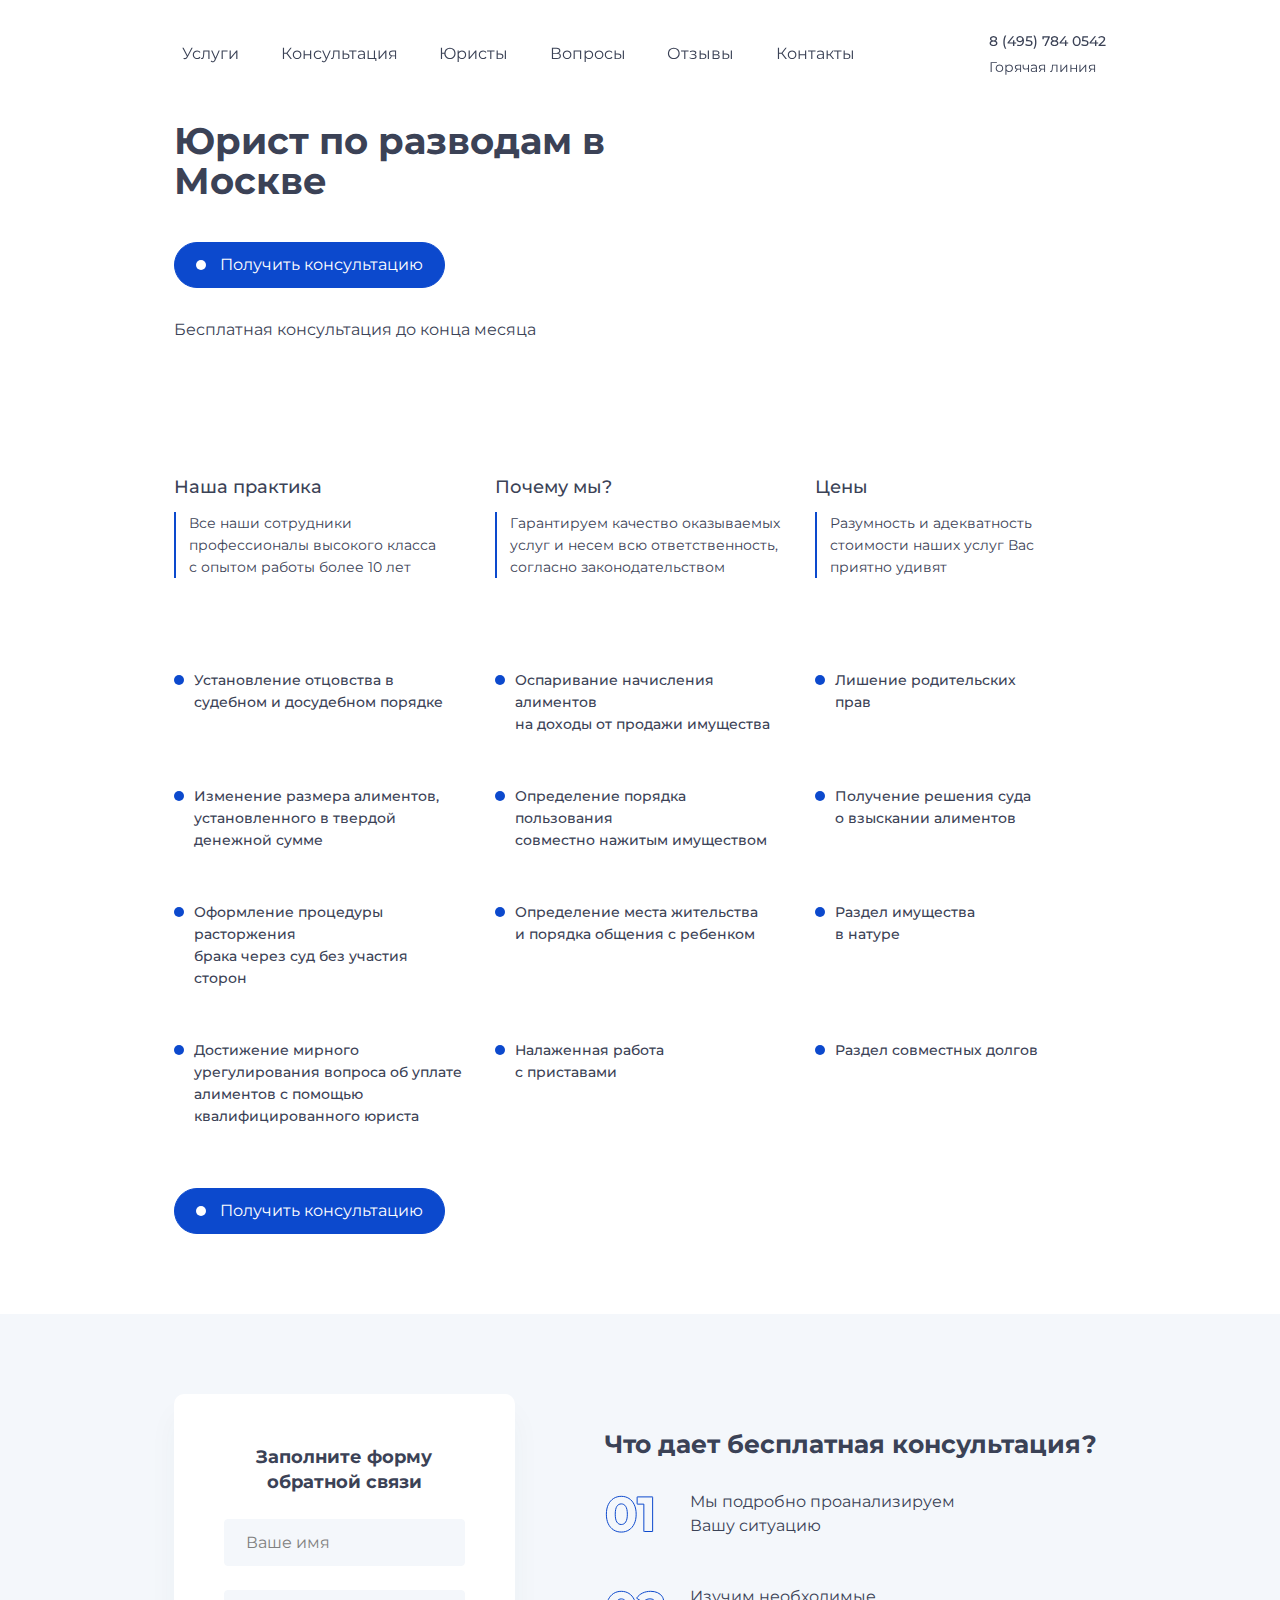
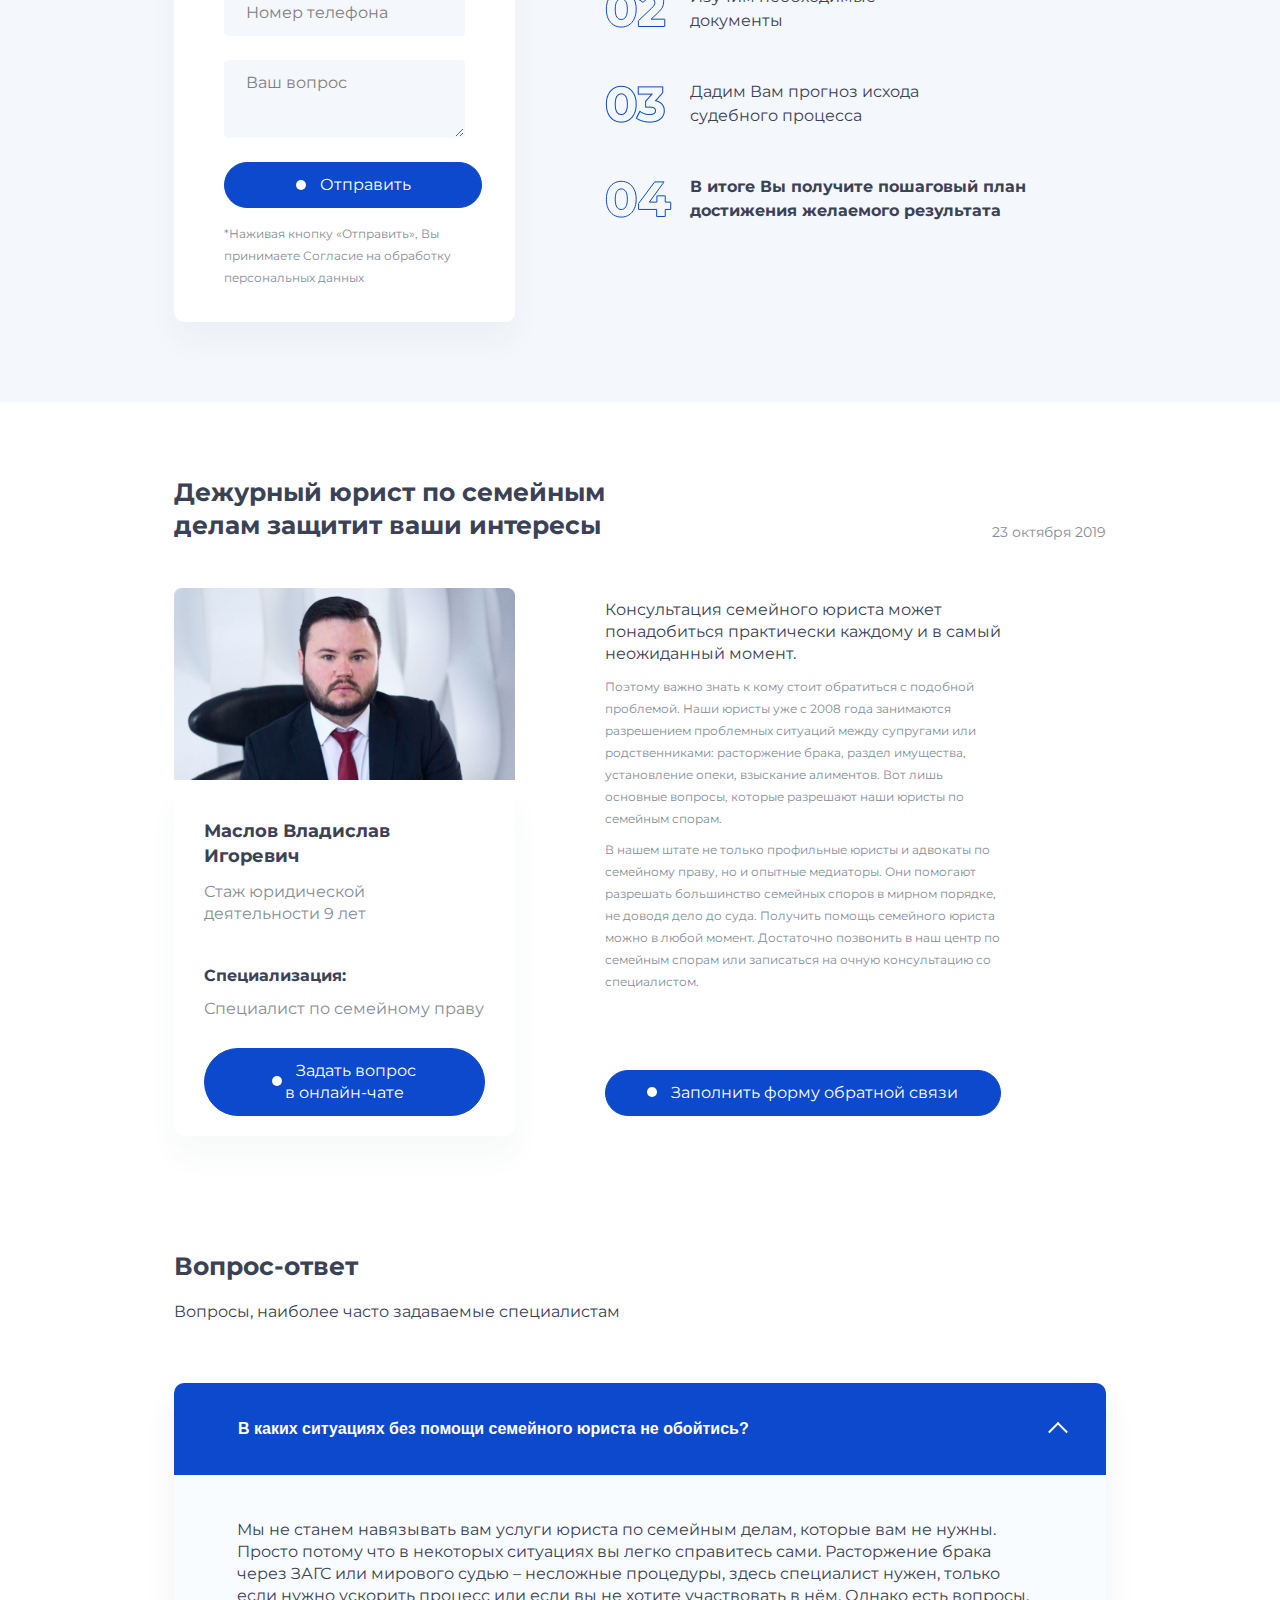
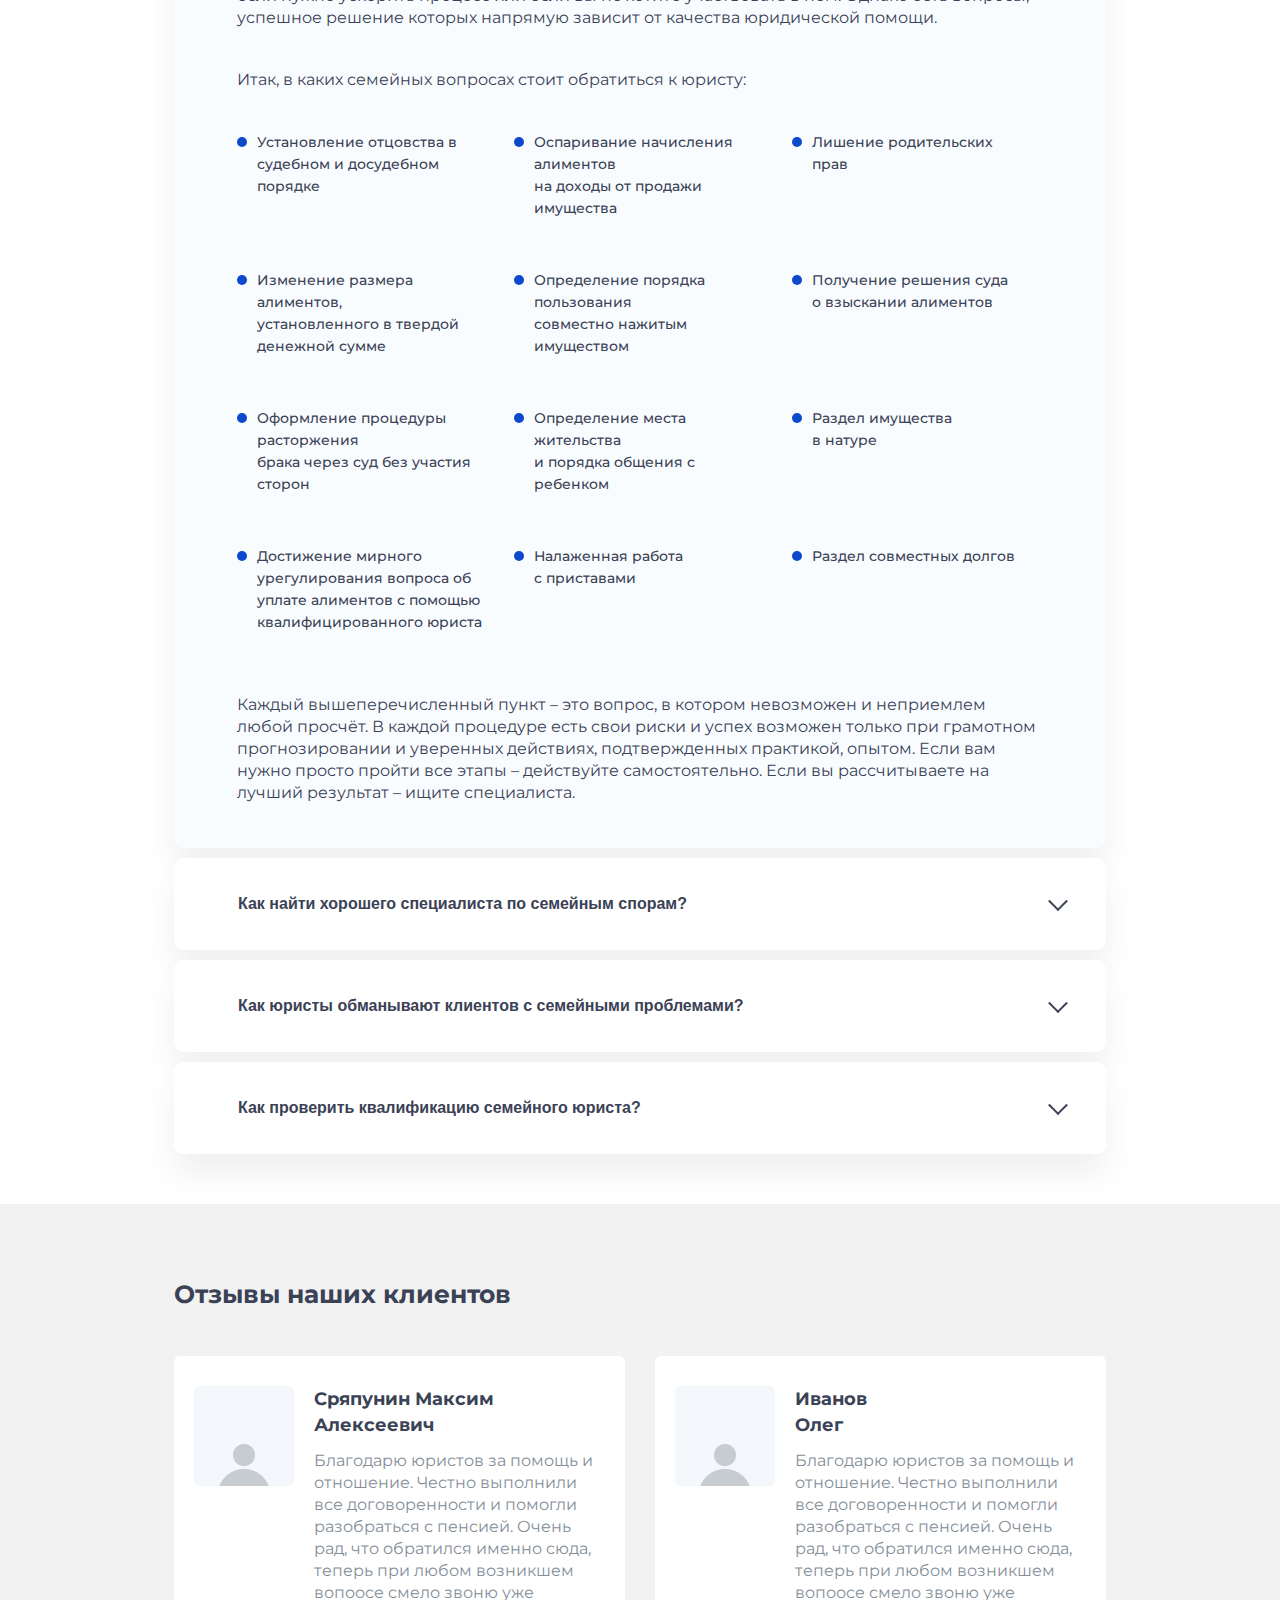
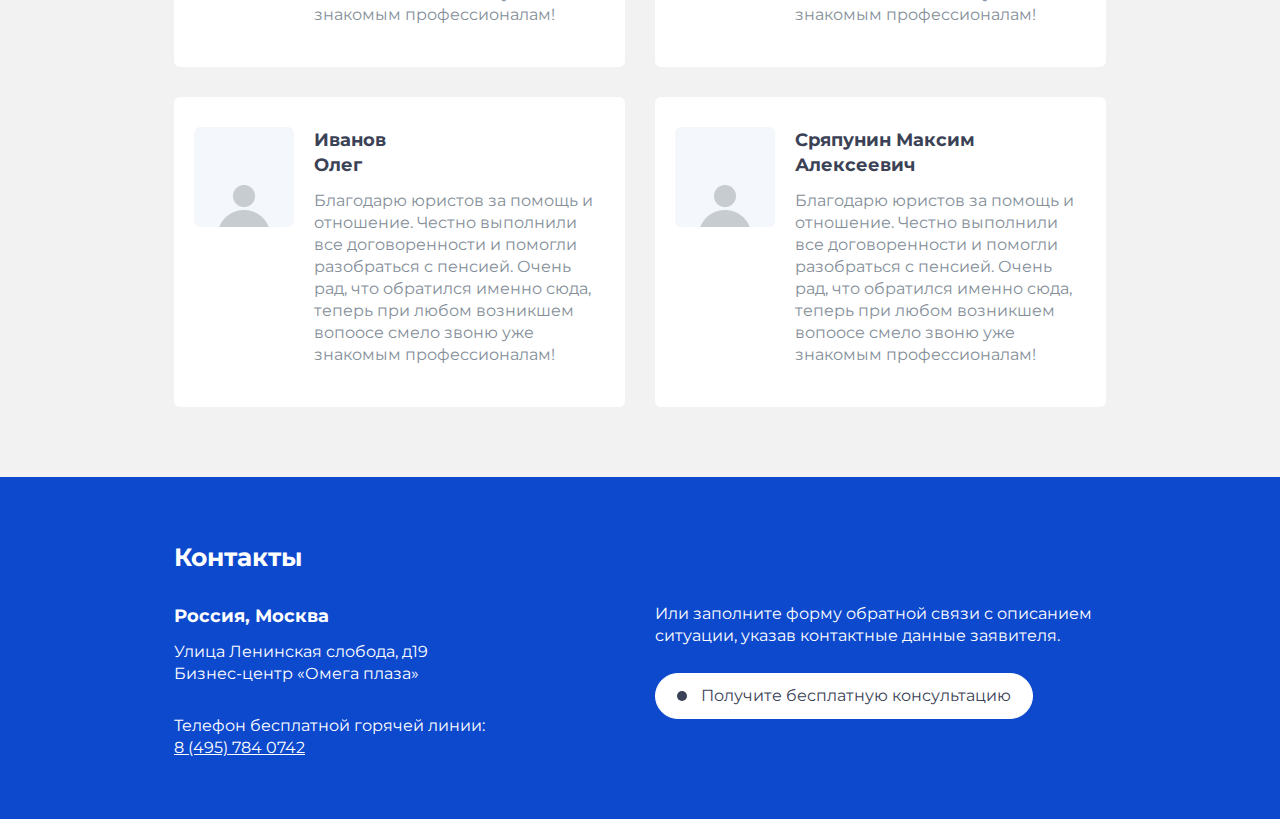
<file: index.html>
<!DOCTYPE html>
<html class="no-js landing" lang="ru">

<head>
  <meta charset="utf-8">
  <title>Юрист по разводам в Москве</title>
  <meta name="description" content="">
  <meta name="viewport" content="width=device-width, initial-scale=1">
  <meta name="format-detection" content="telephone=no">

  <!-- <link rel="icon" type="image/png" sizes="32x32" href="img/favicon-32x32.png"> -->
  <!-- <link rel="icon" type="image/png" sizes="16x16" href="img/favicon-16x16.png"> -->
  <link rel="shortcut icon" href="img/favicon.ico">
  <link href="https://fonts.googleapis.com/css?family=Montserrat:400,500,600,700&display=swap&subset=cyrillic,cyrillic-ext" rel="stylesheet">
  <link href="css/style.min.css" rel="stylesheet" media="screen">

  <script>
    // Маркер работающего javascript
    document.documentElement.className = document.documentElement.className.replace('no-js', 'js');
    document.addEventListener('DOMContentLoaded', function(){
      if (window.isMobile !== undefined) {
        // console.log(isMobile);
        if(isMobile.any) {
          var rootClasses = ' is-mobile';
          for (key in isMobile) {
            if(typeof isMobile[key] === 'boolean' && isMobile[key] && key !== 'any') rootClasses += ' is-mobile--'+key;
            if(typeof isMobile[key] === 'object' && key !== 'other') {
              for (type in isMobile[key]) {
                if(isMobile[key][type]) rootClasses += ' is-mobile--'+key+'-'+type;
              }
            }
          }
          document.documentElement.className += rootClasses;
        }
      }
      else {
        console.log('Классы для мобильных не добавлены: в сборке отсутствует isMobile.js');
      }
    });

  </script>

  <style>
  [class*="ymaps-2"][class*="-ground-pane"] {
      filter: url("data:image/svg+xml;utf8,<svg xmlns=\'http://www.w3.org/2000/svg\'><filter id=\'grayscale\'><feColorMatrix type=\'matrix\' values=\'0.3333 0.3333 0.3333 0 0 0.3333 0.3333 0.3333 0 0 0.3333 0.3333 0.3333 0 0 0 0 0 1 0\'/></filter></svg>#grayscale");
      -webkit-filter: grayscale(100%) brightness(95%);
  }
  </style>

</head>

<body>

  <header class="landing__header">
    <div class="landing__wrap">
      <div class="landing__content">
          <nav id="main-nav" class="main-nav" role="navigation">
            <button id="main-nav-toggler" class="main-nav__toggler  burger"><span></span></button>
            <ul class="main-nav__list">
              <li class="main-nav__item">
                <a href="#questions" class="main-nav__link">
                  Услуги
                </a>
              </li>
              <li class="main-nav__item">
                <a href="#request" class="main-nav__link">
                  Консультация
                </a>
              </li>
              <li class="main-nav__item">
                <a href="#jurist" class="main-nav__link">
                  Юристы
                </a>
              </li>
              <li class="main-nav__item">
                <a href="#faq" class="main-nav__link">
                  Вопросы
                </a>
              </li>
              <li class="main-nav__item">
                <a href="#reviews" class="main-nav__link">
                  Отзывы
                </a>
              </li>
              <li class="main-nav__item">
                <a href="#contacts" class="main-nav__link">
                  Контакты
                </a>
              </li>
            </ul>
          </nav>
          <div class="header-phone">
            <a class="header-phone__num" href="tel:+74957840542">8 (495) 784 0542</a>
            <p>Горячая линия</p>
          </div>
      </div>
    </div>
  </header>

  <div class="landing__section landing__section--intro">
    <div class="landing__wrap">
      <div class="landing__content">
        <div class="intro-top">
          <h1>Юрист по разводам в Москве</h1>
          <a href="#request" data-scroll-link class="btn"><span>Получить консультацию</span></a>
          <p>Бесплатная консультация до конца месяца</p>
        </div>
      </div>
    </div>
  </div>

  <div id="questions" class="landing__section landing__section--questions">
    <div class="landing__wrap">
      <div class="landing__content">

        <ul class="questions-list">
          <li>
            <h4>Наша практика</h4>
            <p>Все наши сотрудники <br>профессионалы высокого класса<br> с опытом работы более 10 лет</p>
          </li>
          <li>
            <h4>Почему мы?</h4>
            <p>Гарантируем качество оказываемых <br>услуг и несем всю ответственность,<br> согласно законодательством</p>
          </li>
          <li>
            <h4>Цены</h4>
            <p>Разумность и адекватность <br>стоимости наших услуг Вас<br> приятно удивят</p>
          </li>
        </ul>

        <ul class="dekor-list">
          <li class="list-item">
            <p>Установление отцовства в <br>судебном и досудебном порядке</p>
          </li>
          <li class="list-item">
            <p>Оспаривание начисления алиментов <br>на доходы от продажи имущества</p>
          </li>
          <li class="list-item">
            <p>Лишение родительских <br> прав</p>
          </li>
          <li class="list-item">
            <p>Изменение размера алиментов, <br>установленного в твердой денежной сумме</p>
          </li>
          <li class="list-item">
            <p>Определение порядка пользования <br> совместно нажитым имуществом</p>
          </li>
          <li class="list-item">
            <p>Получение решения суда <br>о взыскании алиментов</p>
          </li>
          <li class="list-item">
            <p>Оформление процедуры расторжения <br>брака через суд без участия сторон</p>
          </li>
          <li class="list-item">
            <p>Определение места жительства <br> и порядка общения с ребенком</p>
          </li>
          <li class="list-item">
            <p>Раздел имущества <br>в натуре</p>
          </li>
          <li class="list-item">
            <p>Достижение мирного урегулирования вопроса об уплате алиментов с помощью квалифицированного юриста</p>
          </li>
          <li class="list-item">
            <p>Налаженная работа <br>с приставами</p>
          </li>
          <li class="list-item">
            <p>Раздел совместных долгов</p>
          </li>
        </ul>
        <div class="list-action">
          <a href="#request" data-scroll-link class="btn"><span>Получить консультацию</span></a>
        </div>
      </div>
    </div>
  </div>

  <div id="request" class="landing__section landing__section--request">
    <div class="landing__wrap">
      <div class="landing__content">
        <div class="request-row">
          <div class="request-col--form">
            <div class="request-form-wrap">
              <h3>Заполните форму обратной связи</h3>
              <form id="request-form" action="" class="request-form">
                <label class="field-text">
                  <span class="field-text__input-wrap">
                    <input class="field-text__input" type="text" placeholder="Ваше имя" id="" name="">
                  </span>
                </label>
                <label class="field-text">
                  <span class="field-text__input-wrap">
                    <input class="field-text__input phone-mask" type="text" placeholder="Номер телефона" id="" name="">
                  </span>
                </label>
                <label class="field-text" for="">
                  <textarea class="field-text__input" placeholder="Ваш вопрос" name="" id=""></textarea>
                </label>
                <div class="request-form__action">
                  <button class="btn"><span>Отправить</span></button>
                  <p class="fz-sm color-light">*Наживая кнопку «Отправить», Вы принимаете Согласие на обработку персональных данных </p>
                  </div>
                </form>
              </div>
          </div>
          <div class="request-col--caption">
            <h2>Что дает бесплатная консультация?</h2>
            <ul class="request-list">
              <li class="request-list__item">
                <p>Мы подробно проанализируем <br> Вашу ситуацию</p>
              </li>
              <li class="request-list__item">
                <p>Изучим необходимые <br> документы</p>
              </li>
              <li class="request-list__item">
                <p>Дадим Вам прогноз исхода <br> судебного процесса</p>
              </li>
              <li class="request-list__item">
                <p>В итоге Вы получите пошаговый план <br> достижения желаемого результата</p>
              </li>
            </ul>
          </div>
        </div>
      </div>
    </div>
  </div>

  <div id="jurist" class="landing__section landing__section--jurist">
    <div class="landing__wrap">
      <div class="landing__content">
        <div class="jurist-header">
          <h2>Дежурный юрист по семейным <br> делам защитит ваши интересы</h2>
          <span class="fz-md color-light">23 октября 2019</span>
        </div>
        <div class="jurist-row">
          <div class="jurist-card">
            <div class="jurist-card__inner">
              <img class="jurist-card__img" src="img/jurist-card-img.jpg" alt="">
              <div class="jurist-card__body">
                <div class="part">
                  <h4>Маслов Владислав Игоревич</h4>
                  <p class="color-light">Стаж юридической деятельности 9 лет</p>
                </div>
                <div class="part">
                  <h5>Специализация:</h5>
                  <p class="color-light">Специалист по семейному праву </p>
                  <a href="#" class="btn btn--block"><span>Задать вопрос <span>в онлайн-чате</span></span></a>
                </div>
              </div>
            </div>
          </div>
          <div class="jurist-info">
            <div class="jurist-info__top">
              <p>Консультация семейного юриста может понадобиться практически каждому и в самый неожиданный момент.</p>
              <p class="fz-sm color-light">Поэтому важно знать к кому стоит обратиться с подобной проблемой. Наши юристы уже с 2008 года занимаются разрешением проблемных ситуаций между супругами или родственниками: расторжение брака, раздел имущества, установление опеки, взыскание алиментов. Вот лишь основные вопросы, которые разрешают наши юристы по семейным спорам.</p>
              <p class="fz-sm color-light">В нашем штате не только профильные юристы и адвокаты по семейному праву, но и опытные медиаторы. Они помогают разрешать большинство семейных споров в мирном порядке, не доводя дело до суда. Получить помощь семейного юриста можно в любой момент. Достаточно позвонить в наш центр по семейным спорам или записаться на очную консультацию со специалистом.</p>
            </div>
            <div class="jurist-info__bottom">
              <a href="#request" data-scroll-link class="btn btn--block"><span>Заполнить форму <span>обратной связи</span></span></a>
            </div>
          </div>
        </div>
      </div>
    </div>
  </div>

  <div id="faq" class="landing__section landing__section--faq">
    <div class="landing__wrap">
      <div class="landing__content">
        <h2>Вопрос-ответ</h2>
        <p>Вопросы, наиболее часто задаваемые специалистам</p>
        <div class="accordion-group" id="accordion-group-faq">

          <!-- <! - НАЧАЛО АККОРДЕОНА ->  -->
          <section class=" accordion-group__accordion accordion-group__accordion_expanded">
            <header class=" accordion-group__accordion-head">
              <h3 class="accordion-group__accordion-heading">
                <button type="button" class="accordion-group__accordion-btn ">В каких ситуациях без помощи семейного юриста не обойтись?</button>
              </h3>
            </header>
            <div class="accordion-group__accordion-panel">
              <div class="accordion-group__accordion-content">
                <p class="mb-40">Мы не станем навязывать вам услуги юриста по семейным делам, которые вам не нужны. Просто потому что в некоторых ситуациях вы легко справитесь сами. Расторжение брака через ЗАГС или мирового судью – несложные процедуры, здесь специалист нужен, только если нужно ускорить процесс или если вы не хотите участвовать в нём. Однако есть вопросы, успешное решение которых напрямую зависит от качества юридической помощи.</p>
                <p class="mb-40">Итак, в каких семейных вопросах стоит обратиться к юристу:</p>
                <ul class="dekor-list">
                  <li class="list-item">
                    <p>Установление отцовства в <br>судебном и досудебном порядке</p>
                  </li>
                  <li class="list-item">
                    <p>Оспаривание начисления алиментов <br>на доходы от продажи имущества</p>
                  </li>
                  <li class="list-item">
                    <p>Лишение родительских <br> прав</p>
                  </li>
                  <li class="list-item">
                    <p>Изменение размера алиментов, <br>установленного в твердой денежной сумме</p>
                  </li>
                  <li class="list-item">
                    <p>Определение порядка пользования <br> совместно нажитым имуществом</p>
                  </li>
                  <li class="list-item">
                    <p>Получение решения суда <br>о взыскании алиментов</p>
                  </li>
                  <li class="list-item">
                    <p>Оформление процедуры расторжения <br>брака через суд без участия сторон</p>
                  </li>
                  <li class="list-item">
                    <p>Определение места жительства <br> и порядка общения с ребенком</p>
                  </li>
                  <li class="list-item">
                    <p>Раздел имущества <br>в натуре</p>
                  </li>
                  <li class="list-item">
                    <p>Достижение мирного урегулирования вопроса об уплате алиментов с помощью квалифицированного юриста</p>
                  </li>
                  <li class="list-item">
                    <p>Налаженная работа <br>с приставами</p>
                  </li>
                  <li class="list-item">
                    <p>Раздел совместных долгов</p>
                  </li>
                </ul>

                <p>Каждый вышеперечисленный пункт – это вопрос, в котором невозможен и неприемлем любой просчёт. В каждой процедуре есть свои риски и успех возможен только при грамотном прогнозировании и уверенных действиях, подтвержденных практикой, опытом. Если вам нужно просто пройти все этапы – действуйте самостоятельно. Если вы рассчитываете на лучший результат – ищите специалиста.</p>
              </div>
            </div>
          </section>
          <!-- <! - ACCORDION END -> -->


          <!-- <! - НАЧАЛО АККОРДЕОНА ->  -->
          <section class="accordion-group__accordion">
            <header class="accordion-group__accordion-head">
              <h3 class="accordion-group__accordion-heading">
                <button type="button" class=" accordion-group__accordion-btn "> Как найти хорошего специалиста по семейным спорам? </button>
              </h3>
            </header>
            <div class="accordion-group__accordion-panel">
              <div class="accordion-group__accordion-content">
                <p>Lorem ipsum dolor sit amet, consectetur adipisicing elit. Incidunt exercitationem animi, officiis culpa, harum alias asperiores ex assumenda nulla recusandae necessitatibus libero illo debitis eaque praesentium quaerat numquam sequi veritatis earum nisi, labore voluptas totam. Aliquam, tempore, eveniet. Sapiente sed labore quis, tenetur, debitis in nostrum? Fuga, officia. Suscipit, voluptate expedita pariatur neque fuga ducimus optio, reprehenderit laudantium vitae possimus aliquid repudiandae! Nihil quasi necessitatibus, dolorum, aspernatur, sit ullam repudiandae neque quaerat, architecto molestiae fugiat! Quasi voluptatibus distinctio incidunt debitis pariatur aliquid amet, enim obcaecati ipsam soluta velit laboriosam quis voluptates maxime, omnis doloremque, illo vitae quo. Quia, at, architecto.</p>
                <p>Lorem ipsum dolor sit amet, consectetur adipisicing elit. Reprehenderit, aspernatur! Fugit vero amet minima doloremque perferendis porro quibusdam, omnis voluptatibus voluptate totam rerum ut excepturi similique deleniti, ipsam reprehenderit provident delectus id animi temporibus veniam natus quidem. Quos velit doloribus dicta officiis qui quasi earum. Atque beatae soluta excepturi, nostrum, unde vero esse quo nesciunt accusantium culpa itaque, mollitia aperiam non in deleniti cum rem molestiae aspernatur omnis quisquam error dolores. Incidunt doloribus blanditiis, qui! Suscipit, odit, blanditiis! Quas hic error recusandae ex cum accusamus vitae ea unde facere ipsum. Accusantium numquam non exercitationem, iure eaque ipsum, eligendi itaque, earum nobis incidunt officiis quidem voluptates cum iusto beatae in natus omnis quod dicta vitae repellendus, perspiciatis commodi. Ab impedit eos cum iure dolores aliquid unde tempore pariatur dolorem repellat dolorum quam saepe vel distinctio tempora adipisci hic necessitatibus reiciendis reprehenderit veritatis, voluptates corrupti. Ipsum, cumque alias consectetur cum, neque, exercitationem facilis ab modi placeat consequuntur recusandae ipsam ad quas. Minima itaque voluptas cupiditate dolorem numquam. Nam maiores molestias aut similique quis incidunt quaerat deleniti perferendis consectetur soluta aspernatur fugit earum asperiores adipisci totam, quod quasi ea saepe. Nemo sint ipsa a ratione, exercitationem voluptas natus, optio similique culpa libero doloremque!</p>
              </div>
            </div>
          </section>
          <!-- <! - ACCORDION END -> -->

          <!-- <! - НАЧАЛО АККОРДЕОНА ->  -->
          <section class="accordion-group__accordion">
            <header class="accordion-group__accordion-head">
              <h3 class="accordion-group__accordion-heading">
                <button type="button" class=" accordion-group__accordion-btn "> Как юристы обманывают клиентов с семейными проблемами?  </button>
              </h3>
            </header>
            <div class="accordion-group__accordion-panel">
              <div class="accordion-group__accordion-content">
                <p>Lorem ipsum dolor sit amet, consectetur adipisicing elit. Incidunt exercitationem animi, officiis culpa, harum alias asperiores ex assumenda nulla recusandae necessitatibus libero illo debitis eaque praesentium quaerat numquam sequi veritatis earum nisi, labore voluptas totam. Aliquam, tempore, eveniet. Sapiente sed labore quis, tenetur, debitis in nostrum? Fuga, officia. Suscipit, voluptate expedita pariatur neque fuga ducimus optio, reprehenderit laudantium vitae possimus aliquid repudiandae! Nihil quasi necessitatibus, dolorum, aspernatur, sit ullam repudiandae neque quaerat, architecto molestiae fugiat! Quasi voluptatibus distinctio incidunt debitis pariatur aliquid amet, enim obcaecati ipsam soluta velit laboriosam quis voluptates maxime, omnis doloremque, illo vitae quo. Quia, at, architecto.</p>
                <p>Lorem ipsum dolor sit amet, consectetur adipisicing elit. Reprehenderit, aspernatur! Fugit vero amet minima doloremque perferendis porro quibusdam, omnis voluptatibus voluptate totam rerum ut excepturi similique deleniti, ipsam reprehenderit provident delectus id animi temporibus veniam natus quidem. Quos velit doloribus dicta officiis qui quasi earum. Atque beatae soluta excepturi, nostrum, unde vero esse quo nesciunt accusantium culpa itaque, mollitia aperiam non in deleniti cum rem molestiae aspernatur omnis quisquam error dolores. Incidunt doloribus blanditiis, qui! Suscipit, odit, blanditiis! Quas hic error recusandae ex cum accusamus vitae ea unde facere ipsum. Accusantium numquam non exercitationem, iure eaque ipsum, eligendi itaque, earum nobis incidunt officiis quidem voluptates cum iusto beatae in natus omnis quod dicta vitae repellendus, perspiciatis commodi. Ab impedit eos cum iure dolores aliquid unde tempore pariatur dolorem repellat dolorum quam saepe vel distinctio tempora adipisci hic necessitatibus reiciendis reprehenderit veritatis, voluptates corrupti. Ipsum, cumque alias consectetur cum, neque, exercitationem facilis ab modi placeat consequuntur recusandae ipsam ad quas. Minima itaque voluptas cupiditate dolorem numquam. Nam maiores molestias aut similique quis incidunt quaerat deleniti perferendis consectetur soluta aspernatur fugit earum asperiores adipisci totam, quod quasi ea saepe. Nemo sint ipsa a ratione, exercitationem voluptas natus, optio similique culpa libero doloremque!</p>
              </div>
            </div>
          </section>
          <!-- <! - ACCORDION END -> -->

          <!-- <! - НАЧАЛО АККОРДЕОНА ->  -->
          <section class="accordion-group__accordion">
            <header class="accordion-group__accordion-head">
              <h3 class="accordion-group__accordion-heading">
                <button type="button" class=" accordion-group__accordion-btn "> Как проверить квалификацию семейного юриста? </button>
              </h3>
            </header>
            <div class="accordion-group__accordion-panel">
              <div class="accordion-group__accordion-content">
                <p>Lorem ipsum dolor sit amet, consectetur adipisicing elit. Incidunt exercitationem animi, officiis culpa, harum alias asperiores ex assumenda nulla recusandae necessitatibus libero illo debitis eaque praesentium quaerat numquam sequi veritatis earum nisi, labore voluptas totam. Aliquam, tempore, eveniet. Sapiente sed labore quis, tenetur, debitis in nostrum? Fuga, officia. Suscipit, voluptate expedita pariatur neque fuga ducimus optio, reprehenderit laudantium vitae possimus aliquid repudiandae! Nihil quasi necessitatibus, dolorum, aspernatur, sit ullam repudiandae neque quaerat, architecto molestiae fugiat! Quasi voluptatibus distinctio incidunt debitis pariatur aliquid amet, enim obcaecati ipsam soluta velit laboriosam quis voluptates maxime, omnis doloremque, illo vitae quo. Quia, at, architecto.</p>
                <p>Lorem ipsum dolor sit amet, consectetur adipisicing elit. Reprehenderit, aspernatur! Fugit vero amet minima doloremque perferendis porro quibusdam, omnis voluptatibus voluptate totam rerum ut excepturi similique deleniti, ipsam reprehenderit provident delectus id animi temporibus veniam natus quidem. Quos velit doloribus dicta officiis qui quasi earum. Atque beatae soluta excepturi, nostrum, unde vero esse quo nesciunt accusantium culpa itaque, mollitia aperiam non in deleniti cum rem molestiae aspernatur omnis quisquam error dolores. Incidunt doloribus blanditiis, qui! Suscipit, odit, blanditiis! Quas hic error recusandae ex cum accusamus vitae ea unde facere ipsum. Accusantium numquam non exercitationem, iure eaque ipsum, eligendi itaque, earum nobis incidunt officiis quidem voluptates cum iusto beatae in natus omnis quod dicta vitae repellendus, perspiciatis commodi. Ab impedit eos cum iure dolores aliquid unde tempore pariatur dolorem repellat dolorum quam saepe vel distinctio tempora adipisci hic necessitatibus reiciendis reprehenderit veritatis, voluptates corrupti. Ipsum, cumque alias consectetur cum, neque, exercitationem facilis ab modi placeat consequuntur recusandae ipsam ad quas. Minima itaque voluptas cupiditate dolorem numquam. Nam maiores molestias aut similique quis incidunt quaerat deleniti perferendis consectetur soluta aspernatur fugit earum asperiores adipisci totam, quod quasi ea saepe. Nemo sint ipsa a ratione, exercitationem voluptas natus, optio similique culpa libero doloremque!</p>
              </div>
            </div>
          </section>
          <!-- <! - ACCORDION END -> -->

        </div>
      </div>
    </div>
  </div>

  <div id="reviews" class="landing__section landing__section--reviews">
    <div class="landing__wrap">
      <div class="landing__content">
        <h2>Отзывы наших клиентов</h2>
        <div class="reviews-wrap">
          <div class="reviews-card">
            <div class="reviews-card__inner">
              <div class="reviews-card__img-wrap">
                <img src="img/reviews-img-demo.jpg" alt="" class="reviews-card__img">
              </div>
              <div class="reviews-card__content">
                <h3>Сряпунин Максим <br> Алексеевич</h3>
                <p>Благодарю юристов за помощь и отношение. Честно выполнили все договоренности и помогли разобраться с пенсией. Очень рад, что обратился именно сюда, теперь при любом возникшем вопоосе смело звоню уже знакомым профессионалам!</p>
              </div>
            </div>
          </div>
          <div class="reviews-card">
            <div class="reviews-card__inner">
              <div class="reviews-card__img-wrap">
                <img src="img/reviews-img-demo.jpg" alt="" class="reviews-card__img">
              </div>
              <div class="reviews-card__content">
                <h3>Иванов <br>Олег</h3>
                <p>Благодарю юристов за помощь и отношение. Честно выполнили все договоренности и помогли разобраться с пенсией. Очень рад, что обратился именно сюда, теперь при любом возникшем вопоосе смело звоню уже знакомым профессионалам!</p>
              </div>
            </div>
          </div>
          <div class="reviews-card">
            <div class="reviews-card__inner">
              <div class="reviews-card__img-wrap">
                <img src="img/reviews-img-demo.jpg" alt="" class="reviews-card__img">
              </div>
              <div class="reviews-card__content">
                <h3>Иванов <br>Олег</h3>
                <p>Благодарю юристов за помощь и отношение. Честно выполнили все договоренности и помогли разобраться с пенсией. Очень рад, что обратился именно сюда, теперь при любом возникшем вопоосе смело звоню уже знакомым профессионалам!</p>
              </div>
            </div>
          </div>
          <div class="reviews-card">
            <div class="reviews-card__inner">
              <div class="reviews-card__img-wrap">
                <img src="img/reviews-img-demo.jpg" alt="" class="reviews-card__img">
              </div>
              <div class="reviews-card__content">
                <h3>Сряпунин Максим <br> Алексеевич</h3>
                <p>Благодарю юристов за помощь и отношение. Честно выполнили все договоренности и помогли разобраться с пенсией. Очень рад, что обратился именно сюда, теперь при любом возникшем вопоосе смело звоню уже знакомым профессионалам!</p>
              </div>
            </div>
          </div>
        </div>
      </div>
    </div>
  </div>

  <div id="contacts" class="landing__section landing__section--contacts">
    <div class="landing__wrap">
      <div class="landing__content">
        <h2>Контакты</h2>
        <div class="contacts-wrap">
          <div class="contacts-col">
            <div class="part">
              <h4>Россия, Москва</h4>
              <p>Улица Ленинская слобода, д19 <br> Бизнес-центр «Омега плаза»</p>
            </div>
            <div class="part">
              <p>Телефон бесплатной горячей линии: <br> <a href="tel:+74957840742">8 (495) 784 0742</a></p>
            </div>
          </div>
          <div class="contacts-col">
            <p>Или заполните форму обратной связи с описанием <br>ситуации, указав контактные данные заявителя.</p>
            <a href="#request" class="btn btn--white" data-scroll-link><span>Получите бесплатную консультацию</span></a>
          </div>
        </div>
      </div>
    </div>
  </div>
  <script src="js/script.min.js"></script>

</body>
</html>
</file>
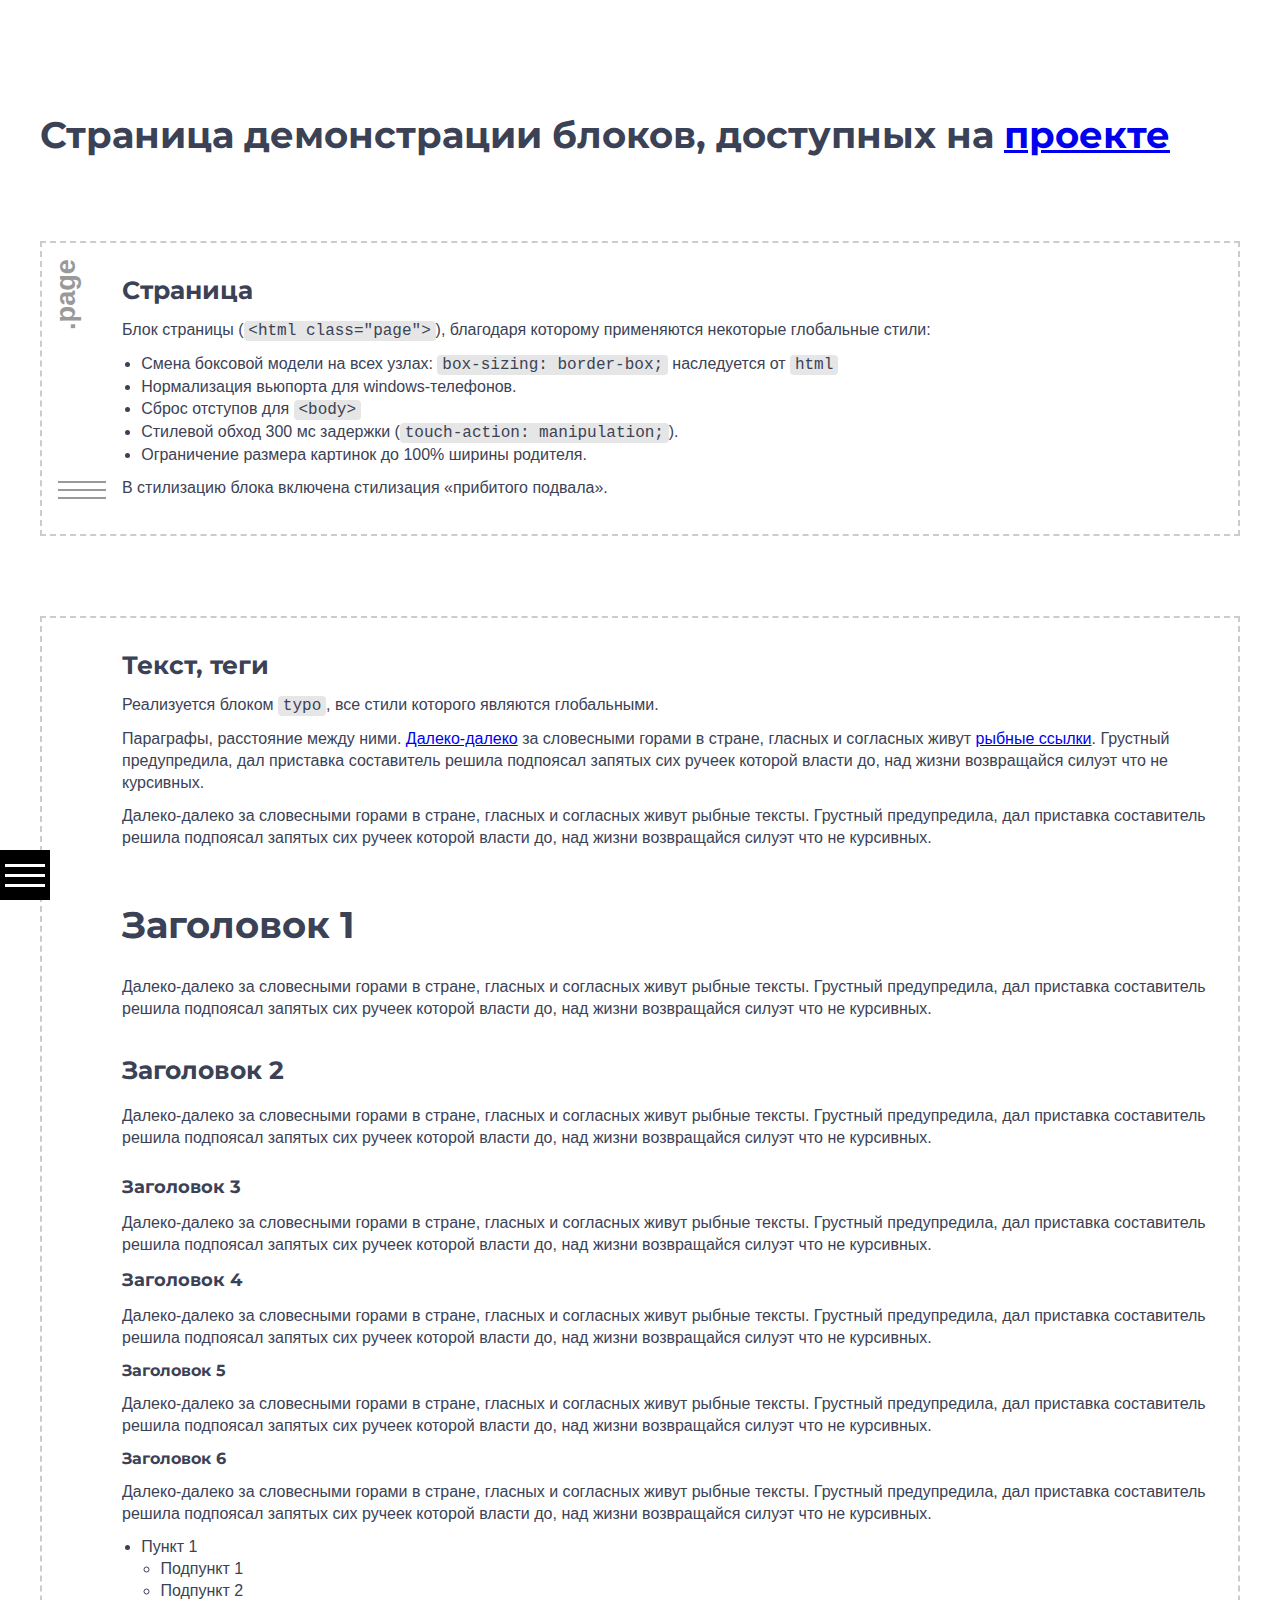
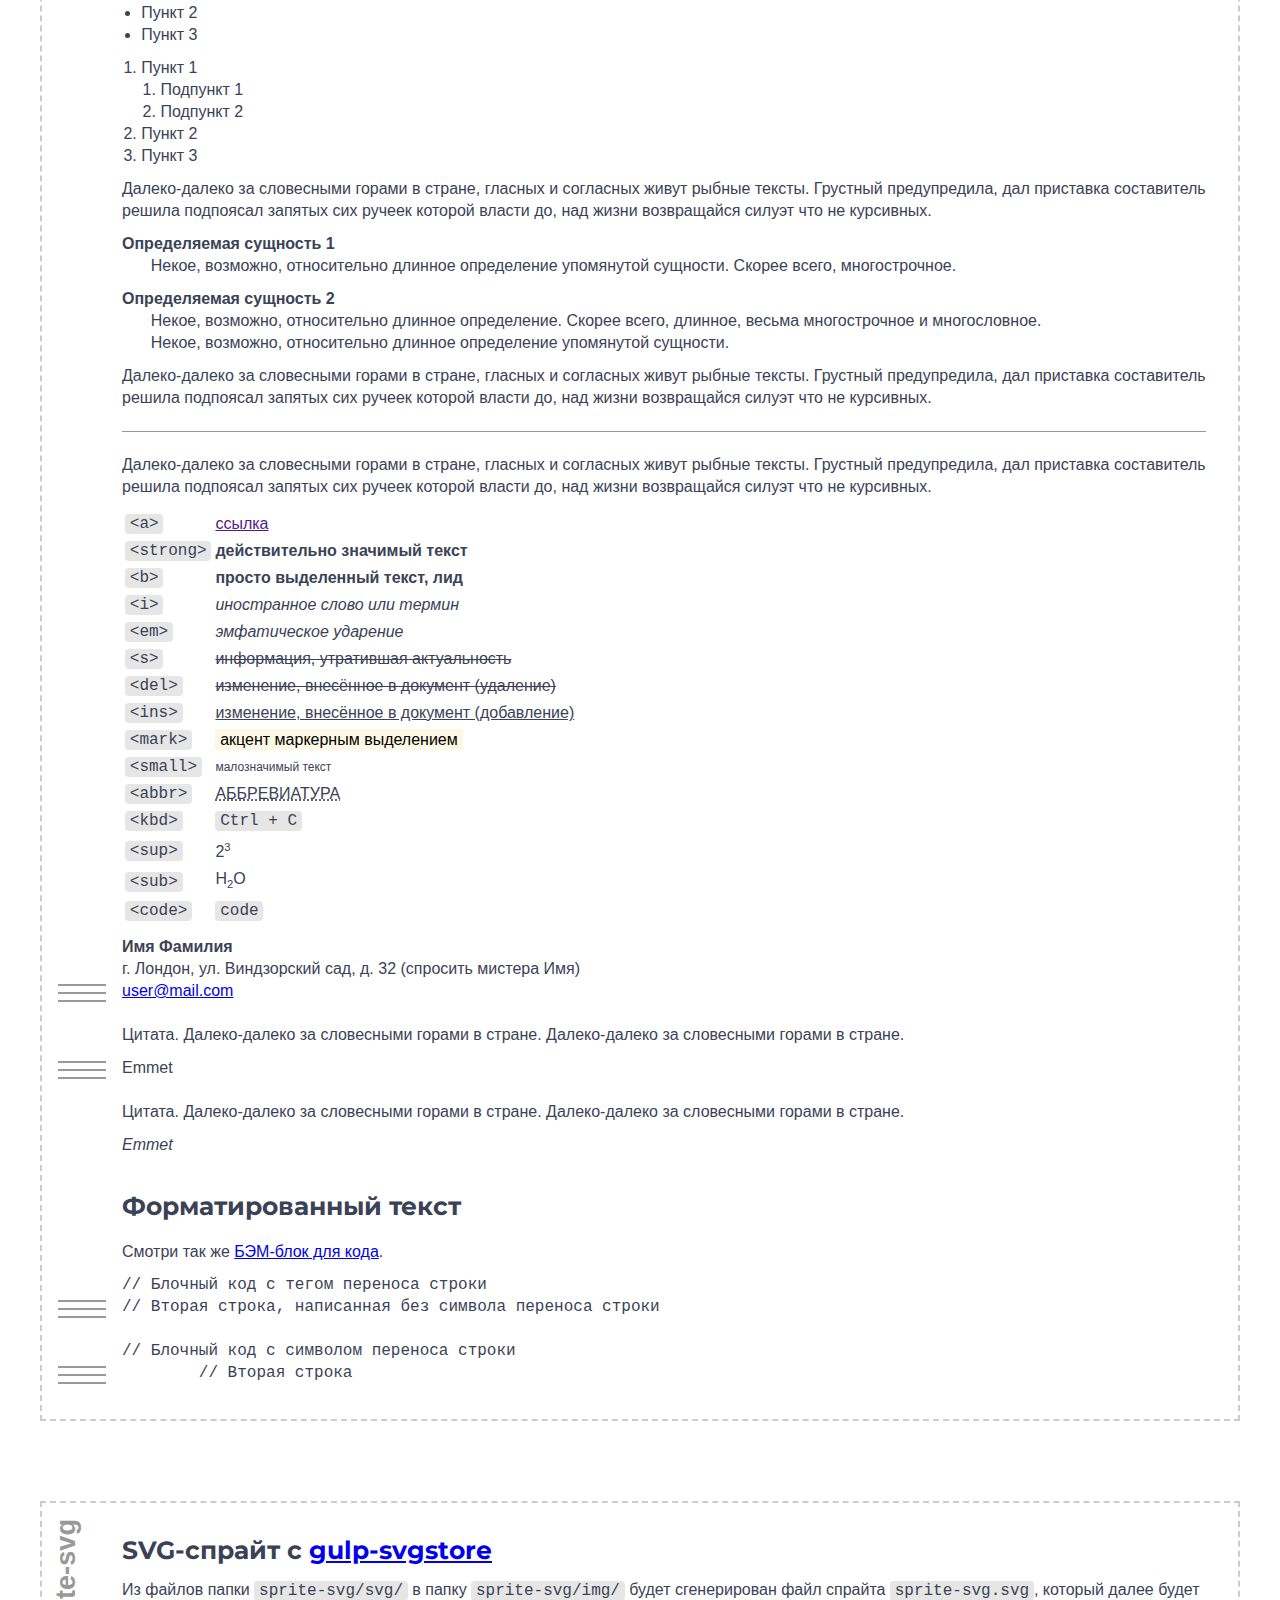
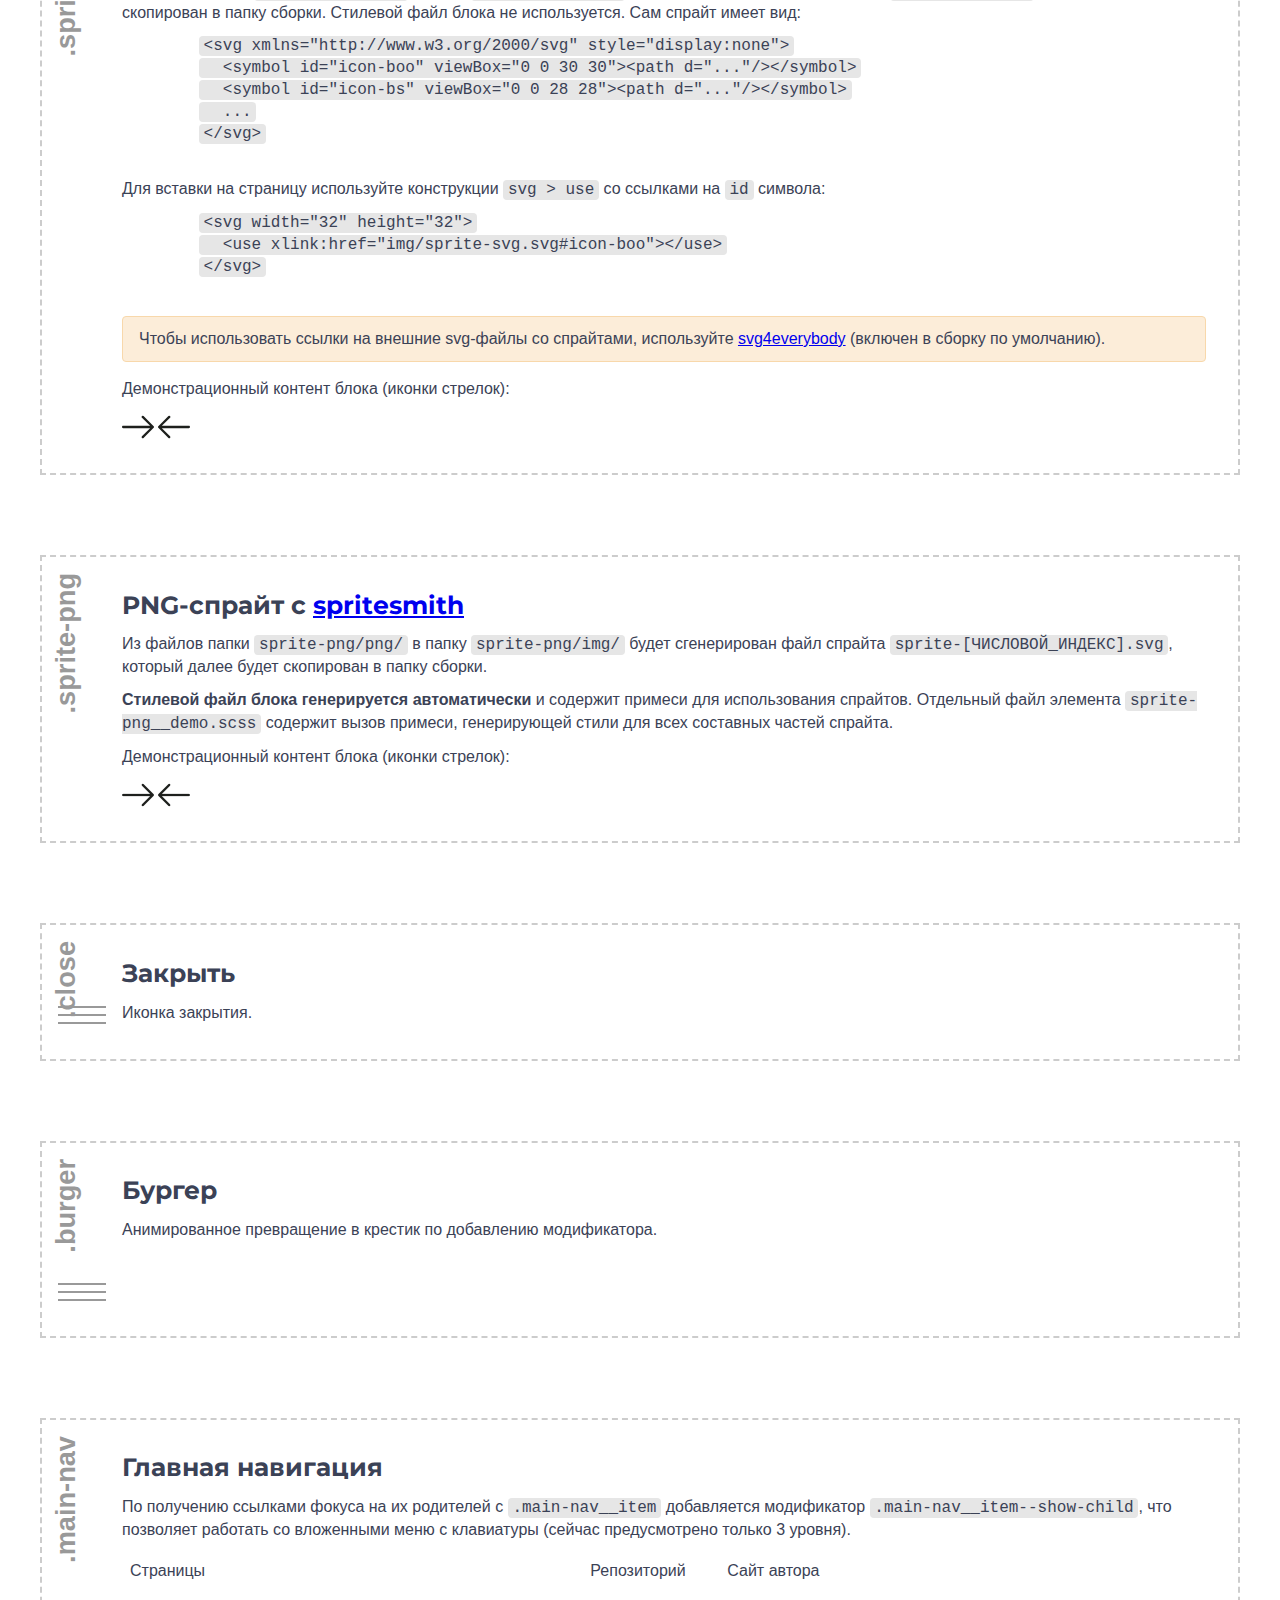
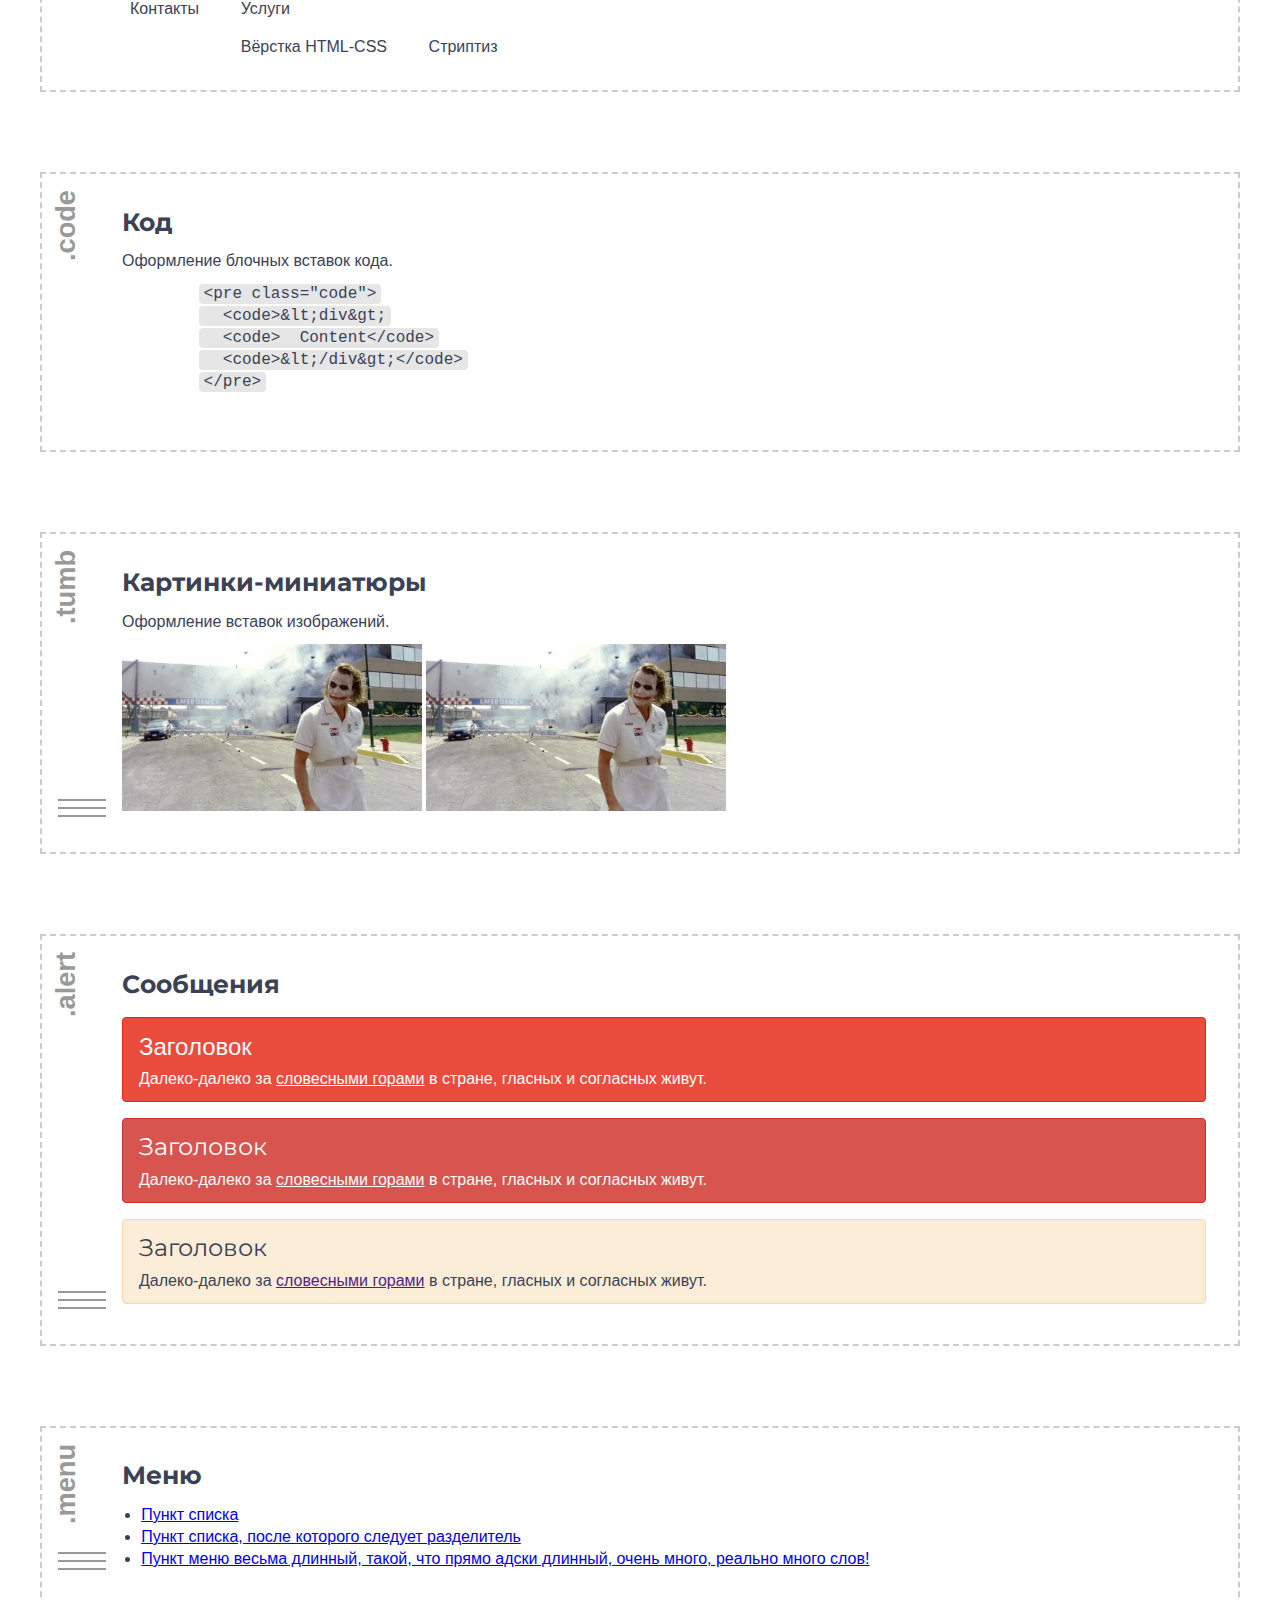
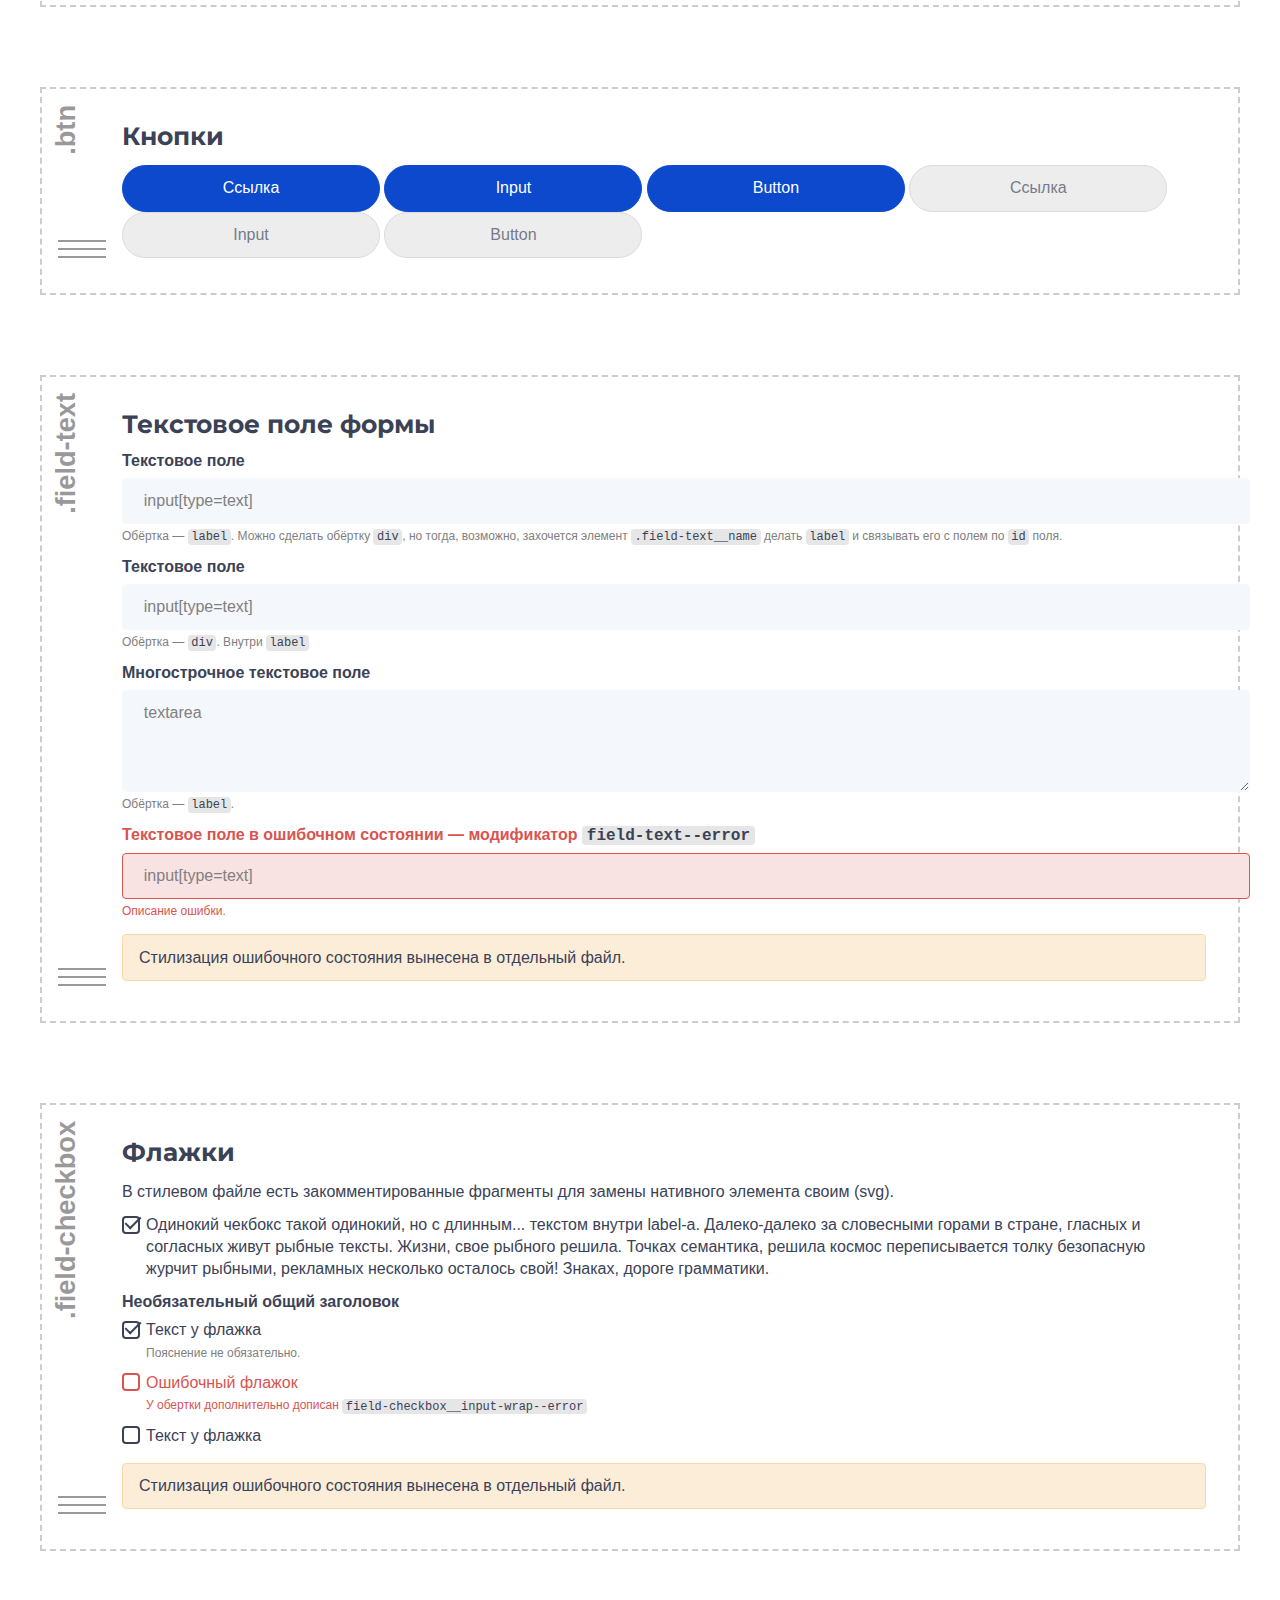
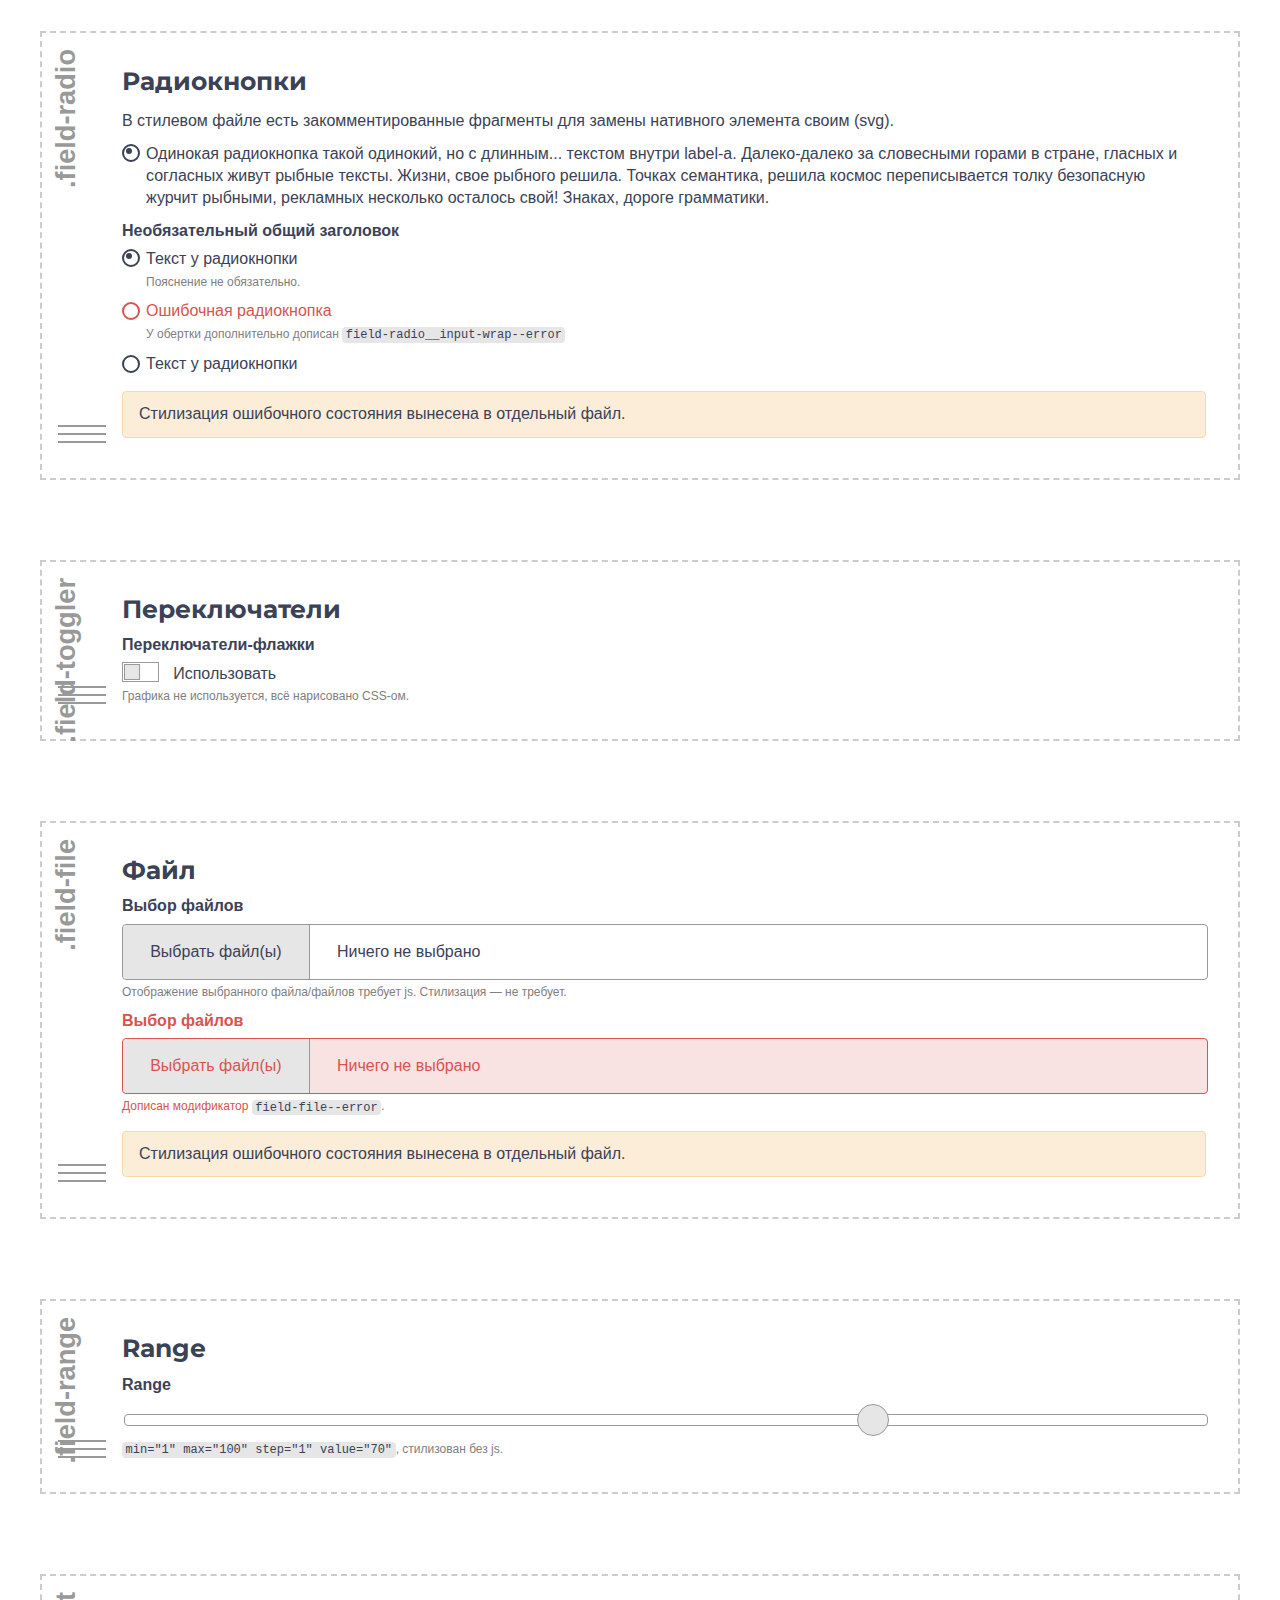
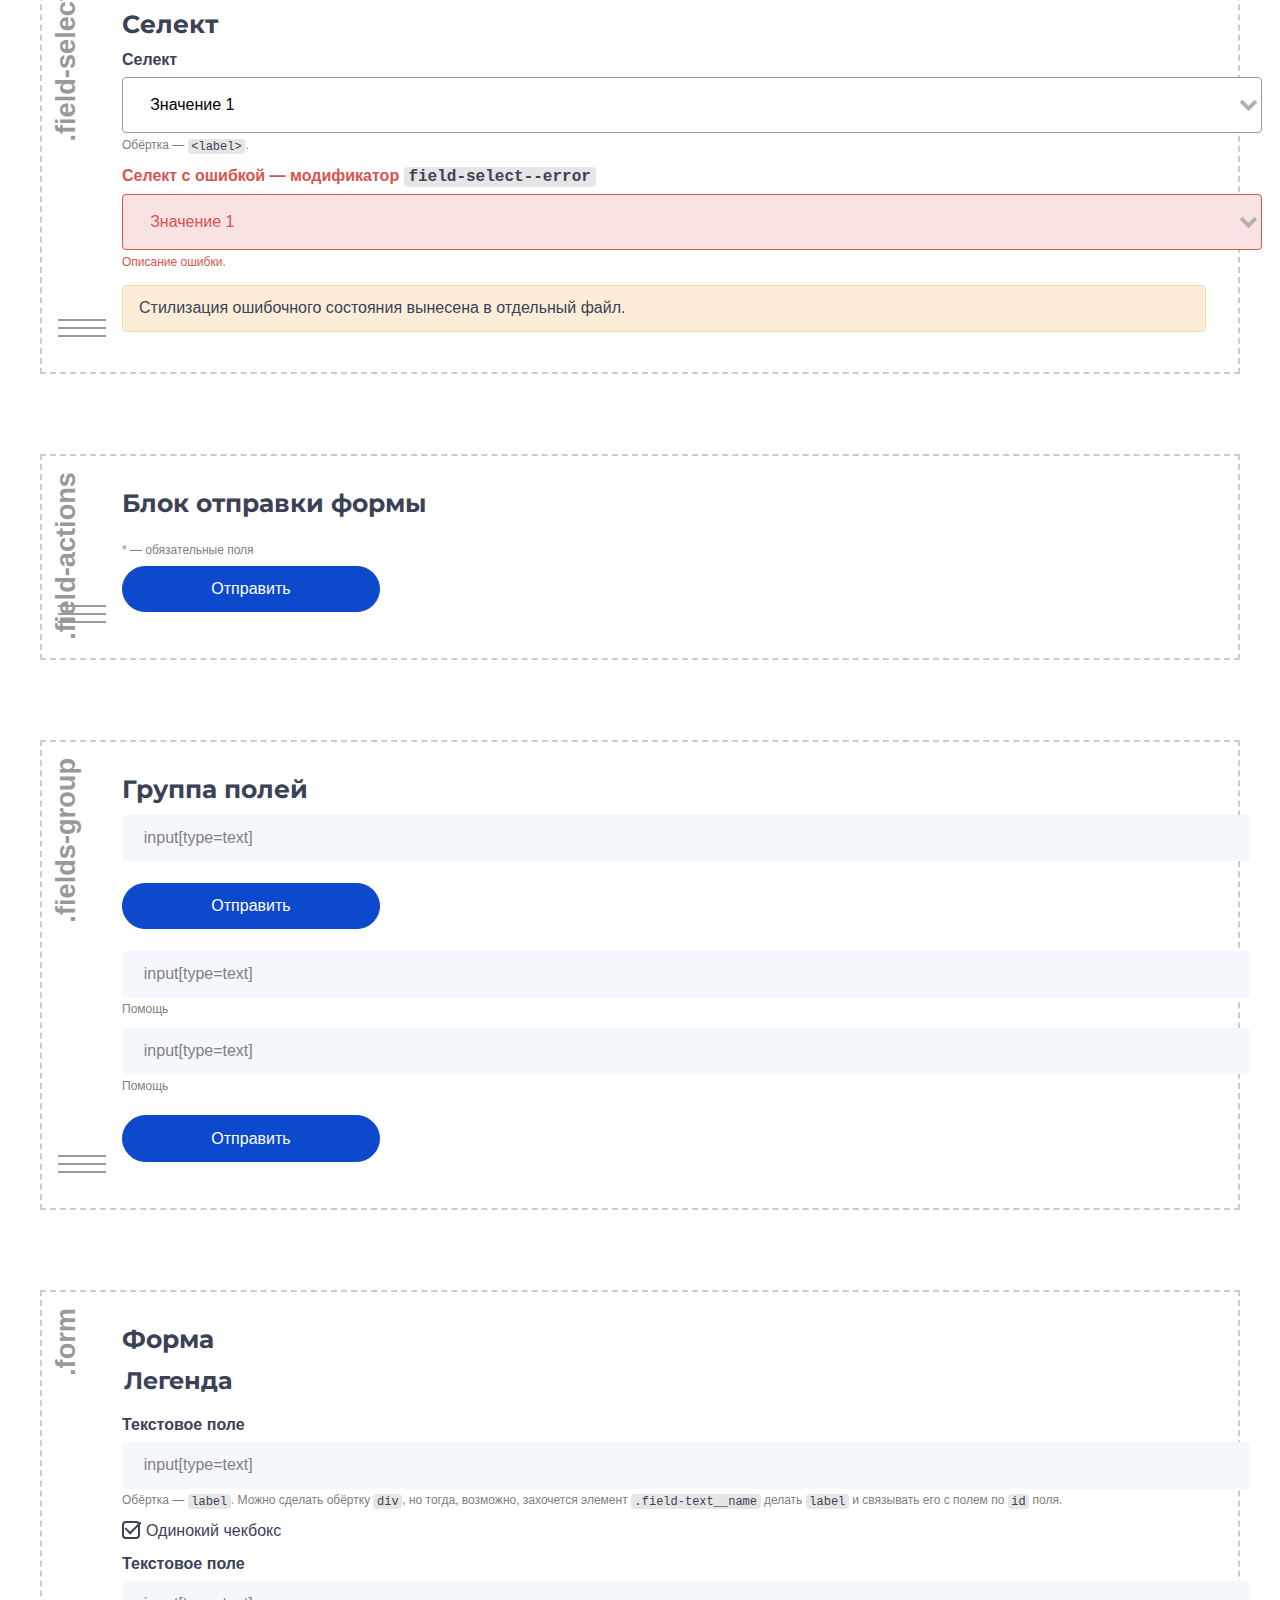
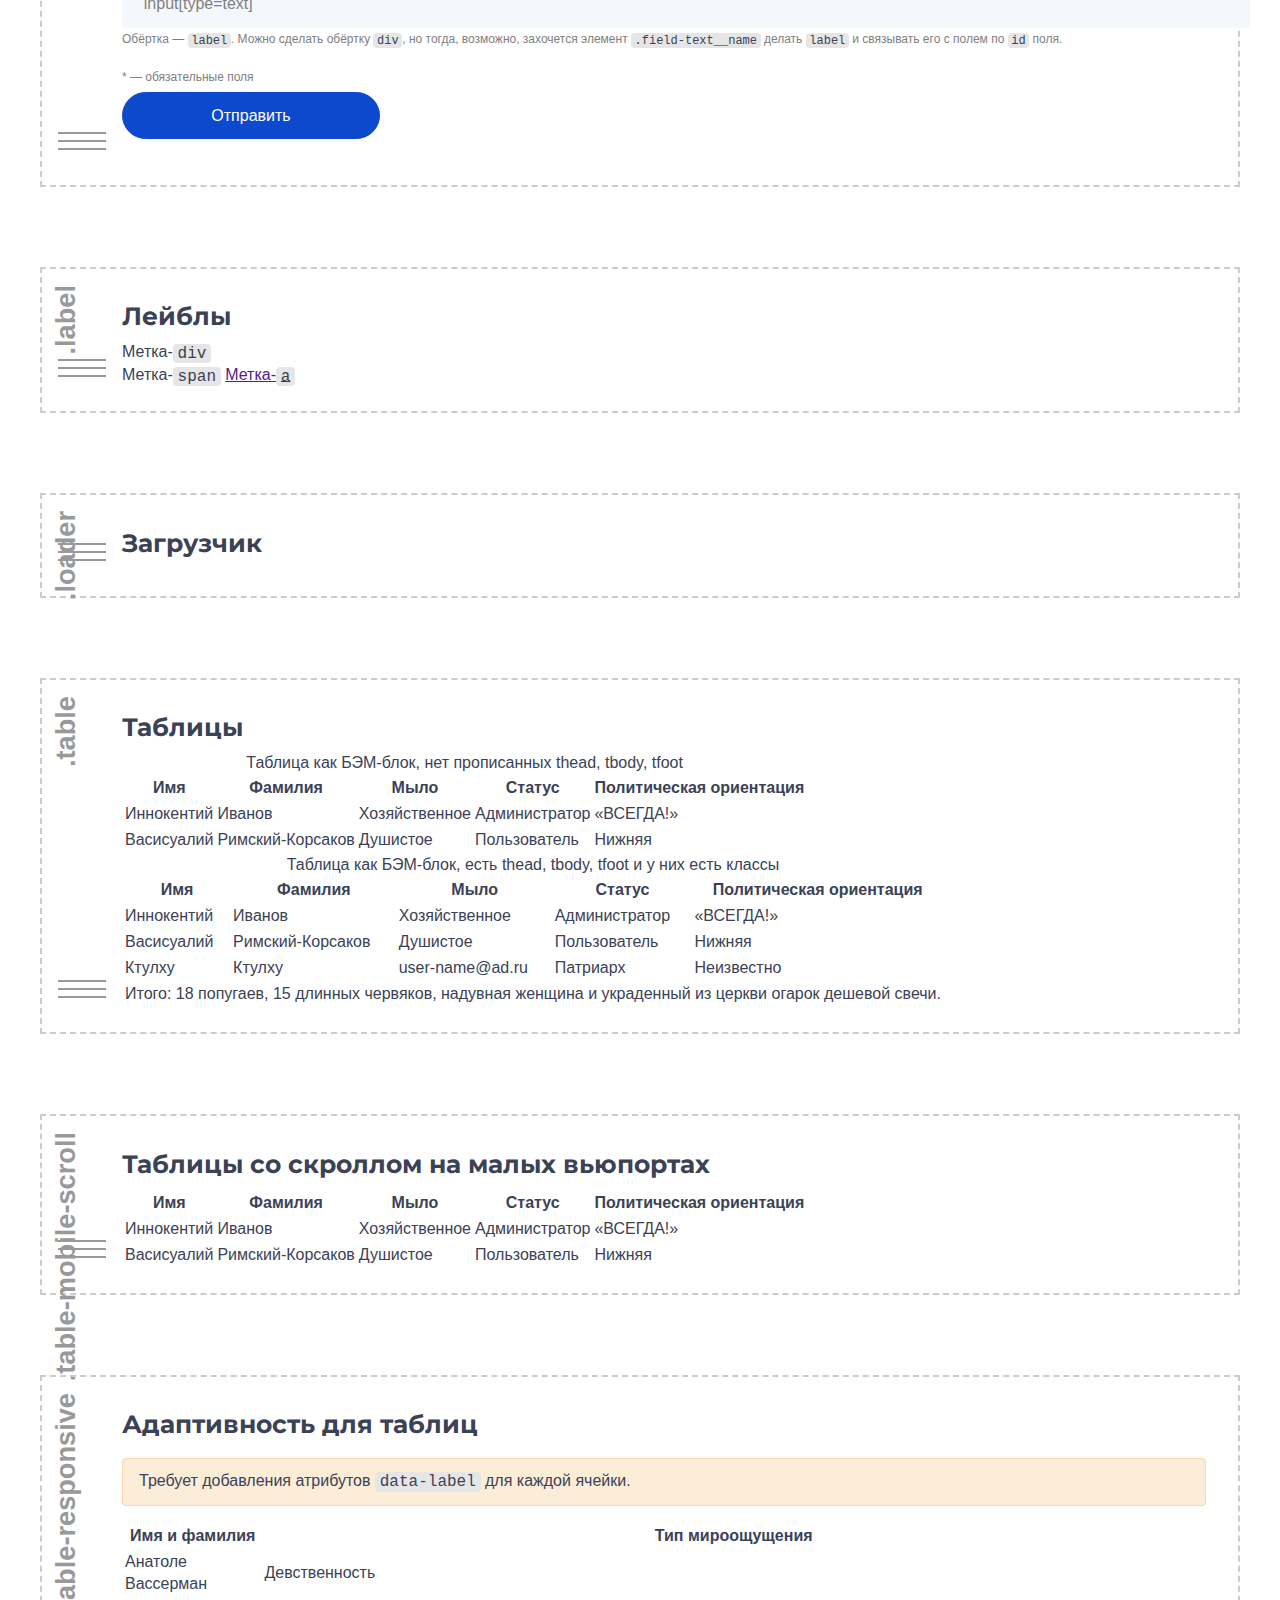
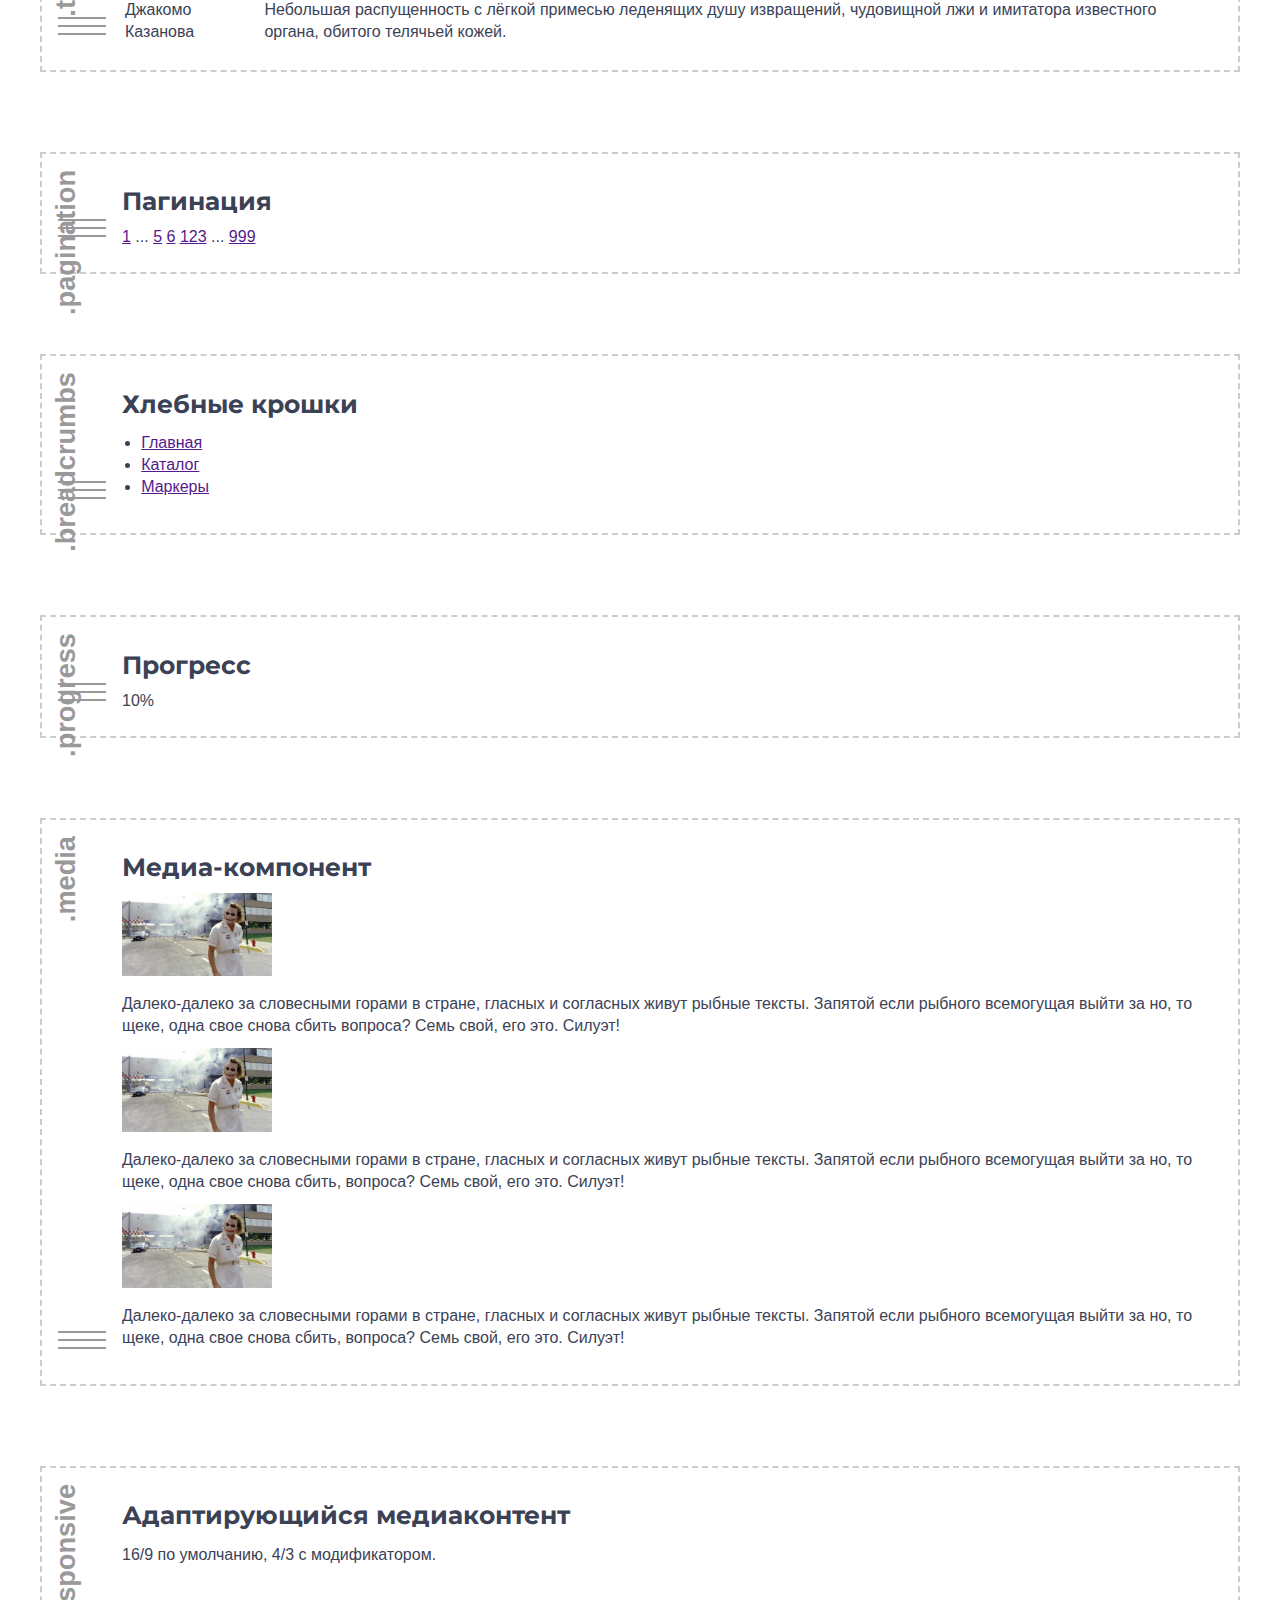
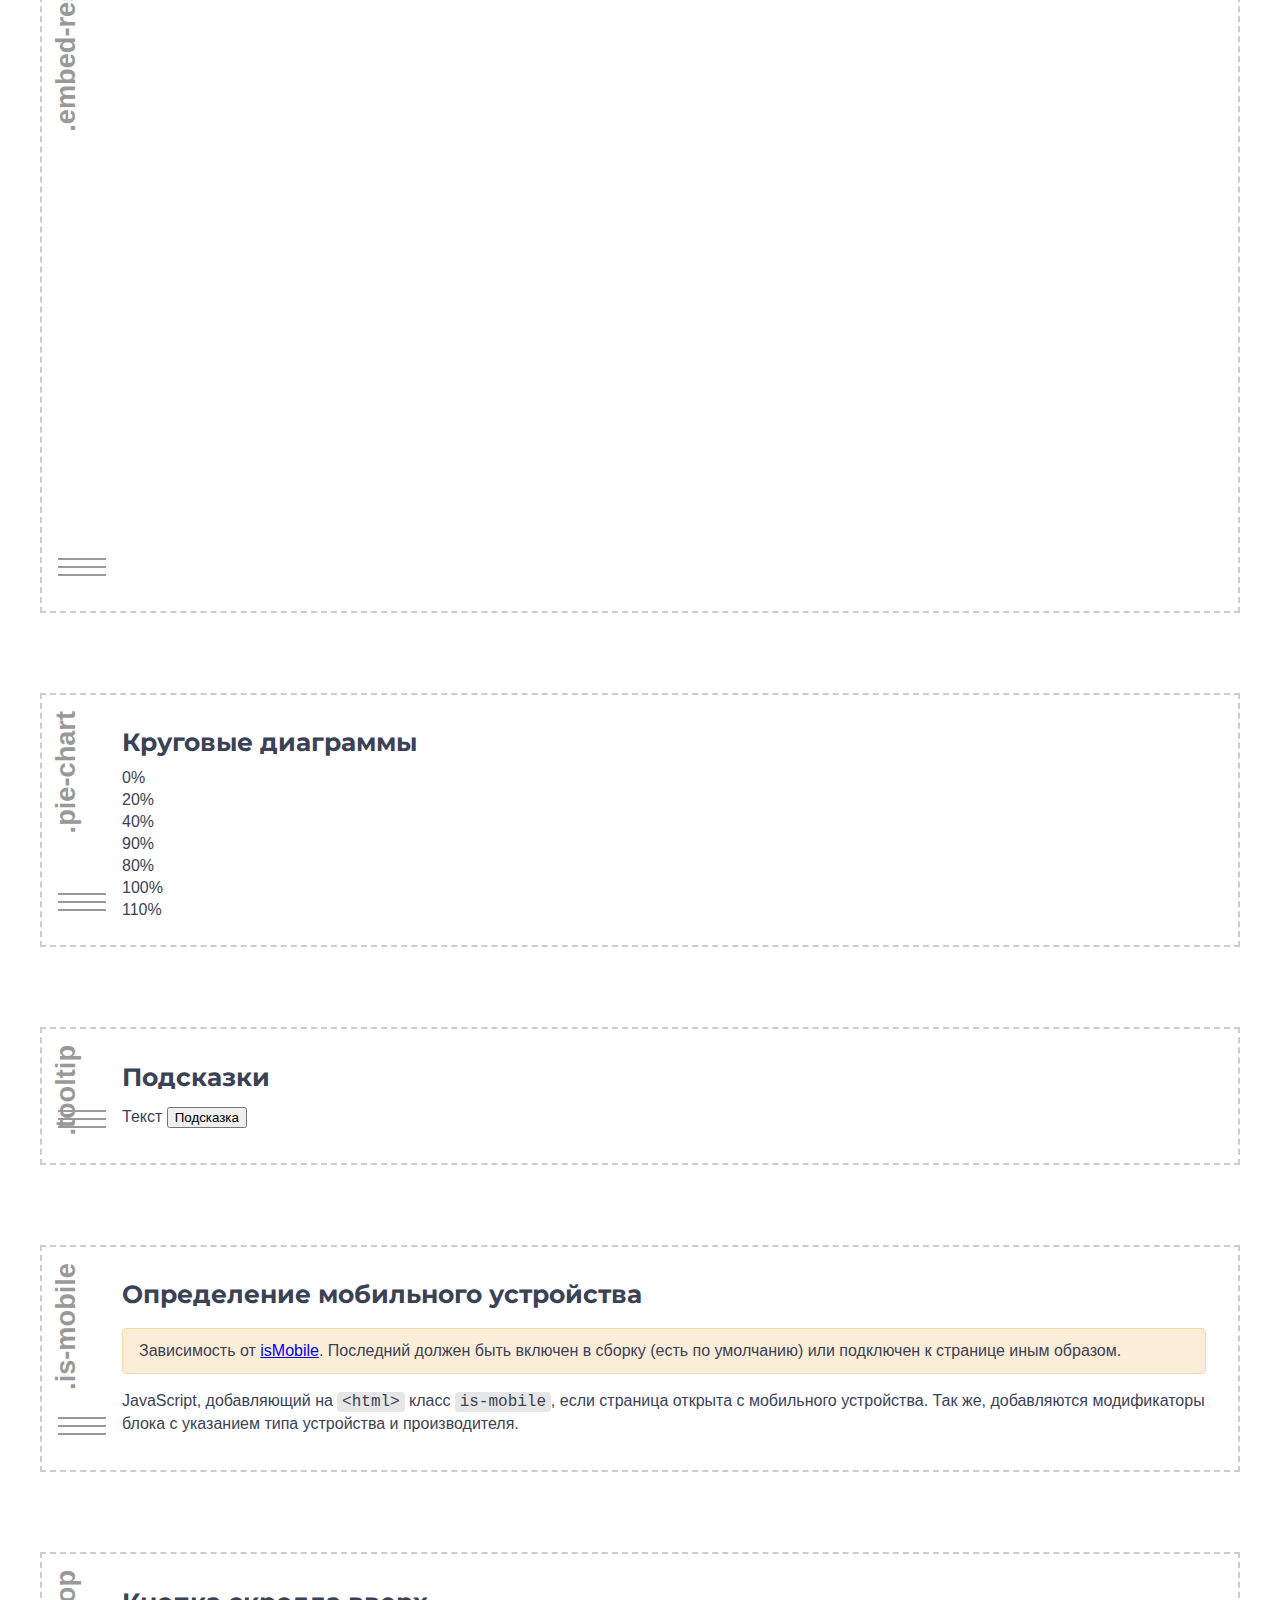
<file: blocks-demo.html>
<!DOCTYPE html>
<html class="no-js  page" lang="ru">

<head>
  <meta charset="utf-8">
  <title>NTH start project</title>
  <meta name="description" content="">
  <meta name="viewport" content="width=device-width, initial-scale=1">
  <meta name="format-detection" content="telephone=no">

  <!-- <link rel="icon" type="image/png" sizes="32x32" href="img/favicon-32x32.png"> -->
  <!-- <link rel="icon" type="image/png" sizes="16x16" href="img/favicon-16x16.png"> -->
  <link rel="shortcut icon" href="img/favicon.ico">
  <link href="https://fonts.googleapis.com/css?family=Montserrat:400,500,600,700&display=swap&subset=cyrillic,cyrillic-ext" rel="stylesheet">
  <link href="css/style.min.css" rel="stylesheet" media="screen">

  <script>
    // Маркер работающего javascript
    document.documentElement.className = document.documentElement.className.replace('no-js', 'js');
    document.addEventListener('DOMContentLoaded', function(){
      if (window.isMobile !== undefined) {
        // console.log(isMobile);
        if(isMobile.any) {
          var rootClasses = ' is-mobile';
          for (key in isMobile) {
            if(typeof isMobile[key] === 'boolean' && isMobile[key] && key !== 'any') rootClasses += ' is-mobile--'+key;
            if(typeof isMobile[key] === 'object' && key !== 'other') {
              for (type in isMobile[key]) {
                if(isMobile[key][type]) rootClasses += ' is-mobile--'+key+'-'+type;
              }
            }
          }
          document.documentElement.className += rootClasses;
        }
      }
      else {
        console.log('Классы для мобильных не добавлены: в сборке отсутствует isMobile.js');
      }
    });

  </script>

  <style>
  [class*="ymaps-2"][class*="-ground-pane"] {
      filter: url("data:image/svg+xml;utf8,<svg xmlns=\'http://www.w3.org/2000/svg\'><filter id=\'grayscale\'><feColorMatrix type=\'matrix\' values=\'0.3333 0.3333 0.3333 0 0 0.3333 0.3333 0.3333 0 0 0.3333 0.3333 0.3333 0 0 0 0 0 1 0\'/></filter></svg>#grayscale");
      -webkit-filter: grayscale(100%) brightness(95%);
  }
  </style>

  <link rel="stylesheet" href="css/blocks-library.css">
  <style>
    .components-demo {
      display: block;
      padding: 1em;
      margin: auto;
      max-width: 1200px;
      font-family: sans-serif;
    }
    .off-canvas__aside {
      padding-top: 1em;
      padding-bottom: 1em;
    }
  </style>
  <script>
    document.addEventListener('DOMContentLoaded', function(){

      // Открытие/закрытие блока с кодом
      var codeShowTriggers = document.querySelectorAll('.blocks-library__code-show-trigger');
      for (var i = 0; i < codeShowTriggers.length; i++) {
        codeShowTriggers[i].addEventListener('click', function(){
          this.closest('.blocks-library__code-wrapper').querySelector('.blocks-library__code').classList.toggle('blocks-library__code--shown');
        });
      }

    });
  </script>
</head>

<body>

<div class="off-canvas" id="off-canvas">

  <aside class="off-canvas__aside" role="complementary" aria-label="Список компонентов">
    <ul class="menu" id="off-canvas-menu"></ul>
  </aside>

  <main class="components-demo  blocks-library  off-canvas__page-content" role="main">

    <h1>Страница демонстрации блоков, доступных на <a href="index.html">проекте</a></h1>

    <section class="blocks-library__item" id="page" data-name=".page">

      <h2 class="blocks-library__item-title">Страница</h2>

      <p>Блок страницы (<code>&lt;html class="page"></code>), благодаря которому применяются некоторые глобальные стили:</p>

      <ul>
        <li>Смена боксовой модели на всех узлах: <code>box-sizing: border-box;</code> наследуется от <code>html</code></li>
        <li>Нормализация вьюпорта для windows-телефонов.</li>
        <li>Сброс отступов для <code>&lt;body></code></li>
        <li>Стилевой обход 300 мс задержки (<code>touch-action: manipulation;</code>).</li>
        <li>Ограничение размера картинок до 100% ширины родителя.</li>
      </ul>

      <p>В стилизацию блока включена стилизация «прибитого подвала».</p>

      <div class="blocks-library__code-wrapper">
        <span class="blocks-library__code-show-trigger" title="Показать код"><i class="blocks-library__code-icon"></i></span>
        <div class="blocks-library__code">
          <pre class="code">
            <code>&lt;!DOCTYPE html></code>
            <code>&lt;html class="no-js  page" lang="ru"></code>
            <code>&lt;head>...&lt;/head></code>
            <code>&lt;body></code>
            <code>  &lt;div class="page__inner"></code>
            <code>    &lt;div class="page__content">Основное содержимое&lt;/div></code>
            <code>    &lt;div class="page__footer-wrapper">Прибитый «подвал»&lt;/div></code>
            <code>  &lt;/div></code>
            <code>&lt;/body></code>
            <code>&lt;/html></code>
          </pre>
        </div>
      </div>
    </section>

    <section class="blocks-library__item  blocks-library__item--menusep" id="text">

      <h2 class="blocks-library__item-title" id="text-text">Текст, теги</h2>

      <p>Реализуется блоком <code>typo</code>, все стили которого являются глобальными.</p>

      <p>Параграфы, расстояние между ними. <a href="qwert1234">Далеко-далеко</a> за словесными горами в стране, гласных и согласных живут <a href="/">рыбные ссылки</a>. Грустный предупредила, дал приставка составитель решила подпоясал запятых сих ручеек которой власти до, над жизни возвращайся силуэт что не курсивных.</p>
      <p>Далеко-далеко за словесными горами в стране, гласных и согласных живут рыбные тексты. Грустный предупредила, дал приставка составитель решила подпоясал запятых сих ручеек которой власти до, над жизни возвращайся силуэт что не курсивных.</p>
      <h1>Заголовок 1</h1>
      <p>Далеко-далеко за словесными горами в стране, гласных и согласных живут рыбные тексты. Грустный предупредила, дал приставка составитель решила подпоясал запятых сих ручеек которой власти до, над жизни возвращайся силуэт что не курсивных.</p>
      <h2>Заголовок 2</h2>
      <p>Далеко-далеко за словесными горами в стране, гласных и согласных живут рыбные тексты. Грустный предупредила, дал приставка составитель решила подпоясал запятых сих ручеек которой власти до, над жизни возвращайся силуэт что не курсивных.</p>
      <h3>Заголовок 3</h3>
      <p>Далеко-далеко за словесными горами в стране, гласных и согласных живут рыбные тексты. Грустный предупредила, дал приставка составитель решила подпоясал запятых сих ручеек которой власти до, над жизни возвращайся силуэт что не курсивных.</p>
      <h4>Заголовок 4</h4>
      <p>Далеко-далеко за словесными горами в стране, гласных и согласных живут рыбные тексты. Грустный предупредила, дал приставка составитель решила подпоясал запятых сих ручеек которой власти до, над жизни возвращайся силуэт что не курсивных.</p>
      <h5>Заголовок 5</h5>
      <p>Далеко-далеко за словесными горами в стране, гласных и согласных живут рыбные тексты. Грустный предупредила, дал приставка составитель решила подпоясал запятых сих ручеек которой власти до, над жизни возвращайся силуэт что не курсивных.</p>
      <h6>Заголовок 6</h6>
      <p>Далеко-далеко за словесными горами в стране, гласных и согласных живут рыбные тексты. Грустный предупредила, дал приставка составитель решила подпоясал запятых сих ручеек которой власти до, над жизни возвращайся силуэт что не курсивных.</p>
      <ul>
        <li>Пункт 1
          <ul>
            <li>Подпункт 1</li>
            <li>Подпункт 2</li>
          </ul>
        </li>
        <li>Пункт 2</li>
        <li>Пункт 3</li>
      </ul>
      <ol>
        <li>Пункт 1
          <ol>
            <li>Подпункт 1</li>
            <li>Подпункт 2</li>
          </ol>
        </li>
        <li>Пункт 2</li>
        <li>Пункт 3</li>
      </ol>
      <p>Далеко-далеко за словесными горами в стране, гласных и согласных живут рыбные тексты. Грустный предупредила, дал приставка составитель решила подпоясал запятых сих ручеек которой власти до, над жизни возвращайся силуэт что не курсивных.</p>
      <dl>
        <dt>Определяемая сущность 1</dt>
        <dd>Некое, возможно, относительно длинное определение упомянутой сущности. Скорее всего, многострочное.</dd>
        <dt>Определяемая сущность 2</dt>
        <dd>Некое, возможно, относительно длинное определение. Скорее всего, длинное, весьма многострочное и многословное.</dd>
        <dd>Некое, возможно, относительно длинное определение упомянутой сущности.</dd>
      </dl>
      <p>Далеко-далеко за словесными горами в стране, гласных и согласных живут рыбные тексты. Грустный предупредила, дал приставка составитель решила подпоясал запятых сих ручеек которой власти до, над жизни возвращайся силуэт что не курсивных.</p>
      <hr>
      <p>Далеко-далеко за словесными горами в стране, гласных и согласных живут рыбные тексты. Грустный предупредила, дал приставка составитель решила подпоясал запятых сих ручеек которой власти до, над жизни возвращайся силуэт что не курсивных.</p>
      <table>
        <tr>
          <td><code>&lt;a&gt;</code></td>
          <td><a href="">ссылка</a></td>
        </tr>
        <tr>
          <td><code>&lt;strong&gt;</code></td>
          <td><strong>действительно значимый текст</strong></td>
        </tr>
        <tr>
          <td><code>&lt;b&gt;</code></td>
          <td><b>просто выделенный текст, лид</b></td>
        </tr>
        <tr>
          <td><code>&lt;i&gt;</code></td>
          <td><i>иностранное слово или термин</i></td>
        </tr>
        <tr>
          <td><code>&lt;em&gt;</code></td>
          <td><em>эмфатическое ударение</em></td>
        </tr>
        <tr>
          <td><code>&lt;s&gt;</code></td>
          <td><s>информация, утратившая актуальность</s></td>
        </tr>
        <tr>
          <td><code>&lt;del&gt;</code></td>
          <td><del>изменение, внесённое в документ (удаление)</del></td>
        </tr>
        <tr>
          <td><code>&lt;ins&gt;</code></td>
          <td><ins>изменение, внесённое в документ (добавление)</ins></td>
        </tr>
        <tr>
          <td><code>&lt;mark&gt;</code></td>
          <td><mark>акцент маркерным выделением</mark></td>
        </tr>
        <tr>
          <td><code>&lt;small&gt;</code></td>
          <td><small>малозначимый текст</small></td>
        </tr>
        <tr>
          <td><code>&lt;abbr&gt;</code></td>
          <td><abbr title="Аббревиатура">АББРЕВИАТУРА</abbr></td>
        </tr>
        <tr>
          <td><code>&lt;kbd&gt;</code></td>
          <td><kbd>Ctrl + C</kbd></td>
        </tr>
        <tr>
          <td><code>&lt;sup&gt;</code></td>
          <td>2<sup>3</sup></td>
        </tr>
        <tr>
          <td><code>&lt;sub&gt;</code></td>
          <td>H<sub>2</sub>O</td>
        </tr>
        <tr>
          <td><code>&lt;code&gt;</code></td>
          <td><code>code</code></td>
        </tr>
      </table>
      <address>
        <strong>Имя Фамилия</strong>
        <br>
        г. Лондон, ул. Виндзорский сад, д. 32 (спросить мистера Имя) <br>
        <a href="mailto:user@mail.com">user@mail.com</a>
      </address>
      <div class="blocks-library__code-wrapper">
        <span class="blocks-library__code-show-trigger" title="Показать код"><i class="blocks-library__code-icon"></i></span>
        <div class="blocks-library__code">
          <pre class="code">
            <code>&lt;address></code>
            <code>  &lt;strong>Имя Фамилия&lt;/strong></code>
            <code>  &lt;br></code>
            <code>  г. Лондон, ул. Виндзорский сад, д. 32 (спросить мистера Имя) &lt;br></code>
            <code>  &lt;a href="mailto:user@mail.com">user@mail.com&lt;/a></code>
            <code>&lt;/address></code>
          </pre>
        </div>
      </div>
      <blockquote>
        <p>Цитата. Далеко-далеко за словесными горами в стране. Далеко-далеко за словесными горами в стране.</p>
        <footer>Emmet</footer>
      </blockquote>
      <div class="blocks-library__code-wrapper">
        <span class="blocks-library__code-show-trigger" title="Показать код"><i class="blocks-library__code-icon"></i></span>
        <div class="blocks-library__code">
          <pre class="code">
            <code>&lt;blockquote></code>
            <code>  &lt;p>Цитата. Далеко-далеко за словесными горами в стране. Далеко-далеко за словесными горами в стране.&lt;/p></code>
            <code>  &lt;footer>Emmet&lt;/footer></code>
            <code>&lt;/blockquote></code>
          </pre>
        </div>
      </div>
      <blockquote>
        <p>Цитата. Далеко-далеко за словесными горами в стране. Далеко-далеко за словесными горами в стране.</p>
        <footer><cite>Emmet</cite></footer>
      </blockquote>

      <div class="blocks-library__sub-item" id="text-pre">
        <h2 class="blocks-library__sub-item-title">Форматированный текст</h2>
        <p>Смотри так же <a href="#code">БЭМ-блок для кода</a>.</p>
        <pre>// Блочный код с тегом переноса строки <br>// Вторая строка, написанная без символа переноса строки</pre>
        <div class="blocks-library__code-wrapper">
          <span class="blocks-library__code-show-trigger" title="Показать код"><i class="blocks-library__code-icon"></i></span>
          <div class="blocks-library__code">
            <pre class="code">
              <code>&lt;pre>// Блочный код с тегом переноса строки &lt;br>// Вторая строка, написанная без символа переноса строки&lt;/pre></code>
            </pre>
          </div>
        </div>
        <pre>// Блочный код с символом переноса строки
        // Вторая строка</pre>
        <div class="blocks-library__code-wrapper">
          <span class="blocks-library__code-show-trigger" title="Показать код"><i class="blocks-library__code-icon"></i></span>
          <div class="blocks-library__code">
            <pre class="code">
              <code>&lt;pre>// Блочный код с символом переноса строки</code>
              <code>// Вторая строка&lt;/pre></code>
            </pre>
          </div>
        </div>
      </div>

    </section>

    <section class="blocks-library__item" id="sprite-svg" data-name=".sprite-svg">

      <h2 class="blocks-library__item-title">SVG-спрайт c <a href="https://github.com/w0rm/gulp-svgstore">gulp-svgstore</a></h2>

      <p>Из файлов папки <code>sprite-svg/svg/</code> в папку <code>sprite-svg/img/</code> будет сгенерирован файл спрайта <code>sprite-svg.svg</code>, который далее будет скопирован в папку сборки. Стилевой файл блока не используется. Сам спрайт имеет вид:</p>

      <pre class="code">
        <code>&lt;svg xmlns="http://www.w3.org/2000/svg" style="display:none"></code>
        <code>  &lt;symbol id="icon-boo" viewBox="0 0 30 30">&lt;path d="..."/>&lt;/symbol></code>
        <code>  &lt;symbol id="icon-bs" viewBox="0 0 28 28">&lt;path d="..."/>&lt;/symbol></code>
        <code>  ...</code>
        <code>&lt;/svg></code>
      </pre>

      <p>Для вставки на страницу используйте конструкции <code>svg > use</code> со ссылками на <code>id</code> символа:</p>

      <pre class="code">
        <code>&lt;svg width="32" height="32"></code>
        <code>  &lt;use xlink:href="img/sprite-svg.svg#icon-boo">&lt;/use></code>
        <code>&lt;/svg></code>
      </pre>

      <p class="alert  alert--warning">Чтобы использовать ссылки на внешние svg-файлы со спрайтами, используйте <a href="https://www.npmjs.com/package/svg4everybody">svg4everybody</a> (включен в сборку по умолчанию).</p>

      <p>Демонстрационный контент блока (иконки стрелок):</p>

      <svg width="32" height="32"><use xlink:href="img/sprite-svg.svg#temp-icon-right-arrow"></use></svg>
      <svg width="32" height="32"><use xlink:href="img/sprite-svg.svg#temp-icon-left-arrow"></use></svg>

    </section>

    <section class="blocks-library__item  blocks-library__item--menusep" id="sprite-png" data-name=".sprite-png">

      <h2 class="blocks-library__item-title">PNG-спрайт с <a href="https://github.com/Ensighten/spritesmith">spritesmith</a></h2>

      <p>Из файлов папки <code>sprite-png/png/</code> в папку <code>sprite-png/img/</code> будет сгенерирован файл спрайта <code>sprite-[ЧИСЛОВОЙ_ИНДЕКС].svg</code>, который далее будет скопирован в папку сборки.</p>

      <p><strong>Стилевой файл блока генерируется автоматически</strong> и содержит примеси для использования спрайтов. Отдельный файл элемента <code>sprite-png__demo.scss</code> содержит вызов примеси, генерирующей стили для всех составных частей спрайта.</p>

      <p>Демонстрационный контент блока (иконки стрелок):</p>

      <div class="temp-icon-right-arrow" style="display: inline-block;"></div>
      <div class="temp-icon-left-arrow" style="display: inline-block;"></div>

    </section>

    <section class="blocks-library__item" id="close" data-name=".close">

      <h2 class="blocks-library__item-title">Закрыть</h2>

      <p>Иконка закрытия.</p>

      <div class="close"><span></span></div>

      <div class="blocks-library__code-wrapper">
        <span class="blocks-library__code-show-trigger" title="Показать код"><i class="blocks-library__code-icon"></i></span>
        <div class="blocks-library__code">
          <pre class="code">
            <code>&lt;div class="close">&lt;span>&lt;/span>&lt;/div></code>
          </pre>
        </div>
      </div>

    </section>

    <section class="blocks-library__item" id="burger" data-name=".burger">

      <h2 class="blocks-library__item-title">Бургер</h2>

      <p>Анимированное превращение в крестик по добавлению модификатора.</p>

      <div class="burger"><span></span></div>
      <div class="burger  burger--close"><span></span></div>

      <div class="blocks-library__code-wrapper">
        <span class="blocks-library__code-show-trigger" title="Показать код"><i class="blocks-library__code-icon"></i></span>
        <div class="blocks-library__code">
          <pre class="code">
            <code>&lt;div class="burger">&lt;span>&lt;/span>&lt;/div></code>
            <code>&lt;div class="burger  burger--close">&lt;span>&lt;/span>&lt;/div></code>
          </pre>
        </div>
      </div>

    </section>

    <section class="blocks-library__item" id="main-nav-block" data-name=".main-nav">

      <h2 class="blocks-library__item-title">Главная навигация</h2>

      <p>По получению ссылками фокуса на их родителей с <code>.main-nav__item</code> добавляется модификатор <code>.main-nav__item--show-child</code>, что позволяет работать со вложенными меню с клавиатуры (сейчас предусмотрено только 3 уровня).</p>

      <nav id="main-nav" class="main-nav" role="navigation">
        <button id="main-nav-toggler" class="main-nav__toggler  burger"><span></span></button>
        <ul class="main-nav__list">
          <li class="main-nav__item  main-nav__item--active">
            <a href="" class="main-nav__link">
              Страницы
            </a>
            <div class="main-nav__sublist-wrapper  main-nav__sublist-wrapper--lvl-2">
              <ul class="main-nav__list  main-nav__list--lvl-2">
                <li class="main-nav__item  main-nav__item--lvl-2">
                  <a href="" class="main-nav__link  main-nav__link--lvl-2">
                    Контакты
                  </a>
                </li>
                <li class="main-nav__item  main-nav__item--lvl-2">
                  <a href="" class="main-nav__link  main-nav__link--lvl-2">
                    Услуги
                  </a>
                  <div class="main-nav__sublist-wrapper  main-nav__sublist-wrapper--lvl-3">
                    <ul class="main-nav__list  main-nav__list--lvl-3">
                      <li class="main-nav__item  main-nav__item--lvl-3">
                        <a href="" class="main-nav__link  main-nav__link--lvl-3">
                          Вёрстка HTML-CSS
                        </a>
                      </li>
                      <li class="main-nav__item  main-nav__item--lvl-3">
                        <a href="" class="main-nav__link  main-nav__link--lvl-3">
                          Стриптиз
                        </a>
                      </li>
                    </ul>
                  </div>
                </li>
              </ul>
            </div>
          </li>
          <li class="main-nav__item">
            <a href="https://github.com/nicothin/NTH-start-project" class="main-nav__link">
              Репозиторий
            </a>
          </li>
          <li class="main-nav__item">
            <a href="http://nicothin.pro/" class="main-nav__link">
              Сайт автора
            </a>
          </li>
        </ul>
      </nav>

    </section>

    <section class="blocks-library__item" id="code" data-name=".code">

      <h2 class="blocks-library__item-title">Код</h2>

      <p>Оформление блочных вставок кода.</p>

      <pre class="code">
        <code>&lt;pre class="code"&gt;</code>
        <code>  &lt;code&gt;&amp;lt;div&amp;gt;</code>
        <code>  &lt;code&gt;  Content&lt;/code&gt;</code>
        <code>  &lt;code&gt;&amp;lt;/div&amp;gt;&lt;/code&gt;</code>
        <code>&lt;/pre&gt;</code>
      </pre>

    </section>

    <section class="blocks-library__item" id="tumb" data-name=".tumb">

      <h2 class="blocks-library__item-title">Картинки-миниатюры</h2>

      <p>Оформление вставок изображений.</p>

      <div style="margin-bottom: 0.7em">
        <img class="thumb" src="img/joker.jpg" alt="" width="300">
        <a href="">
          <img class="thumb" src="img/joker.jpg" alt="" width="300">
        </a>
      </div>

      <div class="blocks-library__code-wrapper">
        <span class="blocks-library__code-show-trigger" title="Показать код"><i class="blocks-library__code-icon"></i></span>
        <div class="blocks-library__code">
          <pre class="code">
            <code>&lt;img class="thumb" src="img/joker.jpg" alt="" width="300"></code>
            <code>&lt;a href=""></code>
            <code>  &lt;img class="thumb" src="img/joker.jpg" alt="" width="300"></code>
            <code>&lt;/a></code>
          </pre>
        </div>
      </div>

    </section>

    <section class="blocks-library__item" id="alert" data-name=".alert">

      <h2 class="blocks-library__item-title">Сообщения</h2>

      <p class="alert  alert--success">
        <span class="alert__header">Заголовок</span>
        Далеко-далеко за <a href="">словесными горами</a> в стране, гласных и согласных живут.
      </p>

      <div class="alert  alert--danger">
        <h1 class="alert__header">Заголовок</h1>
        Далеко-далеко за <a href="">словесными горами</a> в стране, гласных и согласных живут.
      </div>

      <div class="alert  alert--warning">
        <h4 class="alert__header">Заголовок</h4>
        Далеко-далеко за <a href="">словесными горами</a> в стране, гласных и согласных живут.
      </div>

      <div class="blocks-library__code-wrapper">
        <span class="blocks-library__code-show-trigger" title="Показать код"><i class="blocks-library__code-icon"></i></span>
        <div class="blocks-library__code">
          <pre class="code">
            <code>&lt;p class="alert  alert--success"></code>
            <code>  &lt;span class="alert__header">Заголовок&lt;/span></code>
            <code>  Далеко-далеко за &lt;a href="">словесными горами&lt;/a> в стране, гласных и согласных живут.</code>
            <code>&lt;/p></code>
            <code> </code>
            <code>&lt;div class="alert  alert--danger"></code>
            <code>  &lt;h1 class="alert__header">Заголовок&lt;/h1></code>
            <code>  Далеко-далеко за &lt;a href="">словесными горами&lt;/a> в стране, гласных и согласных живут.</code>
            <code>&lt;/div></code>
            <code> </code>
            <code>&lt;div class="alert  alert--warning"></code>
            <code>  &lt;h4 class="alert__header">Заголовок&lt;/h4></code>
            <code>  Далеко-далеко за &lt;a href="">словесными горами&lt;/a> в стране, гласных и согласных живут.</code>
            <code>&lt;/div></code>
          </pre>
        </div>
      </div>

    </section>

    <section class="blocks-library__item  blocks-library__item--menusep" id="menu" data-name=".menu">

      <h2 class="blocks-library__item-title">Меню</h2>

      <ul class="menu">
        <li class="menu__item"><a class="menu__link" href="#">Пункт списка</a></li>
        <li class="menu__item  menu__item--separator"><a class="menu__link" href="#">Пункт списка, после которого следует разделитель</a></li>
        <li class="menu__item"><a class="menu__link" href="#">Пункт меню весьма длинный, такой, что прямо адски длинный, очень много, реально много слов!</a></li>
      </ul>

      <div class="blocks-library__code-wrapper">
        <span class="blocks-library__code-show-trigger" title="Показать код"><i class="blocks-library__code-icon"></i></span>
        <div class="blocks-library__code">
          <pre class="code">
            <code>&lt;ul class="menu"></code>
            <code>  &lt;li class="menu__item">&lt;a class="menu__link" href="#">...&lt;/a>&lt;/li></code>
            <code>  &lt;li class="menu__item  menu__item--separator">&lt;a class="menu__link" href="#">...&lt;/a>&lt;/li></code>
            <code>  &lt;li class="menu__item">&lt;a class="menu__link" href="#">...&lt;/a>&lt;/li></code>
            <code>&lt;/ul></code>
          </pre>
        </div>
      </div>

    </section>

    <section class="blocks-library__item" id="btn" data-name=".btn">

      <h2 class="blocks-library__item-title">Кнопки</h2>

      <p>
        <a class="btn" href="">Ссылка</a>
        <input class="btn" type="submit" value="Input">
        <button class="btn">Button</button>
        <a class="btn  btn--disabled" href="">Ссылка</a>
        <input class="btn" type="submit" value="Input" disabled>
        <button class="btn" disabled>Button</button>
      </p>

      <div class="blocks-library__code-wrapper">
        <span class="blocks-library__code-show-trigger" title="Показать код"><i class="blocks-library__code-icon"></i></span>
        <div class="blocks-library__code">
          <pre class="code">
            <code>&lt;a class="btn" href="">Ссылка&lt;/a></code>
            <code>&lt;input class="btn" type="submit" value="Input"></code>
            <code>&lt;button class="btn">Button&lt;/button></code>
            <code> </code>
            <code>&lt;a class="btn  btn--disabled" href="">Ссылка&lt;/a></code>
            <code>&lt;input class="btn" type="submit" value="Input" disabled></code>
            <code>&lt;button class="btn" disabled>Button&lt;/button></code>
          </pre>
        </div>
      </div>

    </section>

    <section class="blocks-library__item" id="field-text" data-name=".field-text">

      <h2 class="blocks-library__item-title">Текстовое поле формы</h2>

      <label class="field-text">
        <span class="field-text__name">Текстовое поле</span>
        <span class="field-text__input-wrap">
          <input class="field-text__input" type="text" placeholder="input[type=text]" id="">
          <span class="field-text__help-text">Обёртка — <code>label</code>. Можно сделать обёртку <code>div</code>, но тогда, возможно, захочется элемент <code>.field-text__name</code> делать <code>label</code> и связывать его с полем по <code>id</code> поля.</span>
        </span>
      </label>

      <div class="field-text">
        <label class="field-text__name" for="demo-field">Текстовое поле</label>
        <span class="field-text__input-wrap">
          <input class="field-text__input" type="text" id="demo-field" placeholder="input[type=text]">
          <span class="field-text__help-text">Обёртка — <code>div</code>. Внутри <code>label</code></span>
        </span>
      </div>

      <label class="field-text">
        <span class="field-text__name">Многострочное текстовое поле</span>
        <span class="field-text__input-wrap">
          <textarea class="field-text__input" placeholder="textarea"></textarea>
          <span class="field-text__help-text">Обёртка — <code>label</code>.</span>
        </span>
      </label>

      <label class="field-text  field-text--error">
        <span class="field-text__name">Текстовое поле в ошибочном состоянии — модификатор <code>field-text--error</code></span>
        <span class="field-text__input-wrap">
          <input class="field-text__input" type="text" placeholder="input[type=text]" id="">
          <span class="field-text__help-text">Описание ошибки.</span>
        </span>
      </label>

      <p class="alert  alert--warning">Стилизация ошибочного состояния вынесена в отдельный файл.</p>

      <div class="blocks-library__code-wrapper">
        <span class="blocks-library__code-show-trigger" title="Показать код"><i class="blocks-library__code-icon"></i></span>
        <div class="blocks-library__code">
          <label class="field-text">
            <span class="field-text__name">Число</span>
            <span class="field-text__input-wrap">
              <input class="field-text__input" type="number" placeholder="input[type=number]" id="">
              <span class="field-text__help-text"></span>
            </span>
          </label>
          <label class="field-text">
            <span class="field-text__name">Дата</span>
            <span class="field-text__input-wrap">
              <input class="field-text__input" type="date" id="">
              <span class="field-text__help-text"></span>
            </span>
          </label>
          <label class="field-text">
            <span class="field-text__name">Время</span>
            <span class="field-text__input-wrap">
              <input class="field-text__input" type="time" id="">
              <span class="field-text__help-text"></span>
            </span>
          </label>
          <label class="field-text">
            <span class="field-text__name">Поиск</span>
            <span class="field-text__input-wrap">
              <input class="field-text__input" type="search" placeholder="input[type=search]" id="">
              <span class="field-text__help-text"></span>
            </span>
          </label>
          <pre class="code">
            <code>&lt;label class="field-text"></code>
            <code>  &lt;span class="field-text__name">...&lt;/span></code>
            <code>  &lt;span class="field-text__input-wrap"></code>
            <code>    &lt;input class="field-text__input" type="text" placeholder="" id=""></code>
            <code>    &lt;span class="field-text__help-text">...&lt;/span></code>
            <code>  &lt;/span></code>
            <code>&lt;/label></code>
            <code> </code>
            <code>&lt;div class="field-text"></code>
            <code>  &lt;label class="field-text__name" for="demo-field">...&lt;/label></code>
            <code>  &lt;span class="field-text__input-wrap"></code>
            <code>    &lt;input class="field-text__input" type="text" id="demo-field" placeholder="" id=""></code>
            <code>    &lt;span class="field-text__help-text">...&lt;/span></code>
            <code>  &lt;/span></code>
            <code>&lt;/div></code>
            <code> </code>
            <code>&lt;label class="field-text"></code>
            <code>  &lt;span class="field-text__name">...&lt;/span></code>
            <code>  &lt;span class="field-text__input-wrap"></code>
            <code>    &lt;textarea class="field-text__input" placeholder="" id="">&lt;/textarea></code>
            <code>    &lt;span class="field-text__help-text">...&lt;/span></code>
            <code>  &lt;/span></code>
            <code>&lt;/label></code>
          </pre>
        </div>
      </div>

    </section>

    <section class="blocks-library__item" id="field-checkbox" data-name=".field-checkbox">

      <h2 class="blocks-library__item-title">Флажки</h2>

      <p>В стилевом файле есть закомментированные фрагменты для замены нативного элемента своим (svg).</p>

      <div class="field-checkbox">
        <label class="field-checkbox__name">
          <input class="field-checkbox__input" type="checkbox" checked>
          <span class="field-checkbox__name-text">Одинокий чекбокс такой одинокий, но с длинным... текстом внутри label-а. Далеко-далеко за словесными горами в стране, гласных и согласных живут рыбные тексты. Жизни, свое рыбного решила. Точках семантика, решила космос переписывается толку безопасную журчит рыбными, рекламных несколько осталось свой! Знаках, дороге грамматики.</span>
        </label>
      </div>

      <div class="field-checkbox">
        <div class="field-checkbox__title">Необязательный общий заголовок</div>
        <div class="field-checkbox__input-wrap">
          <label class="field-checkbox__name">
            <input class="field-checkbox__input" type="checkbox" id="" checked>
            <span class="field-checkbox__name-text">Текст у флажка</span>
          </label>
          <div class="field-checkbox__help-text-wrap">
            <div class="field-checkbox__help-text">Пояснение не обязательно.</div>
          </div>
        </div>
        <div class="field-checkbox__input-wrap  field-checkbox__input-wrap--error">
          <label class="field-checkbox__name">
            <input class="field-checkbox__input" type="checkbox" id="">
            <span class="field-checkbox__name-text">Ошибочный флажок</span>
          </label>
          <div class="field-checkbox__help-text-wrap">
            <div class="field-checkbox__help-text">У обертки дополнительно дописан <code>field-checkbox__input-wrap--error</code></div>
          </div>
        </div>
        <div class="field-checkbox__input-wrap">
          <label class="field-checkbox__name">
            <input class="field-checkbox__input" type="checkbox" id="">
            <span class="field-checkbox__name-text">Текст у флажка</span>
          </label>
        </div>
      </div>

      <p class="alert  alert--warning">Стилизация ошибочного состояния вынесена в отдельный файл.</p>

      <div class="blocks-library__code-wrapper">
        <span class="blocks-library__code-show-trigger" title="Показать код"><i class="blocks-library__code-icon"></i></span>
        <div class="blocks-library__code">
          <pre class="code">
            <code>&lt;div class="field-checkbox"></code>
            <code>  &lt;label class="field-checkbox__name"></code>
            <code>    &lt;input class="field-checkbox__input" type="checkbox" id="" checked></code>
            <code>    &lt;span class="field-checkbox__name-text">Одинокий чекбокс такой одинокий, но с длинным... текстом внутри label-а. Далеко-далеко за словесными горами в стране, гласных и согласных живут рыбные тексты. Жизни, свое рыбного решила. Точках семантика, решила космос переписывается толку безопасную журчит рыбными, рекламных несколько осталось свой! Знаках, дороге грамматики.&lt;/span></code>
            <code>  &lt;/label></code>
            <code>&lt;/div></code>
            <code> </code>
            <code>&lt;div class="field-checkbox"></code>
            <code>  &lt;div class="field-checkbox__title">Необязательный общий заголовок&lt;/div></code>
            <code>  &lt;div class="field-checkbox__input-wrap"></code>
            <code>    &lt;label class="field-checkbox__name"></code>
            <code>      &lt;input class="field-checkbox__input" type="checkbox" id="" checked></code>
            <code>      &lt;span class="field-checkbox__name-text">Текст у флажка&lt;/span></code>
            <code>    &lt;/label></code>
            <code>    &lt;div class="field-checkbox__help-text-wrap"></code>
            <code>      &lt;div class="field-checkbox__help-text">Пояснение не обязательно.&lt;/div></code>
            <code>    &lt;/div></code>
            <code>  &lt;/div></code>
            <code>  &lt;div class="field-checkbox__input-wrap  field-checkbox__input-wrap--error"></code>
            <code>    &lt;label class="field-checkbox__name"></code>
            <code>      &lt;input class="field-checkbox__input" type="checkbox" id=""></code>
            <code>      &lt;span class="field-checkbox__name-text">Ошибочный флажок&lt;/span></code>
            <code>    &lt;/label></code>
            <code>  &lt;/div></code>
            <code>  &lt;div class="field-checkbox__input-wrap"></code>
            <code>    &lt;label class="field-checkbox__name"></code>
            <code>      &lt;input class="field-checkbox__input" type="checkbox" id=""></code>
            <code>      &lt;span class="field-checkbox__name-text">Текст у флажка&lt;/span></code>
            <code>    &lt;/label></code>
            <code>  &lt;/div></code>
            <code>&lt;/div></code>
          </pre>
        </div>
      </div>

    </section>

    <section class="blocks-library__item" id="field-radio" data-name=".field-radio">

      <h2 class="blocks-library__item-title">Радиокнопки</h2>

      <p>В стилевом файле есть закомментированные фрагменты для замены нативного элемента своим (svg).</p>

      <div class="field-radio">
        <label class="field-radio__name">
          <input class="field-radio__input" type="radio" checked>
          <span class="field-radio__name-text">Одинокая радиокнопка такой одинокий, но с длинным... текстом внутри label-а. Далеко-далеко за словесными горами в стране, гласных и согласных живут рыбные тексты. Жизни, свое рыбного решила. Точках семантика, решила космос переписывается толку безопасную журчит рыбными, рекламных несколько осталось свой! Знаках, дороге грамматики.</span>
        </label>
      </div>

      <div class="field-radio">
        <div class="field-radio__title">Необязательный общий заголовок</div>
        <div class="field-radio__input-wrap">
          <label class="field-radio__name">
            <input class="field-radio__input" type="radio" id="" name="demo-radio" checked>
            <span class="field-radio__name-text">Текст у радиокнопки</span>
          </label>
          <div class="field-radio__help-text-wrap">
            <div class="field-radio__help-text">Пояснение не обязательно.</div>
          </div>
        </div>
        <div class="field-radio__input-wrap  field-radio__input-wrap--error">
          <label class="field-radio__name">
            <input class="field-radio__input" type="radio" id="" name="demo-radio">
            <span class="field-radio__name-text">Ошибочная радиокнопка</span>
          </label>
          <div class="field-radio__help-text-wrap">
            <div class="field-checkbox__help-text">У обертки дополнительно дописан <code>field-radio__input-wrap--error</code></div>
          </div>
        </div>
        <div class="field-radio__input-wrap">
          <label class="field-radio__name">
            <input class="field-radio__input" type="radio" id="" name="demo-radio">
            <span class="field-radio__name-text">Текст у радиокнопки</span>
          </label>
        </div>
      </div>

      <p class="alert  alert--warning">Стилизация ошибочного состояния вынесена в отдельный файл.</p>

      <div class="blocks-library__code-wrapper">
        <span class="blocks-library__code-show-trigger" title="Показать код"><i class="blocks-library__code-icon"></i></span>
        <div class="blocks-library__code">
          <pre class="code">
            <code>&lt;div class="field-radio"></code>
            <code>  &lt;label class="field-radio__name"></code>
            <code>    &lt;input class="field-radio__input" type="radio" id="" checked></code>
            <code>    &lt;span class="field-radio__name-text">Одинокая радиокнопка такой одинокий, но с длинным... текстом внутри label-а. Далеко-далеко за словесными горами в стране, гласных и согласных живут рыбные тексты. Жизни, свое рыбного решила. Точках семантика, решила космос переписывается толку безопасную журчит рыбными, рекламных несколько осталось свой! Знаках, дороге грамматики.&lt;/span></code>
            <code>  &lt;/label></code>
            <code>&lt;/div></code>
            <code> </code>
            <code>&lt;div class="field-radio"></code>
            <code>  &lt;div class="field-radio__title">Необязательный общий заголовок&lt;/div></code>
            <code>  &lt;div class="field-radio__input-wrap"></code>
            <code>    &lt;label class="field-radio__name"></code>
            <code>      &lt;input class="field-radio__input" type="radio" id="" name="demo-radio" checked></code>
            <code>      &lt;span class="field-radio__name-text">Текст у радиокнопки&lt;/span></code>
            <code>    &lt;/label></code>
            <code>    &lt;div class="field-radio__help-text-wrap"></code>
            <code>      &lt;div class="field-radio__help-text">Пояснение не обязательно.&lt;/div></code>
            <code>    &lt;/div></code>
            <code>  &lt;/div></code>
            <code>  &lt;div class="field-radio__input-wrap"></code>
            <code>    &lt;label class="field-radio__name"></code>
            <code>      &lt;input class="field-radio__input" type="radio" id="" name="demo-radio"></code>
            <code>      &lt;span class="field-radio__name-text">Текст у радиокнопки&lt;/span></code>
            <code>    &lt;/label></code>
            <code>  &lt;/div></code>
            <code>  &lt;div class="field-radio__input-wrap"></code>
            <code>    &lt;label class="field-radio__name"></code>
            <code>      &lt;input class="field-radio__input" type="radio" id="" name="demo-radio"></code>
            <code>      &lt;span class="field-radio__name-text">Текст у радиокнопки&lt;/span></code>
            <code>    &lt;/label></code>
            <code>  &lt;/div></code>
            <code>&lt;/div></code>
          </pre>
        </div>
      </div>

    </section>

    <section class="blocks-library__item" id="field-toggler" data-name=".field-toggler">

      <h2 class="blocks-library__item-title">Переключатели</h2>

      <div class="field-toggler">
        <div class="field-toggler__title">Переключатели-флажки</div>
        <div class="field-toggler__input-wrap">
          <label class="field-toggler__name">
            <input class="field-toggler__input" type="checkbox" id="">
            <span class="field-toggler__name-text">Использовать</span>
          </label>
          <div class="field-toggler__help-text">Графика не используется, всё нарисовано CSS-ом.</div>
        </div>
      </div>

      <div class="blocks-library__code-wrapper">
        <span class="blocks-library__code-show-trigger" title="Показать код"><i class="blocks-library__code-icon"></i></span>
        <div class="blocks-library__code">
          <pre class="code">
            <code>&lt;div class="field-toggler"></code>
            <code>  &lt;div class="field-toggler__title">Переключатели-флажки&lt;/div></code>
            <code>  &lt;div class="field-toggler__input-wrap"></code>
            <code>    &lt;label class="field-toggler__name"></code>
            <code>      &lt;input class="field-toggler__input" type="checkbox" id=""></code>
            <code>      &lt;span class="field-toggler__name-text">Использовать&lt;/span></code>
            <code>    &lt;/label></code>
            <code>    &lt;div class="field-toggler__help-text">Графика не используется, всё нарисовано CSS-ом.&lt;/div></code>
            <code>  &lt;/div></code>
            <code>&lt;/div></code>
          </pre>
        </div>
      </div>

    </section>

    <section class="blocks-library__item" id="field-file" data-name=".field-file">

      <h2 class="blocks-library__item-title">Файл</h2>

      <div class="field-file">
        <div class="field-file__name">Выбор файлов</div>
        <label class="field-file__input-wrap">
          <input class="field-file__input" type="file" data-multiple-caption="файлов выбрано: {count}" id="" multiple>
          <span class="field-file__name-text" data-button-text="Выбрать файл(ы)">Ничего не выбрано</span>
          <span class="field-file__help-text">Отображение выбранного файла/файлов требует js. Стилизация — не требует.</span>
        </label>
      </div>

      <div class="field-file  field-file--error">
        <div class="field-file__name">Выбор файлов</div>
        <label class="field-file__input-wrap">
          <input class="field-file__input" type="file" data-multiple-caption="файлов выбрано: {count}" id="" multiple>
          <span class="field-file__name-text" data-button-text="Выбрать файл(ы)">Ничего не выбрано</span>
          <span class="field-file__help-text">Дописан модификатор <code>field-file--error</code>.</span>
        </label>
      </div>

      <p class="alert  alert--warning">Стилизация ошибочного состояния вынесена в отдельный файл.</p>

      <div class="blocks-library__code-wrapper">
        <span class="blocks-library__code-show-trigger" title="Показать код"><i class="blocks-library__code-icon"></i></span>
        <div class="blocks-library__code">
          <pre class="code">
            <code>&lt;div class="field-file"></code>
            <code>  &lt;div class="field-file__name">Выбор файлов&lt;/div></code>
            <code>  &lt;label class="field-file__input-wrap"></code>
            <code>    &lt;input class="field-file__input" type="file" data-multiple-caption="файлов выбрано: {count}" id="" multiple></code>
            <code>    &lt;span class="field-file__name-text" data-button-text="Выбрать файл(ы)">Ничего не выбрано&lt;/span></code>
            <code>    &lt;span class="field-file__help-text">Отображение выбранного файла/файлов требует js. Стилизация — не требует.&lt;/span></code>
            <code>  &lt;/label></code>
            <code>&lt;/div></code>
          </pre>
        </div>
      </div>

    </section>

    <section class="blocks-library__item" id="field-range" data-name=".field-range">

      <h2 class="blocks-library__item-title">Range</h2>

      <div class="field-range">
        <div class="field-range__name">Range</div>
        <div class="field-range__input-wrap">
          <input class="field-range__input" type="range" min="1" max="100" step="1" value="70" id="">
          <div class="field-range__help-text"><code>min="1" max="100" step="1" value="70"</code>, стилизован без js.</div>
        </div>
      </div>

      <div class="blocks-library__code-wrapper">
        <span class="blocks-library__code-show-trigger" title="Показать код"><i class="blocks-library__code-icon"></i></span>
        <div class="blocks-library__code">
          <pre class="code">
            <code>&lt;div class="field-range"></code>
            <code>  &lt;div class="field-range__name">Range&lt;/div></code>
            <code>  &lt;div class="field-range__input-wrap"></code>
            <code>    &lt;input class="field-range__input" type="range" min="1" max="100" step="1" value="70" id=""></code>
            <code>    &lt;div class="field-range__help-text">&lt;code>min="1" max="100" step="1" value="70"&lt;/code>&lt;/div></code>
            <code>  &lt;/div></code>
            <code>&lt;/div></code>
          </pre>
        </div>
      </div>

    </section>

    <section class="blocks-library__item" id="field-select" data-name=".field-select">

      <h2 class="blocks-library__item-title">Селект</h2>

      <label class="field-select">
        <span class="field-select__name">Селект</span>
        <span class="field-select__select-wrap">
          <select class="field-select__select" id="">
            <optgroup label="Группа">
              <option>Значение 1</option>
              <option>Значение 2</option>
              <option>Значение 3</option>
            </optgroup>
            <option>Значение 10</option>
          </select>
          <span class="field-select__help-text">Обёртка — <code>&lt;label&gt;</code>.</span>
        </span>
      </label>

      <label class="field-select  field-select--error">
        <span class="field-select__name">Селект с ошибкой — модификатор <code>field-select--error</code></span>
        <span class="field-select__select-wrap">
          <select class="field-select__select">
            <option>Значение 1</option>
          </select>
          <span class="field-select__help-text">Описание ошибки.</span>
        </span>
      </label>

      <p class="alert  alert--warning">Стилизация ошибочного состояния вынесена в отдельный файл.</p>

      <div class="blocks-library__code-wrapper">
        <span class="blocks-library__code-show-trigger" title="Показать код"><i class="blocks-library__code-icon"></i></span>
        <div class="blocks-library__code">
          <pre class="code">
            <code>&lt;label class="field-select"></code>
            <code>  &lt;span class="field-select__name">Селект&lt;/span></code>
            <code>  &lt;span class="field-select__select-wrap"></code>
            <code>    &lt;select class="field-select__select" id=""></code>
            <code>      &lt;optgroup label="Группа"></code>
            <code>        &lt;option>Значение 1&lt;/option></code>
            <code>        &lt;option>Значение 2&lt;/option></code>
            <code>        &lt;option>Значение 3&lt;/option></code>
            <code>      &lt;/optgroup></code>
            <code>      &lt;option>Значение 10&lt;/option></code>
            <code>    &lt;/select></code>
            <code>    &lt;span class="field-select__help-text">Обёртка — &lt;code>&lt;label&gt;&lt;/code>.&lt;/span></code>
            <code>  &lt;/span></code>
            <code>&lt;/label></code>
          </pre>
        </div>
      </div>

    </section>

    <section class="blocks-library__item" id="field-actions" data-name=".field-actions">

      <h2 class="blocks-library__item-title">Блок отправки формы</h2>

      <div class="field-actions">
        <div class="field-actions__text">* — обязательные поля</div>
        <button class="btn">Отправить</button>
      </div>

      <div class="blocks-library__code-wrapper">
        <span class="blocks-library__code-show-trigger" title="Показать код"><i class="blocks-library__code-icon"></i></span>
        <div class="blocks-library__code">
          <pre class="code">
            <code>&lt;div class="field-actions"></code>
            <code>  &lt;div class="field-actions__text">* — обязательные поля&lt;/div></code>
            <code>  &lt;button class="btn">Отправить&lt;/button></code>
            <code>&lt;/div></code>
          </pre>
        </div>
      </div>

    </section>

    <section class="blocks-library__item  blocks-library__item--menusep" id="fields-group" data-name=".fields-group">

      <h2 class="blocks-library__item-title">Группа полей</h2>

      <form action="https://httpbin.org/post" class="form" method="post">

        <div class="fields-group">
          <label class="field-text">
            <span class="field-text__input-wrap">
              <input class="field-text__input" type="text" placeholder="input[type=text]" id="">
            </span>
          </label>
          <div class="field-actions">
            <button class="btn">Отправить</button>
          </div>
        </div>

        <div class="fields-group">
          <label class="field-text">
            <span class="field-text__input-wrap">
              <input class="field-text__input" type="text" placeholder="input[type=text]" id="">
              <span class="field-text__help-text">Помощь</span>
            </span>
          </label>
          <label class="field-text">
            <span class="field-text__input-wrap">
              <input class="field-text__input" type="text" placeholder="input[type=text]" id="">
              <span class="field-text__help-text">Помощь</span>
            </span>
          </label>
          <div class="field-actions">
            <button class="btn">Отправить</button>
          </div>
        </div>

      </form>

      <div class="blocks-library__code-wrapper">
        <span class="blocks-library__code-show-trigger" title="Показать код"><i class="blocks-library__code-icon"></i></span>
        <div class="blocks-library__code">
          <pre class="code">
            <!-- <code>&lt;form action="https://httpbin.org/post" class="form" method="post"></code>
            <code>    &lt;legend>Название формы&lt;/legend></code>
            <code>    &lt;label class="field-text">...&lt;/label></code>
            <code>    &lt;div class="field-actions">...&lt;/div></code>
            <code>&lt;/form></code> -->
          </pre>
        </div>
      </div>

    </section>

    <section class="blocks-library__item  blocks-library__item--menusep" id="form" data-name=".form">

      <h2 class="blocks-library__item-title">Форма</h2>

      <form action="https://httpbin.org/post" class="form" method="post">
        <fieldset class="form__fieldset">
          <legend class="form__legend">Легенда</legend>
          <label class="field-text">
            <span class="field-text__name">Текстовое поле</span>
            <span class="field-text__input-wrap">
              <input class="field-text__input" type="text" placeholder="input[type=text]" id="">
              <span class="field-text__help-text">Обёртка — <code>label</code>. Можно сделать обёртку <code>div</code>, но тогда, возможно, захочется элемент <code>.field-text__name</code> делать <code>label</code> и связывать его с полем по <code>id</code> поля.</span>
            </span>
          </label>
          <div class="field-checkbox">
            <label class="field-checkbox__name">
              <input class="field-checkbox__input" type="checkbox" id="" checked>
              <span class="field-checkbox__name-text">Одинокий чекбокс</span>
            </label>
          </div>
          <label class="field-text">
            <span class="field-text__name">Текстовое поле</span>
            <span class="field-text__input-wrap">
              <input class="field-text__input" type="text" placeholder="input[type=text]" id="">
              <span class="field-text__help-text">Обёртка — <code>label</code>. Можно сделать обёртку <code>div</code>, но тогда, возможно, захочется элемент <code>.field-text__name</code> делать <code>label</code> и связывать его с полем по <code>id</code> поля.</span>
            </span>
          </label>
          <div class="field-actions">
            <div class="field-actions__text">* — обязательные поля</div>
            <button class="btn">Отправить</button>
          </div>
        </fieldset>
      </form>

      <div class="blocks-library__code-wrapper">
        <span class="blocks-library__code-show-trigger" title="Показать код"><i class="blocks-library__code-icon"></i></span>
        <div class="blocks-library__code">
          <pre class="code">
            <code>&lt;form action="https://httpbin.org/post" class="form" method="post"></code>
            <code>  &lt;fieldset></code>
            <code>    &lt;legend>Название формы&lt;/legend></code>
            <code>    &lt;label class="field-text">...&lt;/label></code>
            <code>    &lt;div class="field-actions">...&lt;/div></code>
            <code>  &lt;/fieldset></code>
            <code>&lt;/form></code>
          </pre>
        </div>
      </div>

    </section>

    <section class="blocks-library__item" id="label" data-name=".label">

      <h2 class="blocks-library__item-title">Лейблы</h2>

      <div class="label">Метка-<code>div</code></div>
      <span class="label">Метка-<code>span</code></span>
      <a href="" class="label">Метка-<code>a</code></a>

      <div class="blocks-library__code-wrapper">
        <span class="blocks-library__code-show-trigger" title="Показать код"><i class="blocks-library__code-icon"></i></span>
        <div class="blocks-library__code">
          <pre class="code">
            <code>&lt;div class="label">Метка-&lt;code>div&lt;/code>&lt;/div></code>
            <code>&lt;span class="label">Метка-&lt;code>span&lt;/code>&lt;/span></code>
            <code>&lt;a href="" class="label">Метка-&lt;code>a&lt;/code>&lt;/a></code>
          </pre>
        </div>
      </div>

    </section>

    <section class="blocks-library__item" id="loader" data-name=".loader">

      <h2 class="blocks-library__item-title">Загрузчик</h2>

      <p>
        <span class="loader"></span>
      </p>

      <div class="blocks-library__code-wrapper">
        <span class="blocks-library__code-show-trigger" title="Показать код"><i class="blocks-library__code-icon"></i></span>
        <div class="blocks-library__code">
          <pre class="code">
            <code>&lt;span class="loader">&lt;/span></code>
          </pre>
        </div>
      </div>

    </section>

    <section class="blocks-library__item" id="table" data-name=".table">

      <h2 class="blocks-library__item-title">Таблицы</h2>

      <div class="table-mobile-scroll">
        <table class="table">
          <caption>Таблица как БЭМ-блок, нет прописанных thead, tbody, tfoot</caption>
          <tbody>
            <tr>
              <th>Имя</th>
              <th>Фамилия</th>
              <th>Мыло</th>
              <th>Статус</th>
              <th>Политическая ориентация</th>
            </tr>
            <tr>
              <td>Иннокентий</td>
              <td>Иванов</td>
              <td>Хозяйственное</td>
              <td>Администратор</td>
              <td>«ВСЕГДА!»</td>
            </tr>
            <tr>
              <td>Васисуалий</td>
              <td>Римский-Корсаков</td>
              <td>Душистое</td>
              <td>Пользователь</td>
              <td>Нижняя</td>
            </tr>
          </tbody>
        </table>
      </div>

      <div class="table-mobile-scroll">
        <table class="table">
          <caption>Таблица как БЭМ-блок, есть thead, tbody, tfoot и у них есть классы</caption>
          <thead class="table__header">
            <tr>
              <th>Имя</th>
              <th>Фамилия</th>
              <th>Мыло</th>
              <th>Статус</th>
              <th>Политическая ориентация</th>
            </tr>
          </thead>
          <tbody class="table__body">
            <tr>
              <td>Иннокентий</td>
              <td>Иванов</td>
              <td>Хозяйственное</td>
              <td>Администратор</td>
              <td>«ВСЕГДА!»</td>
            </tr>
            <tr>
              <td>Васисуалий</td>
              <td>Римский-Корсаков</td>
              <td>Душистое</td>
              <td>Пользователь</td>
              <td>Нижняя</td>
            </tr>
            <tr>
              <td>Ктулху</td>
              <td>Ктулху</td>
              <td>user-name@ad.ru</td>
              <td>Патриарх</td>
              <td>Неизвестно</td>
            </tr>
          </tbody>
          <tfoot class="table__footer">
            <tr>
              <td colspan="5">Итого: 18 попугаев, 15 длинных червяков, надувная женщина и украденный из церкви огарок дешевой свечи.</td>
            </tr>
          </tfoot>
        </table>
      </div>

      <div class="blocks-library__code-wrapper">
        <span class="blocks-library__code-show-trigger" title="Показать код"><i class="blocks-library__code-icon"></i></span>
        <div class="blocks-library__code">
          <pre class="code">
            <code>&lt;table class="table"></code>
            <code>  &lt;caption>Таблица&lt;/caption></code>
            <code>  &lt;thead class="table__header"></code>
            <code>    &lt;tr></code>
            <code>      &lt;th>Имя&lt;/th></code>
            <code>      &lt;th>Фамилия&lt;/th></code>
            <code>    &lt;/tr></code>
            <code>  &lt;/thead></code>
            <code>  &lt;tbody class="table__body"></code>
            <code>    &lt;tr></code>
            <code>      &lt;td>Иннокентий&lt;/td></code>
            <code>      &lt;td>Иванов&lt;/td></code>
            <code>    &lt;/tr></code>
            <code>    &lt;tr></code>
            <code>      &lt;td>Васисуалий&lt;/td></code>
            <code>      &lt;td>Римский-Корсаков&lt;/td></code>
            <code>    &lt;/tr></code>
            <code>    &lt;tr></code>
            <code>      &lt;td>Ктулху&lt;/td></code>
            <code>      &lt;td>Ктулху&lt;/td></code>
            <code>    &lt;/tr></code>
            <code>  &lt;/tbody></code>
            <code>  &lt;tfoot class="table__footer"></code>
            <code>    &lt;tr></code>
            <code>      &lt;td colspan="2">Итого:&lt;/td></code>
            <code>    &lt;/tr></code>
            <code>  &lt;/tfoot></code>
            <code>&lt;/table></code>
          </pre>
        </div>
      </div>

    </section>

    <section class="blocks-library__item" id="table-mobile-scroll" data-name=".table-mobile-scroll">

      <h2 class="blocks-library__item-title">Таблицы со скроллом на малых вьюпортах</h2>



      <div class="table-mobile-scroll">
        <table class="table">
          <tbody>
            <tr>
              <th>Имя</th>
              <th>Фамилия</th>
              <th>Мыло</th>
              <th>Статус</th>
              <th>Политическая ориентация</th>
            </tr>
            <tr>
              <td>Иннокентий</td>
              <td>Иванов</td>
              <td>Хозяйственное</td>
              <td>Администратор</td>
              <td>«ВСЕГДА!»</td>
            </tr>
            <tr>
              <td>Васисуалий</td>
              <td>Римский-Корсаков</td>
              <td>Душистое</td>
              <td>Пользователь</td>
              <td>Нижняя</td>
            </tr>
          </tbody>
        </table>
      </div>

      <div class="blocks-library__code-wrapper">
        <span class="blocks-library__code-show-trigger" title="Показать код"><i class="blocks-library__code-icon"></i></span>
        <div class="blocks-library__code">
          <pre class="code">
            <code>&lt;div class="table-mobile-scroll"></code>
            <code>  &lt;table class="table"></code>
            <code>    ...</code>
            <code>  &lt;/table></code>
            <code>&lt;/div></code>
          </pre>
        </div>
      </div>

    </section>

    <section class="blocks-library__item" id="table-responsive" data-name=".table-responsive">

      <h2 class="blocks-library__item-title">Адаптивность для таблиц</h2>

      <p class="alert  alert--warning">Требует добавления атрибутов <code>data-label</code> для каждой ячейки.</p>

      <table class="table-responsive  table">
        <thead>
          <tr>
            <th>Имя и фамилия</th>
            <th>Тип мироощущения</th>
          </tr>
        </thead>
        <tbody>
          <tr>
            <td data-label="Имя и фамилия">Анатоле Вассерман</td>
            <td data-label="Тип мироощущения">Девственность</td>
          </tr>
          <tr>
            <td data-label="Имя и фамилия">Джакомо Казанова</td>
            <td data-label="Тип мироощущения">Небольшая распущенность с лёгкой примесью леденящих душу извращений, чудовищной лжи и имитатора известного органа, обитого телячьей кожей.</td>
          </tr>
        </tbody>
      </table>

      <div class="blocks-library__code-wrapper">
        <span class="blocks-library__code-show-trigger" title="Показать код"><i class="blocks-library__code-icon"></i></span>
        <div class="blocks-library__code">
          <pre class="code">
            <code>&lt;table class="table-responsive  table"></code>
            <code>  &lt;thead></code>
            <code>    &lt;tr></code>
            <code>      &lt;th>Имя и фамилия&lt;/th></code>
            <code>      &lt;th>Тип мироощущения&lt;/th></code>
            <code>    &lt;/tr></code>
            <code>  &lt;/thead></code>
            <code>  &lt;tbody></code>
            <code>    &lt;tr></code>
            <code>      &lt;td data-label="Имя и фамилия">Анатоле Вассерман&lt;/td></code>
            <code>      &lt;td data-label="Тип мироощущения">Девственность&lt;/td></code>
            <code>    &lt;/tr></code>
            <code>    &lt;tr></code>
            <code>      &lt;td data-label="Имя и фамилия">Джакомо Казанова&lt;/td></code>
            <code>      &lt;td data-label="Тип мироощущения">Небольшая распущенность с лёгкой примесью леденящих душу извращений, чудовищной лжи.&lt;/td></code>
            <code>    &lt;/tr></code>
            <code>  &lt;/tbody></code>
            <code>&lt;/table></code>
          </pre>
        </div>
      </div>

    </section>

    <section class="blocks-library__item" id="pagination" data-name=".pagination">

      <h2 class="blocks-library__item-title">Пагинация</h2>

      <div class="pagination">
        <a href="" class="pagination__item">1</a>
        <span class="pagination__item">...</span>
        <a href="" class="pagination__item">5</a>
        <a href="" class="pagination__item  pagination__item--active">6</a>
        <a href="" class="pagination__item">123</a>
        <span class="pagination__item">...</span>
        <a href="" class="pagination__item">999</a>
      </div>

      <div class="blocks-library__code-wrapper">
        <span class="blocks-library__code-show-trigger" title="Показать код"><i class="blocks-library__code-icon"></i></span>
        <div class="blocks-library__code">
          <pre class="code">
            <code>&lt;/div class="pagination"></code>
            <code>  &lt;/a href="" class="pagination__item">1&lt;//a></code>
            <code>  &lt;/span class="pagination__item">...&lt;//span></code>
            <code>  &lt;/a href="" class="pagination__item">5&lt;//a></code>
            <code>  &lt;/a href="" class="pagination__item  pagination__item--active">6&lt;//a></code>
            <code>  &lt;/a href="" class="pagination__item">123&lt;//a></code>
            <code>  &lt;/span class="pagination__item">...&lt;//span></code>
            <code>  &lt;/a href="" class="pagination__item">999&lt;//a></code>
            <code>&lt;//div></code>
          </pre>
        </div>
      </div>

    </section>

    <section class="blocks-library__item" id="breadcrumbs" data-name=".breadcrumbs">

      <h2 class="blocks-library__item-title">Хлебные крошки</h2>

      <ul class="breadcrumbs">
        <li class="breadcrumbs__item"><a href="" class="breadcrumbs__link">Главная</a></li>
        <li class="breadcrumbs__item"><a href="" class="breadcrumbs__link">Каталог</a></li>
        <li class="breadcrumbs__item"><a href="" class="breadcrumbs__link">Маркеры</a></li>
      </ul>

      <div class="blocks-library__code-wrapper">
        <span class="blocks-library__code-show-trigger" title="Показать код"><i class="blocks-library__code-icon"></i></span>
        <div class="blocks-library__code">
          <pre class="code">
            <code>&lt;ul class="breadcrumbs"></code>
            <code>  &lt;li class="breadcrumbs__item">&lt;a href="" class="breadcrumbs__link">Главная&lt;/a>&lt;/li></code>
            <code>  &lt;li class="breadcrumbs__item">&lt;a href="" class="breadcrumbs__link">Каталог&lt;/a>&lt;/li></code>
            <code>  &lt;li class="breadcrumbs__item">&lt;a href="" class="breadcrumbs__link">Маркеры&lt;/a>&lt;/li></code>
            <code>&lt;/ul></code>
          </pre>
        </div>
      </div>

    </section>

    <section class="blocks-library__item" id="progress" data-name=".progress">

      <h2 class="blocks-library__item-title">Прогресс</h2>

      <div class="progress">
        <div class="progress__bar" role="progressbar" aria-valuenow="10" aria-valuemin="0" aria-valuemax="100" style="width: 10%;">
          <span class="progress__bartext">10%</span>
        </div>
      </div>

      <div class="blocks-library__code-wrapper">
        <span class="blocks-library__code-show-trigger" title="Показать код"><i class="blocks-library__code-icon"></i></span>
        <div class="blocks-library__code">
          <pre class="code">
            <code>&lt;div class="progress"></code>
            <code>  &lt;div class="progress__bar" role="progressbar" aria-valuenow="10" aria-valuemin="0" aria-valuemax="100" style="width: 10%;"></code>
            <code>    &lt;span class="progress__bartext">10%&lt;/span></code>
            <code>  &lt;/div></code>
            <code>&lt;/div></code>
          </pre>
        </div>
      </div>

    </section>

    <section class="blocks-library__item" id="media" data-name=".media">

      <h2 class="blocks-library__item-title">Медиа-компонент</h2>

      <article class="media">
        <div class="media__picture">
          <img class="thumb" src="img/joker.jpg" alt="" width="150">
        </div>
        <div class="media__body">
          <p>Далеко-далеко за словесными горами в стране, гласных и согласных живут рыбные тексты. Запятой если рыбного всемогущая выйти за но, то щеке, одна свое снова сбить вопроса? Семь свой, его это. Силуэт!</p>
        </div>
      </article>

      <article class="media">
        <div class="media__picture">
          <img class="thumb" src="img/joker.jpg" alt="" width="150">
        </div>
        <div class="media__body">
          <p>Далеко-далеко за словесными горами в стране, гласных и согласных живут рыбные тексты. Запятой если рыбного всемогущая выйти за но, то щеке, одна свое снова сбить, вопроса? Семь свой, его это. Силуэт!</p>

          <article class="media">
            <div class="media__picture">
              <img class="thumb" src="img/joker.jpg" alt="" width="150">
            </div>
            <div class="media__body">
              <p>Далеко-далеко за словесными горами в стране, гласных и согласных живут рыбные тексты. Запятой если рыбного всемогущая выйти за но, то щеке, одна свое снова сбить, вопроса? Семь свой, его это. Силуэт!</p>
            </div>
          </article>

        </div>
      </article>

      <div class="blocks-library__code-wrapper">
        <span class="blocks-library__code-show-trigger" title="Показать код"><i class="blocks-library__code-icon"></i></span>
        <div class="blocks-library__code">
          <pre class="code">
            <code>&lt;article class="media"></code>
            <code>  &lt;div class="media__picture">...&lt;/div></code>
            <code>  &lt;div class="media__body">...&lt;/div></code>
            <code>&lt;/article></code>
          </pre>
        </div>
      </div>

    </section>

    <section class="blocks-library__item" id="embed-responsive" data-name=".embed-responsive">

      <h2 class="blocks-library__item-title">Адаптирующийся медиаконтент</h2>

      <p>16/9 по умолчанию, 4/3 с модификатором.</p>

      <div class="embed-responsive">
        <iframe width="560" height="315" src="https://www.youtube.com/embed/HNpLuXOg7xQ" frameborder="0" allowfullscreen></iframe>
      </div>

      <div class="blocks-library__code-wrapper">
        <span class="blocks-library__code-show-trigger" title="Показать код"><i class="blocks-library__code-icon"></i></span>
        <div class="blocks-library__code">
          <pre class="code">
            <code>&lt;div class="embed-responsive  embed-responsive--16-9"></code>
            <code>  &lt;iframe ...>&lt;/iframe></code>
            <code>&lt;/div></code>
          </pre>
        </div>
      </div>

    </section>

    <section class="blocks-library__item" id="pie-chart" data-name=".pie-chart">

      <h2 class="blocks-library__item-title">Круговые диаграммы</h2>

      <div class="pie-chart">0%</div>
      <div class="pie-chart" data-border="4">20%</div>
      <div class="pie-chart" data-size="200" data-border="10">40%</div>
      <div class="pie-chart">90%</div>
      <div class="pie-chart">80%</div>
      <div class="pie-chart">100%</div>
      <div class="pie-chart">110%</div>

      <div class="blocks-library__code-wrapper">
        <span class="blocks-library__code-show-trigger" title="Показать код"><i class="blocks-library__code-icon"></i></span>
        <div class="blocks-library__code">
          <pre class="code">
            <code>&lt;div class="pie-chart">0%&lt;/div></code>
            <code>&lt;div class="pie-chart" data-border="4">20%&lt;/div></code>
            <code>&lt;div class="pie-chart" data-size="200" data-border="10">40%&lt;/div></code>
          </pre>
        </div>
      </div>

    </section>

    <section class="blocks-library__item  blocks-library__item--menusep" id="tooltip" data-name=".tooltip">

      <h2 class="blocks-library__item-title">Подсказки</h2>

      <p>
        Текст
        <span class="tooltip">
          <button class="tooltip__btn" aria-label="more info" data-tooltip-content="Текст подсказки может быть длинным. Хочется, чтобы <em>внутри</em> <small>можно было</small> <i>использовать</i> <b>разметку</b>.">Подсказка</button>
        </span>
      </p>

      <div class="blocks-library__code-wrapper">
        <span class="blocks-library__code-show-trigger" title="Показать код"><i class="blocks-library__code-icon"></i></span>
        <div class="blocks-library__code">
          <pre class="code">
            <code>&lt;span class="tooltip"></code>
            <code>  &lt;button class="tooltip__btn" aria-label="more info" data-tooltip-content="Текст подсказки может быть длинным. Хочется, чтобы &lt;em>внутри&lt;/em> &lt;small>можно было&lt;/small> &lt;i>использовать&lt;/i> &lt;b>разметку&lt;/b>.">Подсказка&lt;/button></code>
            <code>&lt;/span></code>
          </pre>
        </div>
      </div>

    </section>





    <section class="blocks-library__item" id="is-mobile" data-name=".is-mobile">

      <h2 class="blocks-library__item-title">Определение мобильного устройства</h2>

      <p class="alert  alert--warning">Зависимость от <a href="https://github.com/kaimallea/isMobile">isMobile</a>. Последний должен быть включен в сборку (есть по умолчанию) или подключен к странице иным образом.</p>

      <p>JavaScript, добавляющий на <code>&lt;html></code> класс <code>is-mobile</code>, если страница открыта с мобильного устройства. Так же, добавляются модификаторы блока с указанием типа устройства и производителя.</p>

      <div class="blocks-library__code-wrapper">
        <span class="blocks-library__code-show-trigger" title="Показать код"><i class="blocks-library__code-icon"></i></span>
        <div class="blocks-library__code">
          <pre class="code">
            <code>&lt;html class="is-mobile  is-mobile--android-phone  is-mobile--android-device  is-mobile--phone"></code>
            <code>  ...</code>
            <code>&lt;/html></code>
          </pre>
        </div>
      </div>
    </section>

    <section class="blocks-library__item" id="to-top" data-name=".to-top">

      <h2 class="blocks-library__item-title">Кнопка скролла вверх</h2>

      <p>Кнопка появляется, если вертикальный скролл более 900 пикс.</p>

      <p class="alert  alert--warning">Зависит от <a href="https://jquery.com/">jQuery</a> (включен в сборку по умолчанию).</p>

      <div class="blocks-library__code-wrapper">
        <span class="blocks-library__code-show-trigger" title="Показать код"><i class="blocks-library__code-icon"></i></span>
        <div class="blocks-library__code">
          <pre class="code">
            <code>&lt;a href="#" class="to-top" id="toTop">↑&lt;/a></code>
          </pre>
        </div>
      </div>

    </section>

    <section class="blocks-library__item" id="dropdown" data-name=".dropdown">

      <h2 class="blocks-library__item-title">Выпадающий блок</h2>

      <p>Основан на dropdown.js из Bootstrap. Изменения минимальны.</p>

      <p class="alert  alert--warning">Зависит от <a href="https://jquery.com/">jQuery</a> (включен в сборку по умолчанию).</p>

      <div class="dropdown">
        <a id="dropdown-demo-1" href="#" class="dropdown__toggler" data-toggle="dropdown" role="button" aria-haspopup="true" aria-expanded="false">Ссылка</a>
        <ul class="dropdown__menu  menu" aria-labelledby="dropdown-demo-1">
          <li class="menu__item"><a class="menu__link" href="#">Пункт списка (выпадает <code>ul</code>)</a></li>
          <li class="menu__item"><a class="menu__link" href="#">Пункт списка, после которого следует разделитель</a></li>
          <li class="menu__item"><a class="menu__link" href="#">Пункт меню весьма длинный, такой, что прямо адски длинный, очень много, реально много слов!</a></li>
        </ul>
      </div>

      <span class="dropdown">
        <button class="dropdown__toggler  btn" id="dropdown-demo-2" type="button" data-toggle="dropdown" aria-haspopup="true" aria-expanded="false">
          Выпадает список
        </button>
        <span class="dropdown__menu  menu" aria-labelledby="dropdown-demo-2">
          <span class="menu__item"><a class="menu__link" href="#">Пункт списка (выпадает <code>span</code>)</a></span>
          <span class="menu__item"><a class="menu__link" href="">Пункт меню весьма длинный</a></span>
          <span class="menu__item"><a class="menu__link" href="">Второй пункт</a></span>
        </span>
      </span>

      <div class="dropdown">
        <a id="dropdown-demo-3" href="#" class="dropdown__toggler" data-toggle="dropdown" role="button" aria-haspopup="true" aria-expanded="false">Ссылка</a>
        <div class="dropdown__menu" aria-labelledby="dropdown-demo-3">
          <form action="https://httpbin.org/post" method="post">
            <input type="text">
            <select>
              <option>Название пункта</option>
            </select>
            <textarea rows="3"></textarea>
            <button class="btn">Отправить эту форму</button>
          </form>
        </div>
      </div>

      <div class="dropdown">
        <button class="dropdown__toggler  btn" id="dropdown-demo-4" type="button" data-toggle="dropdown" aria-haspopup="true" aria-expanded="false">
          Выпадает список вверх
        </button>
        <ul class="dropdown__menu  dropdown__menu--up  menu" aria-labelledby="dropdown-demo-4">
          <li class="menu__item"><a class="menu__link" href="#">Пункт списка (выпадает <code>ul</code>)</a></li>
        </ul>
      </div>

      <div class="dropdown">
        <button class="dropdown__toggler  btn" id="dropdown-demo-5" type="button" data-toggle="dropdown" aria-haspopup="true" aria-expanded="false">
          Выпадает список вверх от пр. края
        </button>
        <ul class="dropdown__menu  dropdown__menu--up  dropdown__menu--right  menu" aria-labelledby="dropdown-demo-5">
          <li class="menu__item"><a class="menu__link" href="#">Пункт списка (выпадает <code>ul</code>)</a></li>
        </ul>
      </div>

      <p>События</p>

      <pre class="code">
        <code>// Факт открытия</code>
        <code>$('#test').on('shown.nth.dropdown', function () {</code>
        <code>  console.log('shown.nth.dropdown');</code>
        <code>});</code>
        <code> </code>
        <code>// Факт закрытия</code>
        <code>$('#test').on('hidden.nth.dropdown', function () {</code>
        <code>  console.log('hidden.nth.dropdown');</code>
        <code>});</code>
      </pre>

      <div class="blocks-library__code-wrapper">
        <span class="blocks-library__code-show-trigger" title="Показать код"><i class="blocks-library__code-icon"></i></span>
        <div class="blocks-library__code">
          <pre class="code">
            <code>  &lt;div class="dropdown"></code>
            <code>    &lt;a id="dropdown-demo-1" href="#" class="dropdown__toggler" data-toggle="dropdown" role="button" aria-haspopup="true" aria-expanded="false">Ссылка&lt;/a></code>
            <code>    &lt;ul class="dropdown__menu  menu" aria-labelledby="dropdown-demo-1"></code>
            <code>      &lt;li class="menu__item">&lt;a class="menu__link" href="#">Пункт списка (выпадает &lt;code>ul&lt;/code>)&lt;/a>&lt;/li></code>
            <code>      &lt;li class="menu__item">&lt;a class="menu__link" href="#">Пункт списка, после которого следует разделитель&lt;/a>&lt;/li></code>
            <code>      &lt;li class="menu__item">&lt;a class="menu__link" href="#">Пункт меню весьма длинный, такой, что прямо адски длинный, очень много, реально много слов!&lt;/a>&lt;/li></code>
            <code>    &lt;/ul></code>
            <code>  &lt;/div></code>
            <code>  </code>
            <code>  &lt;span class="dropdown"></code>
            <code>    &lt;button class="dropdown__toggler  btn" id="dropdown-demo-2" type="button" data-toggle="dropdown" aria-haspopup="true" aria-expanded="false"></code>
            <code>      Выпадает список</code>
            <code>    &lt;/button></code>
            <code>    &lt;span class="dropdown__menu  menu" aria-labelledby="dropdown-demo-2"></code>
            <code>      &lt;span class="menu__item">&lt;a class="menu__link" href="#">Пункт списка (выпадает &lt;code>span&lt;/code>)&lt;/a>&lt;/span></code>
            <code>      &lt;span class="menu__item">&lt;a class="menu__link" href="">Пункт меню весьма длинный&lt;/a>&lt;/span></code>
            <code>      &lt;span class="menu__item">&lt;a class="menu__link" href="">Второй пункт&lt;/a>&lt;/span></code>
            <code>    &lt;/span></code>
            <code>  &lt;/span></code>
            <code>  </code>
            <code>  &lt;div class="dropdown"></code>
            <code>    &lt;a id="dropdown-demo-3" href="#" class="dropdown__toggler" data-toggle="dropdown" role="button" aria-haspopup="true" aria-expanded="false">Ссылка&lt;/a></code>
            <code>    &lt;div class="dropdown__menu" aria-labelledby="dropdown-demo-3"></code>
            <code>      &lt;form action="https://httpbin.org/post" method="post"></code>
            <code>        &lt;input type="text"></code>
            <code>        &lt;select></code>
            <code>          &lt;option>Название пункта&lt;/option></code>
            <code>        &lt;/select></code>
            <code>        &lt;textarea rows="3">&lt;/textarea></code>
            <code>        &lt;button class="btn">Отправить эту форму&lt;/button></code>
            <code>      &lt;/form></code>
            <code>    &lt;/div></code>
            <code>  &lt;/div></code>
            <code>  </code>
            <code>  &lt;div class="dropdown"></code>
            <code>    &lt;button class="dropdown__toggler  btn" id="dropdown-demo-4" type="button" data-toggle="dropdown" aria-haspopup="true" aria-expanded="false"></code>
            <code>      Выпадает список вверх</code>
            <code>    &lt;/button></code>
            <code>    &lt;ul class="dropdown__menu  dropdown__menu--up  menu" aria-labelledby="dropdown-demo-4"></code>
            <code>      &lt;li class="menu__item">&lt;a class="menu__link" href="#">Пункт списка (выпадает &lt;code>ul&lt;/code>)&lt;/a>&lt;/li></code>
            <code>    &lt;/ul></code>
            <code>  &lt;/div></code>
            <code>  </code>
            <code>  &lt;div class="dropdown"></code>
            <code>    &lt;button class="dropdown__toggler  btn" id="dropdown-demo-5" type="button" data-toggle="dropdown" aria-haspopup="true" aria-expanded="false"></code>
            <code>      Выпадает список вверх от пр. края</code>
            <code>    &lt;/button></code>
            <code>    &lt;ul class="dropdown__menu  dropdown__menu--up  dropdown__menu--right  menu" aria-labelledby="dropdown-demo-5"></code>
            <code>      &lt;li class="menu__item">&lt;a class="menu__link" href="#">Пункт списка (выпадает &lt;code>ul&lt;/code>)&lt;/a>&lt;/li></code>
            <code>    &lt;/ul></code>
            <code>  &lt;/div></code>
          </pre>
        </div>
      </div>

    </section>

    <section class="blocks-library__item" id="owl-carousel" data-name=".owl-carousel">

      <h2 class="blocks-library__item-title">Карусель <a href="http://owlcarousel2.github.io/OwlCarousel2/">owl-carousel</a></h2>

      <p class="alert  alert--warning">Зависит от <a href="https://jquery.com/">jQuery</a> (включен в сборку по умолчанию).</p>

      <div class="owl-carousel" id="owl-carousel-demo">
        <div>
          slide content 1
        </div>
        <div>
          slide content 2
        </div>
        <div>
          slide content 3
        </div>
        <div>
          slide content 4
        </div>
        <div>
          slide content 5
        </div>
        <div>
          slide content 6
        </div>
      </div>

      <div class="blocks-library__code-wrapper">
        <span class="blocks-library__code-show-trigger" title="Показать код"><i class="blocks-library__code-icon"></i></span>
        <div class="blocks-library__code">
          <pre class="code">
            <code>&lt;div class="owl-carousel" id="owl-carousel-demo"></code>
            <code>  &lt;div>slide content 1&lt;/div></code>
            <code>  &lt;div>slide content 2&lt;/div></code>
            <code>  ...</code>
            <code>&lt;/div></code>
          </pre>
          <pre class="code">
            <code>$("#owl-carousel-demo").owlCarousel({</code>
            <code>  items: 3,</code>
            <code>  nav: true,</code>
            <code>  loop: true</code>
            <code>});</code>
          </pre>
        </div>
      </div>

    </section>

    <section class="blocks-library__item" id="swipe" data-name=".swipe">

      <h2 class="blocks-library__item-title">Карусель <a href="https://github.com/lyfeyaj/swipe">swipe</a></h2>

      <div id="swipe-slider" class="swipe">
        <div class="swipe-wrap">
          <div>1111</div>
          <div>2222</div>
          <div>3333</div>
        </div>
      </div>

      <div class="blocks-library__code-wrapper">
        <span class="blocks-library__code-show-trigger" title="Показать код"><i class="blocks-library__code-icon"></i></span>
        <div class="blocks-library__code">
          <pre class="code">
            <code>&lt;div id="swipe-slider" class="swipe"></code>
            <code>  &lt;div class="swipe-wrap"></code>
            <code>    &lt;div>1111&lt;/div></code>
            <code>    &lt;div>2222&lt;/div></code>
            <code>    &lt;div>3333&lt;/div></code>
            <code>  &lt;/div></code>
            <code>&lt;/div></code>
          </pre>
          <pre class="code">
            <code>window.mySwipe = new Swipe(document.getElementById('swipe-slider'), {</code>
            <code>  startSlide: 0,</code>
            <code>  speed: 400,</code>
            <code>  auto: 3000,</code>
            <code>  draggable: true,</code>
            <code>  continuous: true,</code>
            <code>  disableScroll: true,</code>
            <code>  stopPropagation: true,</code>
            <code>  callback: function(index, elem, dir) {},</code>
            <code>  transitionEnd: function(index, elem) {}</code>
            <code>});</code>
          </pre>
        </div>
      </div>

    </section>

    <section class="blocks-library__item" id="nouislider" data-name=".nouislider">

      <h2 class="blocks-library__item-title">Выбор диапазона с <a href="https://refreshless.com/nouislider/">noUiSlider</a></h2>

      <div class="nouislider" id="demo-nouislider"></div>

      <p>
        <input type="number" value="10" id="demo-nouislider-start">
        <input type="number" value="90" id="demo-nouislider-end">
      </p>

      <div class="blocks-library__code-wrapper">
        <span class="blocks-library__code-show-trigger" title="Показать код"><i class="blocks-library__code-icon"></i></span>
        <div class="blocks-library__code">
          <pre class="code">
            <code>&lt;div class="nouislider" id="demo-nouislider">&lt;/div></code>
            <code>&lt;input type="number" value="10" id="demo-nouislider-start"></code>
            <code>&lt;input type="number" value="90" id="demo-nouislider-end"></code>
          </pre>
          <pre class="code">
            <code>var demoNoUiSlider = document.getElementById('demo-nouislider');</code>
            <code>var demoNoUiSliderStartInput = document.getElementById('demo-nouislider-start');</code>
            <code>var demoNoUiSliderEndInput = document.getElementById('demo-nouislider-end');</code>
            <code>noUiSlider.create(demoNoUiSlider, {</code>
            <code>  start: [demoNoUiSliderStartInput.value, demoNoUiSliderEndInput.value],</code>
            <code>  connect: true,</code>
            <code>  step: 1,</code>
            <code>  range: {</code>
            <code>    'min': 0,</code>
            <code>    'max': 100</code>
            <code>  }</code>
            <code>});</code>
            <code>demoNoUiSlider.noUiSlider.on('update', function( values, handle ) {</code>
            <code>  var value = values[handle];</code>
            <code>  if ( handle ) {</code>
            <code>    demoNoUiSliderEndInput.value = Math.round(value);</code>
            <code>  } else {</code>
            <code>    demoNoUiSliderStartInput.value = Math.round(value);</code>
            <code>  }</code>
            <code>});</code>
            <code>demoNoUiSliderEndInput.addEventListener('change', function(){</code>
            <code>  demoNoUiSlider.noUiSlider.set([null, this.value]);</code>
            <code>});</code>
            <code>demoNoUiSliderStartInput.addEventListener('change', function(){</code>
            <code>  demoNoUiSlider.noUiSlider.set([this.value, null]);</code>
            <code>});</code>
          </pre>
        </div>
      </div>

    </section>

    <section class="blocks-library__item" id="off-canvas-demo" data-name=".off-canvas">

      <h2 class="blocks-library__item-title">Боковое меню</h2>

      <p>Простейший компонент, 3 строчки JavaScript. Меню показывается по клику на любой элемент с <code>data-toggle="off-canvas"</code> или <code>data-toggle-native="off-canvas"</code>. В последнем случае произойдет и действие браузера по умолчанию.</p>

      <button class="btn" type="button" data-toggle="off-canvas">Показать боковое меню</button>
      <a href="#" data-toggle="off-canvas">Показать боковое меню</a>
      <span data-toggle="off-canvas">Показать боковое меню</span>

      <div class="blocks-library__code-wrapper">
        <span class="blocks-library__code-show-trigger" title="Показать код"><i class="blocks-library__code-icon"></i></span>
        <div class="blocks-library__code">
          <pre class="code">
            <code>&lt;div class="off-canvas" id="off-canvas"></code>
            <code>  &lt;aside class="off-canvas__aside" role="complementary" aria-label="Боковое меню">...&lt;/aside></code>
            <code>  &lt;div class="off-canvas__page-content">...&lt;/div></code>
            <code>  &lt;div class="off-canvas__overlay" data-toggle="off-canvas">&lt;/div></code>
            <code>&lt;/div></code>
            <code> </code>
            <code>&lt;button class="btn" type="button" data-toggle="off-canvas">Показать/скрыть боковое меню&lt;/button></code>
            <code>&lt;a href="#SOME_HASH" data-toggle-native="off-canvas">Показать/скрыть боковое меню и перейти на якорь&lt;/a></code>
          </pre>
        </div>
      </div>

    </section>

    <section class="blocks-library__item" id="modal-demo" data-name=".modal">

      <h2 class="blocks-library__item-title">Модальные окна</h2>

      <p>Основан на modal.js из Bootstrap. Изменения минимальны (имена классов, пространство имен событий, некоторые упрощения).</p>

      <p class="alert  alert--warning">Зависит от <a href="https://jquery.com/">jQuery</a> (включен в сборку по умолчанию).</p>

      <button class="btn" type="button" data-toggle="modal" data-target="#modal-demo-01">Показать модальное окно 1</button>
      <a href="#modal-demo-02" data-toggle="modal">Показать модальное окно 2</a>
      <span data-toggle="modal" data-target="#modal-demo-03">Показать модальное окно 3</span>

      <p>
        Методы:
      </p>

      <pre class="code">
        <code>$('#modal-demo-01').modal(options)</code>
        <code onclick="$('#modal-demo-01').modal('show');">$('#modal-demo-01').modal('show')</code>
        <code onclick="$('#modal-demo-01').modal('hide');">$('#modal-demo-01').modal('hide')</code>
        <code onclick="$('#modal-demo-01').modal('toggle');">$('#modal-demo-01').modal('toggle')</code>
      </pre>

      <p>
        События:
      </p>

      <pre class="code">
        <code>$('#modal-demo-01').on('show.nth.modal', function(){</code>
        <code>  console.log('show.nth.modal');</code>
        <code>});</code>
        <code>$('#modal-demo-01').on('shown.nth.modal', function(){</code>
        <code>  console.log('shown.nth.modal');</code>
        <code>});</code>
        <code>$('#modal-demo-01').on('hide.nth.modal', function(){</code>
        <code>  console.log('hide.nth.modal');</code>
        <code>});</code>
        <code>$('#modal-demo-01').on('hidden.nth.modal', function(){</code>
        <code>  console.log('hidden.nth.modal');</code>
        <code>});</code>
      </pre>

      <div class="blocks-library__code-wrapper">
        <span class="blocks-library__code-show-trigger" title="Показать код"><i class="blocks-library__code-icon"></i></span>
        <div class="blocks-library__code">
          <pre class="code">
            <code>&lt;button class="btn" type="button" data-toggle="modal" data-target="#modal-demo-01">Показать модальное окно 1&lt;/button></code>
            <code>&lt;a href="#modal-demo-01" data-toggle="modal">Показать модальное окно 2&lt;/a></code>
            <code>&lt;span data-toggle="modal" data-target="#modal-demo-01">Показать модальное окно 3&lt;/span></code>
            <code> </code>
            <code>&lt;div id="modal-demo-01" class="modal" tabindex="-1" role="dialog"></code>
            <code>  &lt;div class="modal__dialog" role="document"></code>
            <code>    &lt;div class="modal__content"></code>
            <code>      &lt;div class="modal__header"></code>
            <code>        &lt;span class="close  modal__close" data-dismiss="modal" aria-label="Закрыть">&lt;span>&lt;/span>&lt;/span></code>
            <code>        &lt;h4 class="modal__title">Modal 01 title&lt;/h4></code>
            <code>      &lt;/div></code>
            <code>      &lt;div class="modal__body">...&lt;/div></code>
            <code>      &lt;div class="modal__footer"></code>
            <code>        &lt;button type="button" class="btn" data-dismiss="modal">Закрыть&lt;/button></code>
            <code>      &lt;/div></code>
            <code>    &lt;/div></code>
            <code>  &lt;/div></code>
            <code>&lt;/div></code>
          </pre>
        </div>
      </div>

    </section>

    <section class="blocks-library__item" id="tabs" data-name=".tabs">

      <h2 class="blocks-library__item-title">Вкладки</h2>

      <p>После загрузки смотрит на адресную строку, показывает нужную вкладку, если она есть.</p>

      <div class="tabs">
        <ul class="tabs__links" role="tablist">
          <li class="tabs__link-wrap  tabs__link-wrap--active" role="presentation">
            <a href="#demo-tab-01" class="tabs__link" data-toggle="tab" role="tab">Вкладка 01</a>
          </li>
          <li class="tabs__link-wrap" role="presentation">
            <span data-target="#demo-tab-02" class="tabs__link" data-toggle="tab" role="tab">Вкладка 02</span>
          </li>
          <li class="tabs__link-wrap" role="presentation">
            <a href="#demo-tab-03" class="tabs__link" data-toggle="tab" role="tab">Вкладка 03</a>
          </li>
          <li class="tabs__link-wrap" role="presentation">
            <a href="#demo-tab-04" class="tabs__link" data-toggle="tab" role="tab">Вкладка 04</a>
          </li>
        </ul>
        <div class="tabs__content-wrapper">
          <div class="tabs__content-item  tabs__content-item--active" id="demo-tab-01" role="tabpanel">
            <p>01 Далеко-далеко.</p>
          </div>
          <div class="tabs__content-item" id="demo-tab-02" role="tabpanel">
            <p>02 Далеко-далеко за словесными горами в стране, гласных и согласных живут рыбные. Далеко-далеко за словесными горами в стране, гласных и согласных живут рыбные.</p>
          </div>
          <div class="tabs__content-item" id="demo-tab-03" role="tabpanel">
            <p>03 Далеко-далеко за словесными горами в стране, гласных и согласных живут рыбные. Далеко-далеко за словесными горами в стране, гласных и согласных живут рыбные. Далеко-далеко за словесными горами в стране, гласных и согласных живут рыбные.</p>
          </div>
          <div class="tabs__content-item" id="demo-tab-04" role="tabpanel">
            <p>04 Далеко-далеко за словесными горами в стране, гласных и согласных живут рыбные. Далеко-далеко за словесными горами в стране, гласных и согласных живут рыбные. Далеко-далеко за словесными горами в стране, гласных и согласных живут рыбные. Далеко-далеко за словесными горами в стране, гласных и согласных живут рыбные.</p>
          </div>
        </div>
      </div>

      <div class="blocks-library__code-wrapper">
        <span class="blocks-library__code-show-trigger" title="Показать код"><i class="blocks-library__code-icon"></i></span>
        <div class="blocks-library__code">
          <pre class="code">
            <code>&lt;div class="tabs"></code>
            <code>  &lt;ul class="tabs__links" role="tablist"></code>
            <code>    &lt;li class="tabs__link-wrap  tabs__link-wrap--active" role="presentation"></code>
            <code>      &lt;a href="#demo-tab-01" class="tabs__link" data-toggle="tab" role="tab">Вкладка 01&lt;/a></code>
            <code>    &lt;/li></code>
            <code>    &lt;li class="tabs__link-wrap" role="presentation"></code>
            <code>      &lt;a href="#demo-tab-04" class="tabs__link" data-toggle="tab" role="tab">Вкладка 04&lt;/a></code>
            <code>    &lt;/li></code>
            <code>  &lt;/ul></code>
            <code>  &lt;div class="tabs__content-wrapper"></code>
            <code>    &lt;div class="tabs__content-item  tabs__content-item--active" id="demo-tab-01" role="tabpanel">...&lt;/div></code>
            <code>    &lt;div class="tabs__content-item" id="demo-tab-04" role="tabpanel">...&lt;/div></code>
            <code>  &lt;/div></code>
            <code>&lt;/div></code>
          </pre>
        </div>
      </div>

    </section>

    <div class="burger  blocks-library__menu-toggler" data-toggle="off-canvas"><span data-toggle="off-canvas"></span></div>

  </main>

  <div class="off-canvas__overlay" data-toggle="off-canvas"></div>

</div>

  <a href="#" class="to-top" id="toTop">↑</a>
  <script src="js/script.min.js"></script>


  <script>
    $(document).ready(function(){

      $("#owl-carousel-demo").owlCarousel({
        items: 3,
        nav: true,
        loop: true
      });

      window.mySwipe = new Swipe(document.getElementById('swipe-slider'), {
        startSlide: 0,
        speed: 400,
        auto: 3000,
        draggable: true,
        continuous: true,
        disableScroll: true,
        stopPropagation: true,
        callback: function(index, elem, dir) {},
        transitionEnd: function(index, elem) {}
      });

      var demoNoUiSlider = document.getElementById('demo-nouislider');
      var demoNoUiSliderStartInput = document.getElementById('demo-nouislider-start');
      var demoNoUiSliderEndInput = document.getElementById('demo-nouislider-end');
      noUiSlider.create(demoNoUiSlider, {
        start: [demoNoUiSliderStartInput.value, demoNoUiSliderEndInput.value],
        connect: true,
        step: 1,
        range: {
          'min': 0,
          'max': 100
        }
      });
      demoNoUiSlider.noUiSlider.on('update', function( values, handle ) {
        var value = values[handle];
        if ( handle ) {
          demoNoUiSliderEndInput.value = Math.round(value);
        } else {
          demoNoUiSliderStartInput.value = Math.round(value);
        }
      });
      demoNoUiSliderEndInput.addEventListener('change', function(){
        demoNoUiSlider.noUiSlider.set([null, this.value]);
      });
      demoNoUiSliderStartInput.addEventListener('change', function(){
        demoNoUiSlider.noUiSlider.set([this.value, null]);
      });

      var demoBlocks = document.querySelectorAll('.blocks-library__item');
      var offCanvasMenu = '<li class="menu__item"><a class="menu__link" data-toggle-native="off-canvas" href="https://github.com/nicothin/NTH-start-project">Исходный репозиторий</a></li><li class="menu__item menu__item--separator"><a class="menu__link" data-toggle-native="off-canvas" href="http://nicothin.github.io/NTH-start-project/blocks-demo.html">Демка на github pages</a></li>';
      for (var i=0; i<demoBlocks.length; i++){
        var classes = 'menu__item';
        var block = demoBlocks[i];
        if (block.classList.contains('blocks-library__item--menusep')) { classes += ' menu__item--separator'; }
        offCanvasMenu += '<li class="'+classes+'"><a class="menu__link" data-toggle-native="off-canvas" href="#'+block.getAttribute('id')+'">'+block.querySelector('.blocks-library__item-title').textContent+'</a></li>';
      }
      var offCanvasMenuContent = document.getElementById('off-canvas-menu');
      offCanvasMenuContent.innerHTML = offCanvasMenu;

      $('#modal-demo-01').on('show.nth.modal', function(){
        console.log('show.nth.modal');
      });
      $('#modal-demo-01').on('shown.nth.modal', function(){
        console.log('shown.nth.modal');
      });
      $('#modal-demo-01').on('hide.nth.modal', function(){
        console.log('hide.nth.modal');
      });
      $('#modal-demo-01').on('hidden.nth.modal', function(){
        console.log('hidden.nth.modal');
      });

    });
  </script>

  <div id="modal-demo-01" class="modal" tabindex="-1" role="dialog">
    <div class="modal__dialog" role="document">
      <div class="modal__content">
        <div class="modal__header">
          <a href="#" class="close  modal__close" data-dismiss="modal" aria-label="Закрыть"><span></span></a>
          <h4 class="modal__title">Modal 01 title</h4>
        </div>
        <div class="modal__body">
          <p>Далеко-далеко за словесными горами...</p>
          <p>Далеко-далеко за словесными горами...</p>
          <p>Далеко-далеко за словесными горами...</p>
          <p>Далеко-далеко за словесными горами...</p>
          <p>Далеко-далеко за словесными горами...</p>
          <p>Далеко-далеко за словесными горами...</p>
          <p>Далеко-далеко за словесными горами...</p>
          <p>Далеко-далеко за словесными горами...</p>
          <p>Далеко-далеко за словесными горами...</p>
          <p>Далеко-далеко за словесными горами...</p>
          <p>Далеко-далеко за словесными горами...</p>
        </div>
        <div class="modal__footer">
          <button type="button" class="btn" data-dismiss="modal">Закрыть</button>
        </div>
      </div>
    </div>
  </div>

  <div id="modal-demo-02" class="modal" tabindex="-1" role="dialog">
    <div class="modal__dialog" role="document">
      <div class="modal__content">
        <div class="modal__header">
          <a href="#" class="close  modal__close" data-dismiss="modal" aria-label="Закрыть"><span></span></a>
          <h4 class="modal__title">Modal 02 title</h4>
        </div>
        <div class="modal__body">
          <p>Далеко-далеко за словесными горами...</p>
        </div>
        <div class="modal__footer">
          <button type="button" class="btn" data-dismiss="modal">Закрыть</button>
        </div>
      </div>
    </div>
  </div>

  <div id="modal-demo-03" class="modal" tabindex="-1" role="dialog">
    <div class="modal__dialog" role="document">
      <div class="modal__content">
        <div class="modal__header">
          <a href="#" class="close  modal__close" data-dismiss="modal" aria-label="Закрыть"><span></span></a>
          <h4 class="modal__title">Modal 03 title</h4>
        </div>
        <div class="modal__body">
          <p>Далеко-далеко за словесными горами...</p>
        </div>
        <div class="modal__footer">
          <button type="button" class="btn" data-dismiss="modal">Закрыть</button>
        </div>
      </div>
    </div>
  </div>

</body>
</html>
</file>
<file: css/blocks-library.css>
.blocks-library__item{position:relative;padding:1rem;border:2px dashed #ccc;margin:2.5em 0}.blocks-library__item:before{content:attr(data-name);position:absolute;top:-1em;left:0;font-weight:700;text-transform:lowercase;font-size:1.7rem;line-height:2rem;height:2rem;text-align:right;white-space:nowrap;color:#999}.blocks-library__item-title{margin:.3em 0}.blocks-library__code-wrapper{position:relative}.blocks-library__code-show-trigger{display:block;width:3rem;height:20px;cursor:pointer;margin-bottom:.3em}.blocks-library__code-icon{display:block;width:3rem;height:2px;background-color:#999}.blocks-library__code-icon:after,.blocks-library__code-icon:before{position:absolute;background-color:#999;width:3rem;height:2px;left:0;content:''}.blocks-library__code-icon:before{top:8px}.blocks-library__code-icon:after{top:16px}.blocks-library__code{overflow:hidden}.js .blocks-library__code{max-height:0;-webkit-transition-duration:.3s;transition-duration:.3s;-webkit-transition-timing-function:cubic-bezier(0,1,.5,1);transition-timing-function:cubic-bezier(0,1,.5,1)}.js .blocks-library__code--shown{-webkit-transition-duration:.3s;transition-duration:.3s;-webkit-transition-timing-function:ease-in;transition-timing-function:ease-in;max-height:1000px}.blocks-library__code pre{max-height:500px}.blocks-library__menu-toggler{position:fixed;-webkit-backface-visibility:hidden;backface-visibility:hidden;bottom:0;left:0;background-color:#000;width:40px;height:40px;padding:5px}.off-canvas--open .blocks-library__menu-toggler{display:none}.blocks-library__menu-toggler>span,.blocks-library__menu-toggler>span:after,.blocks-library__menu-toggler>span:before{background-color:#fff}@media (min-width:768px){.blocks-library__item{padding:1.5rem 2rem 1.5rem 5rem;margin:5rem 0}.blocks-library__item:before{left:2.5rem;top:20rem;width:21rem;-webkit-transform:rotate(-90deg);transform:rotate(-90deg);-webkit-transform-origin:0 100%;transform-origin:0 100%}.blocks-library__code-show-trigger{position:absolute;top:-1.8rem;left:-4rem}}
</file>
<file: css/style.min.css>
@charset "UTF-8";/*!*
 * ВНИМАНИЕ! Этот файл генерируется автоматически.
 * Не пишите сюда ничего вручную, все такие правки будут потеряны.
 * Читайте ./README.md для понимания.
 */.landing{-webkit-box-sizing:border-box;box-sizing:border-box;-webkit-tap-highlight-color:transparent;-ms-overflow-style:scrollbar;-ms-text-size-adjust:100%;min-width:320px;min-height:100%}.landing__header{padding:30px 0;z-index:2;position:fixed;top:0;left:0;right:0;width:100%}.landing__header--sticky{background-color:#0C49CD;position:fixed;top:0;left:0;bottom:auto;opacity:1;z-index:10;padding:15px 0!important;-webkit-box-shadow:0 0 10px 0 rgba(0,0,0,.22);box-shadow:0 0 10px 0 rgba(0,0,0,.22);-webkit-animation:slideInDown .5s 1 ease-in-out;animation:slideInDown .5s 1 ease-in-out}.landing__header--sticky .header-phone,.landing__header--sticky .main-nav__link{color:#fff}.landing__header--sticky .header-phone p{display:none}.landing__header .landing__content{display:-webkit-box;display:-ms-flexbox;display:flex;-webkit-box-align:center;-ms-flex-align:center;align-items:center}.landing__header .landing__content .main-nav{margin-right:auto}.landing__section{padding:40px 0}.landing__section--intro{position:relative;padding-top:70px}.landing__section--request{background-color:#F4F7FB}.landing__section--questions{padding-top:30px}.landing__section--reviews{background:#F2F2F2}.landing__section--reviews h2{margin-bottom:45px}.landing__section--contacts{background-color:#0C49CD;color:#fff;padding-top:30px;padding-bottom:30px}.landing__wrap{display:block;width:100%;margin-left:auto;margin-right:auto;padding-left:15px;padding-right:15px}*,:after,:before{-webkit-box-sizing:inherit;box-sizing:inherit}body{display:-webkit-box;display:-ms-flexbox;display:flex;-webkit-box-orient:vertical;-webkit-box-direction:normal;-ms-flex-direction:column;flex-direction:column;background-color:#fff;margin:0;min-height:100%}[tabindex='-1']:focus{outline:0!important}[role=button]{cursor:pointer}input[type=search]{-webkit-appearance:textfield}[role=button],a,button,input,label,select,textarea{-ms-touch-action:manipulation;touch-action:manipulation}a svg,button svg{pointer-events:none}img{max-width:100%;height:auto}.mb-40{margin-bottom:40px}.header-phone{font-size:14px}.header-phone__num{color:inherit;font-weight:500;text-decoration:none;display:inline-block;margin-bottom:4px}.header-phone p{margin:0}.intro-top{margin-bottom:40px;max-width:560px}.intro-top h1{line-height:1.1;margin-bottom:40px}.intro-top .btn{margin-bottom:20px}.questions-list{display:-webkit-box;display:-ms-flexbox;display:flex;-ms-flex-wrap:wrap;flex-wrap:wrap;margin-left:-15px;margin-right:-15px;list-style:none;padding:0}.questions-list>*{-ms-flex-preferred-size:100%;flex-basis:100%}.questions-list li{-webkit-box-flex:0;-ms-flex:0 0 100%;flex:0 0 100%;max-width:100%;padding-left:15px;padding-right:15px;position:relative;margin-bottom:30px;display:-webkit-box;display:-ms-flexbox;display:flex;-webkit-box-orient:vertical;-webkit-box-direction:normal;-ms-flex-direction:column;flex-direction:column}.questions-list li h4{font-weight:500}.questions-list li p{padding-left:15px;font-size:14px;font-weight:400;margin:0;position:relative}.questions-list li p:before{content:"";position:absolute;background-color:#0C49CD;width:2px;top:0;left:0;bottom:0}.request-row{display:-webkit-box;display:-ms-flexbox;display:flex;-ms-flex-wrap:wrap;flex-wrap:wrap;margin-left:-15px;margin-right:-15px}.request-row>*{-ms-flex-preferred-size:100%;flex-basis:100%}.request-col--caption,.request-col--form{-webkit-box-flex:0;-ms-flex:0 0 100%;flex:0 0 100%;max-width:100%;padding-left:15px;padding-right:15px}.request-form-wrap{background:#fff;-webkit-box-shadow:0 20px 30px rgba(59,66,86,.04);box-shadow:0 20px 30px rgba(59,66,86,.04);border-radius:10px;padding:24px;margin-bottom:40px}.request-form-wrap h3{text-align:center;margin-bottom:25px}.request-form__action .btn{margin-bottom:15px;width:100%}.request-form__action p{margin-right:auto;margin-top:0}.request-form .field-text{margin-bottom:24px}.request-list{list-style:none;padding-left:0;counter-reset:request-counter}.request-list__item{display:-webkit-box;display:-ms-flexbox;display:flex;-webkit-box-align:center;-ms-flex-align:center;align-items:center;margin-bottom:25px;min-height:60px;padding-left:85px;background-repeat:no-repeat;background-position:left center}.request-list__item:nth-child(1){background-image:url("data:image/svg+xml,%3Csvg width='49' height='38' viewBox='0 0 49 38' fill='none' xmlns='http://www.w3.org/2000/svg'%3E%3Cpath d='M3.24144 28.7702L3.24139 28.7702L3.24459 28.7769C4.5283 31.4431 6.29966 33.5028 8.56386 34.9346C10.8263 36.3653 13.4005 37.076 16.2711 37.076C19.1417 37.076 21.7159 36.3653 23.9783 34.9346C26.2434 33.5022 27.9994 31.4413 29.2512 28.7736C30.5375 26.0684 31.1711 22.8721 31.1711 19.2C31.1711 15.5292 30.538 12.3485 29.2512 9.6744C28 6.97589 26.2444 4.89835 23.9783 3.46538C21.7159 2.0347 19.1417 1.32397 16.2711 1.32397C13.4005 1.32397 10.8263 2.0347 8.56386 3.46538C6.29809 4.89814 4.52677 6.9752 3.24356 9.67322L3.24356 9.67322L3.24243 9.67561C1.98818 12.3492 1.37109 15.5293 1.37109 19.2C1.37109 22.8709 1.98826 26.066 3.24144 28.7702ZM20.6562 27.0809L20.6562 27.0809L20.6527 27.0861C19.5901 28.7096 18.145 29.5 16.2711 29.5C14.4326 29.5 12.9844 28.7122 11.8878 27.0836C10.8168 25.4455 10.2431 22.8448 10.2431 19.2C10.2431 15.5551 10.8168 12.9544 11.8878 11.3164C12.9844 9.6877 14.4326 8.89997 16.2711 8.89997C18.145 8.89997 19.5901 9.69032 20.6527 11.3138L20.6527 11.3138L20.6562 11.3191C21.7572 12.9557 22.3471 15.5548 22.3471 19.2C22.3471 22.8451 21.7572 25.4443 20.6562 27.0809ZM47.628 2.39997V1.89997H47.128H32.632H32.132V2.39997V8.63997V9.13997H32.632H38.852V36V36.5H39.352H47.128H47.628V36V2.39997Z' stroke='%230C49CD'/%3E%3C/svg%3E")}.request-list__item:nth-child(2){background-image:url("data:image/svg+xml,%3Csvg width='61' height='38' viewBox='0 0 61 38' fill='none' xmlns='http://www.w3.org/2000/svg'%3E%3Cpath d='M3.24144 28.7702L3.24139 28.7702L3.24459 28.7769C4.5283 31.4431 6.29966 33.5028 8.56386 34.9346C10.8263 36.3653 13.4005 37.076 16.2711 37.076C19.1417 37.076 21.7159 36.3653 23.9783 34.9346C26.2434 33.5022 27.9994 31.4413 29.2512 28.7736C30.5375 26.0684 31.1711 22.8721 31.1711 19.2C31.1711 15.5292 30.538 12.3485 29.2512 9.6744C28 6.97589 26.2444 4.89835 23.9783 3.46538C21.7159 2.0347 19.1417 1.32397 16.2711 1.32397C13.4005 1.32397 10.8263 2.0347 8.56386 3.46538C6.29809 4.89814 4.52677 6.9752 3.24356 9.67322L3.24356 9.67322L3.24243 9.67561C1.98818 12.3492 1.37109 15.5293 1.37109 19.2C1.37109 22.8709 1.98826 26.066 3.24144 28.7702ZM20.6562 27.0809L20.6562 27.0809L20.6527 27.0861C19.5901 28.7096 18.145 29.5 16.2711 29.5C14.4326 29.5 12.9844 28.7122 11.8878 27.0836C10.8168 25.4455 10.2431 22.8448 10.2431 19.2C10.2431 15.5551 10.8168 12.9544 11.8878 11.3164C12.9844 9.6877 14.4326 8.89997 16.2711 8.89997C18.145 8.89997 19.5901 9.69032 20.6527 11.3138L20.6527 11.3138L20.6562 11.3191C21.7572 12.9557 22.3471 15.5548 22.3471 19.2C22.3471 22.8451 21.7572 25.4443 20.6562 27.0809ZM59.772 29.664V29.164H59.272H46.0819L52.892 22.7346C52.8925 22.7341 52.893 22.7336 52.8936 22.7331C55.1192 20.6686 56.6592 18.7946 57.4667 17.1123C58.2681 15.4429 58.668 13.6567 58.668 11.76C58.668 9.654 58.1152 7.80693 56.9938 6.24152C55.9102 4.65214 54.3763 3.44523 52.4158 2.61361C50.4836 1.74842 48.2368 1.32397 45.688 1.32397C42.6495 1.32397 39.9336 1.89582 37.5519 3.05305C35.1746 4.17616 33.295 5.75273 31.929 7.78506L31.6446 8.20824L32.0732 8.48433L37.7372 12.1323L38.1379 12.3904L38.4148 12.0026C39.1671 10.9494 40.0924 10.1759 41.1927 9.67031L41.1928 9.67042L41.2027 9.66559C42.3109 9.12648 43.5627 8.85197 44.968 8.85197C46.6696 8.85197 47.8641 9.20943 48.6346 9.84234L48.6421 9.84847L48.6498 9.85432C49.4329 10.4484 49.844 11.3131 49.844 12.528C49.844 13.3661 49.628 14.2329 49.1783 15.1333C48.7362 15.9865 47.8567 17.0596 46.4956 18.3574C46.4954 18.3577 46.4952 18.3579 46.4949 18.3581L33.5367 30.5965L33.38 30.7445V30.96V36V36.5H33.88H59.272H59.772V36V29.664Z' stroke='%230C49CD'/%3E%3C/svg%3E%0A")}.request-list__item:nth-child(3){background-image:url([data-uri])}.request-list__item:nth-child(4){background-image:url("data:image/svg+xml,%3Csvg width='67' height='38' viewBox='0 0 67 38' fill='none' xmlns='http://www.w3.org/2000/svg'%3E%3Cpath d='M3.24144 28.7702L3.24139 28.7702L3.24459 28.7769C4.5283 31.4431 6.29966 33.5028 8.56386 34.9346C10.8263 36.3653 13.4005 37.076 16.2711 37.076C19.1417 37.076 21.7159 36.3653 23.9783 34.9346C26.2434 33.5022 27.9994 31.4413 29.2512 28.7736C30.5375 26.0684 31.1711 22.8721 31.1711 19.2C31.1711 15.5292 30.538 12.3485 29.2512 9.6744C28 6.97589 26.2444 4.89835 23.9783 3.46538C21.7159 2.0347 19.1417 1.32397 16.2711 1.32397C13.4005 1.32397 10.8263 2.0347 8.56386 3.46538C6.29809 4.89814 4.52677 6.9752 3.24356 9.67322L3.24356 9.67322L3.24243 9.67561C1.98818 12.3492 1.37109 15.5293 1.37109 19.2C1.37109 22.8709 1.98826 26.066 3.24144 28.7702ZM20.6562 27.0809L20.6562 27.0809L20.6527 27.0861C19.5901 28.7096 18.145 29.5 16.2711 29.5C14.4326 29.5 12.9844 28.7122 11.8878 27.0836C10.8168 25.4455 10.2431 22.8448 10.2431 19.2C10.2431 15.5551 10.8168 12.9544 11.8878 11.3164C12.9844 9.6877 14.4326 8.89997 16.2711 8.89997C18.145 8.89997 19.5901 9.69032 20.6527 11.3138L20.6527 11.3138L20.6562 11.3191C21.7572 12.9557 22.3471 15.5548 22.3471 19.2C22.3471 22.8451 21.7572 25.4443 20.6562 27.0809ZM65.2172 29.444H65.7172V28.944V22.608V22.108H65.2172H60.2452V16.32V15.82H59.7452H52.4012H51.9012V16.32V22.108H44.3588L58.4697 2.69394L59.0468 1.89997H58.0652H49.9052H49.6539L49.5039 2.10171L33.6639 23.4137L33.5652 23.5465V23.712V28.944V29.444H34.0652H51.6612V36V36.5H52.1612H59.7452H60.2452V36V29.444H65.2172Z' stroke='%230C49CD'/%3E%3C/svg%3E")}.request-list__item:nth-child(4) p{font-weight:700}.request-list__item p{font-size:16px;line-height:24px}.dekor-list{list-style:none;padding:0;display:-webkit-box;display:-ms-flexbox;display:flex;-ms-flex-wrap:wrap;flex-wrap:wrap;margin-left:-15px;margin-right:-15px}.dekor-list>*{-ms-flex-preferred-size:100%;flex-basis:100%}.dekor-list .list-item{-webkit-box-flex:0;-ms-flex:0 0 100%;flex:0 0 100%;max-width:100%;padding-left:15px;padding-right:15px;display:-webkit-box;display:-ms-flexbox;display:flex;-webkit-box-align:start;-ms-flex-align:start;align-items:flex-start;margin-bottom:50px}.dekor-list .list-item p{margin:0;position:relative;font-size:14px;font-weight:500;padding-left:20px}.dekor-list .list-item p:before{content:"";position:absolute;top:6px;left:0;width:10px;height:10px;background:#0C49CD;border-radius:50%}.list-action{margin-bottom:40px}.jurist-header{display:-webkit-box;display:-ms-flexbox;display:flex;-ms-flex-wrap:wrap;flex-wrap:wrap;-webkit-box-align:end;-ms-flex-align:end;align-items:flex-end;margin-bottom:30px}.jurist-header h2{margin-right:auto;margin-bottom:15px}.jurist-header span{margin-bottom:15px}.jurist-row{display:-webkit-box;display:-ms-flexbox;display:flex;-ms-flex-wrap:wrap;flex-wrap:wrap;margin-left:-15px;margin-right:-15px}.jurist-row>*{-ms-flex-preferred-size:100%;flex-basis:100%}.jurist-card{-webkit-box-flex:0;-ms-flex:0 0 100%;flex:0 0 100%;max-width:100%;padding-left:15px;padding-right:15px;margin-bottom:30px}.jurist-card__img{width:100%}.jurist-card__inner{background:#fff}.jurist-card__body{padding:20px 30px;-webkit-box-shadow:0 20px 30px rgba(59,66,86,.04);box-shadow:0 20px 30px rgba(59,66,86,.04);border-radius:0 0 10px 10px}.jurist-card__body .part:first-child{margin-bottom:40px}.jurist-card__body .part p{margin:.5em 0}.jurist-card__body .part .btn{margin-top:20px}.jurist-info{-webkit-box-flex:0;-ms-flex:0 0 100%;flex:0 0 100%;max-width:100%;padding-left:15px;padding-right:15px;display:-webkit-box;display:-ms-flexbox;display:flex;-webkit-box-orient:vertical;-webkit-box-direction:normal;-ms-flex-direction:column;flex-direction:column;margin-bottom:20px}.jurist-info__top{margin-bottom:auto}.jurist-info__top h3{margin-top:0;margin-bottom:40px}.jurist-info__top h3 a,.jurist-info__top h3 span{color:#E53935;text-decoration:none}.jurist-info__bottom h5{margin-bottom:30px}.jurist-info__bottom .btn>span{text-align:left}.reviews-wrap{display:-webkit-box;display:-ms-flexbox;display:flex;-ms-flex-wrap:wrap;flex-wrap:wrap;margin-left:-15px;margin-right:-15px}.reviews-wrap>*{-ms-flex-preferred-size:100%;flex-basis:100%}.reviews-card{-webkit-box-flex:0;-ms-flex:0 0 100%;flex:0 0 100%;max-width:100%;padding-left:15px;padding-right:15px;margin-bottom:30px}.reviews-card__inner{padding:30px 20px;display:-webkit-box;display:-ms-flexbox;display:flex;background:#fff;border-radius:6px}.reviews-card__img-wrap{-ms-flex-negative:0;flex-shrink:0;min-width:100px;width:100px;height:100px;border-radius:6px;overflow:hidden;margin-right:20px;margin-bottom:15px}.reviews-card__img-wrap img{width:100%;height:100%;-o-object-fit:cover;font-family:"object-fit:cover";object-fit:cover}.reviews-card__content{-webkit-box-flex:1;-ms-flex-positive:1;flex-grow:1}.reviews-card__content h3{margin-top:0}.reviews-card__content p{color:#848E99}.contacts-wrap{display:-webkit-box;display:-ms-flexbox;display:flex;-ms-flex-wrap:wrap;flex-wrap:wrap;margin-left:-15px;margin-right:-15px}.contacts-wrap>*{-ms-flex-preferred-size:100%;flex-basis:100%}.contacts-col{-webkit-box-flex:0;-ms-flex:0 0 100%;flex:0 0 100%;max-width:100%;padding-left:15px;padding-right:15px}.contacts-col .part{margin-bottom:30px}.contacts-col p a{white-space:nowrap;color:#fff;text-decoration:underline}.contacts-col p a:hover{text-decoration:none}.contacts-col .btn{margin-top:15px}@-webkit-keyframes slideInDown{from{-webkit-transform:translate3d(0,-100%,0);transform:translate3d(0,-100%,0);visibility:visible}to{-webkit-transform:translate3d(0,0,0);transform:translate3d(0,0,0)}}@keyframes slideInDown{from{-webkit-transform:translate3d(0,-100%,0);transform:translate3d(0,-100%,0);visibility:visible}to{-webkit-transform:translate3d(0,0,0);transform:translate3d(0,0,0)}}.accordion-group{margin-top:60px}.accordion-group__accordion{-webkit-box-shadow:0 20px 30px rgba(59,66,86,.08);box-shadow:0 20px 30px rgba(59,66,86,.08);margin:0 0 10px;background-color:#fff;color:inherit;border-radius:10px;overflow:hidden}.accordion-group__accordion.accordion-group__accordion_expanded .accordion-group__accordion-heading{background:#0C49CD;color:#fff}.accordion-group__accordion-heading{margin:0;background:#fff;color:#ccc}.accordion-group__accordion-btn{border-color:transparent;background:0 0;font-size:16px;line-height:24px;font-weight:700;border-radius:.3rem;border-style:solid;border-width:.05rem;display:block;padding:24px 44px 24px 24px;color:#3B4256;text-align:left;width:100%;cursor:pointer;position:relative}.accordion-group__accordion-btn:after{content:"";width:14px;height:14px;display:block;border-bottom:2px solid #3B4256;border-right:2px solid #3B4256;-webkit-transform:translateY(-70%) rotate(45deg);transform:translateY(-70%) rotate(45deg);-webkit-transition:border-color .3s,-webkit-transform .3s;transition:border-color .3s,-webkit-transform .3s;transition:transform .3s,border-color .3s;transition:transform .3s,border-color .3s,-webkit-transform .3s;position:absolute;right:20px;top:50%}.accordion-group__accordion-btn:focus{outline:0}.accordion-group__accordion-panel{border:none;background-color:#F9FCFF;padding:24px}.accordion-group__accordion-btn_expanded{background-color:transparent;color:#fff}.accordion-group__accordion-btn_expanded:after{border-color:#fff;-webkit-transform:translateY(-30%) rotate(225deg);transform:translateY(-30%) rotate(225deg)}body{font-family:Montserrat,sans-serif;font-size:16px;line-height:1.375em;color:#3B4256}h1,h2,h3,h4,h5,h6{font-family:Montserrat,sans-serif;font-weight:700;line-height:1.375em;color:currentColor}h1,h2,h3{margin-top:1.375em;margin-bottom:.6875em}h4,h5,h6{margin-top:.6875em;margin-bottom:.6875em}h1{font-size:36.92px}h2{font-size:24.62px}h3{font-size:18.46px}h4{font-size:18px}h5,h6{font-size:1em}address,blockquote,dl,figure,ol,p,pre,ul{margin-top:.6875em;margin-bottom:.6875em}address{font-style:normal}ol,ul{padding-left:1.2em}ol ol,ol ul,ul ol,ul ul{margin-top:0;margin-bottom:0}li{line-height:inherit}dt{font-weight:700}dd{margin-left:0}dd+dt{margin-top:.6875em}hr{margin-top:1.375em;margin-bottom:1.375em;border:0;border-top:1px solid #999}small{font-size:.75em}sub,sup{font-size:70%}mark{background:#fcf8e3;padding:.1em .3em}b,strong{font-weight:bolder}abbr[title]{-webkit-text-decoration:underline dotted;text-decoration:underline dotted}blockquote{padding:0;margin-left:0;margin-right:0}code,kbd,pre,samp{font-family:Menlo,Monaco,Consolas,"Liberation Mono","Courier New",monospace}code,kbd{padding:.06em .3em;color:#3B4256;background-color:#e6e6e6;border-radius:4px}kbd kbd{padding:0}pre{display:block;width:100%;overflow-x:auto;-moz-tab-size:2;-o-tab-size:2;tab-size:2}.fz-sm{font-size:12px}.fz-md{font-size:14px}.color-light{color:#848E99}.color-lighten{color:rgba(255,255,255,.7)}.main-nav{z-index:10}.main-nav__list{margin:0;padding:0;list-style:none}.main-nav__item{position:relative}.main-nav__link{display:block;padding:.5em;text-decoration:none;color:inherit}.main-nav__link:focus,.main-nav__link:hover{text-decoration:none}.main-nav__toggler{display:inline-block;padding:0;background:0 0;border:none}.no-js .main-nav__toggler{display:none}.btn{-webkit-box-sizing:border-box;box-sizing:border-box;display:inline-block;margin:0;padding:.7em 1.3em;vertical-align:middle;-webkit-user-select:none;-moz-user-select:none;-ms-user-select:none;user-select:none;text-align:center;font-size:1em;font-family:inherit;line-height:1.375em;text-decoration:none;text-transform:none;color:#fff;border-radius:40px;border:1px solid #0C49CD;background-color:#0C49CD;background-image:none;cursor:pointer;min-width:258px}.btn>span{position:relative;padding-left:24px}.btn>span span{white-space:nowrap}.btn>span:before{content:"";width:10px;height:10px;background:#fff;border-radius:50%;position:absolute;top:50%;left:0;-webkit-transform:translateY(-50%);transform:translateY(-50%)}.btn:focus,.btn:hover{text-decoration:none;color:#fff;background-color:#09389d;border-color:#093493}.btn:active,.btn:focus{outline:0;-webkit-box-shadow:0 0 0 2px rgba(12,73,205,.7);box-shadow:0 0 0 2px rgba(12,73,205,.7)}.btn--disabled,.btn:disabled{opacity:.7;cursor:not-allowed;color:#3B4256;background-color:#e6e6e6;border-color:#ccc}a.btn--disabled{pointer-events:none}.btn--block{width:100%}.btn--white{color:#3B4256;background-color:#fff;border:1px solid #fff}.btn--white>span:before{background:#3B4256}.btn--white:focus,.btn--white:hover{color:#3B4256;background-color:#e6e6e6;border-color:#e0e0e0}.btn--white--disabled,.btn--white:disabled{color:#fff;background-color:#0C49CD;border-color:#0C49CD}.temp-icon-left-arrow{background-image:url(../img/sprite-019657107101199855.png);background-position:0 0;width:32px;height:32px}.temp-icon-right-arrow{background-image:url(../img/sprite-019657107101199855.png);background-position:-36px 0;width:32px;height:32px}.field-text{display:block;margin-bottom:.6875em}.field-text__name{display:block;margin-bottom:.4em;line-height:1.375em;font-weight:700}.field-text__input-wrap{display:block}.field-text__input{display:inline-block;vertical-align:middle;width:100%;padding:.7em 1.3em;margin:0;line-height:1.375em;font-size:1em;font-family:inherit;background-color:#F4F7FB;border:1px solid #F4F7FB;border-radius:4px;-webkit-appearance:textfield;-moz-appearance:textfield;appearance:textfield}.field-text__input:focus{background:#FFF;border:1px solid #62B0FF;outline:0;-webkit-box-shadow:none;box-shadow:none}.field-text__input[disabled],.field-text__input[readonly]{cursor:default;background-color:#ccc}.field-text__input[type=search]::-webkit-search-cancel-button,.field-text__input[type=search]::-webkit-search-decoration{-webkit-appearance:none}.field-text__input[type=color]{padding:0}.field-text__input::-webkit-input-placeholder{color:gray;opacity:1}.field-text__input::-moz-placeholder{color:gray;opacity:1}.field-text__input::-ms-input-placeholder{color:gray;opacity:1}.field-text__input::placeholder{color:gray;opacity:1}textarea.field-text__input{height:auto;min-height:calc(4.75em + 2px);resize:vertical}.field-text__help-text{display:block;padding-top:.4em;font-size:.75em;line-height:1.2em;color:gray}.field-text__help-text:empty{display:none}.field-text--error .field-text__help-text,.field-text--error .field-text__input,.field-text--error .field-text__name{color:#d8544f}.field-text--error .field-text__input{border-color:#d8544f;background-color:#f9e2e2}.field-checkbox{display:block;margin-bottom:.6875em}.field-checkbox__title{display:block;font-weight:700;line-height:1.375em;margin-bottom:.4em}.field-checkbox__input-wrap+.field-checkbox__input-wrap{margin-top:.6875em}.field-checkbox__name{position:relative;display:inline-block;padding-left:1.5em;margin-right:.6em;font-weight:400;line-height:1.375em}.field-checkbox__name-text:before{content:'';position:absolute;top:.1em;left:0;width:14px;height:14px;border:2px solid;border-radius:4px}input:focus~.field-checkbox__name-text:before{outline:0;-webkit-box-shadow:0 0 0 2px rgba(12,73,205,.7);box-shadow:0 0 0 2px rgba(12,73,205,.7)}.field-checkbox__name-text:after{content:'';position:absolute;top:calc(0.1em + 1px);left:3px;width:14px;height:6px;opacity:0;border-left:2px solid currentColor;border-bottom:2px solid currentColor;-webkit-transform:rotate(-45deg);transform:rotate(-45deg);-webkit-transition:opacity .3s;transition:opacity .3s}input:checked~.field-checkbox__name-text:after{opacity:1}.field-checkbox__input{position:absolute;top:.7em;left:0;padding:0;margin:0;-webkit-transform:translateY(-50%);transform:translateY(-50%);opacity:0}.field-checkbox__input:active,.field-checkbox__input:focus{outline:0;-webkit-box-shadow:0 0 0 2px rgba(12,73,205,.7);box-shadow:0 0 0 2px rgba(12,73,205,.7)}.field-checkbox__help-text-wrap{padding-left:1.5em}.field-checkbox__help-text{display:block;padding-top:.4em;font-size:.75em;line-height:1.2em;color:gray}.field-checkbox__help-text:empty{display:none}.field-checkbox__input-wrap--error .field-checkbox__help-text,.field-checkbox__input-wrap--error .field-checkbox__name-text{color:#d8544f}.field-radio{display:block;margin-bottom:.6875em}.field-radio__title{display:block;font-weight:700;line-height:1.375em;margin-bottom:.4em}.field-radio__input-wrap+.field-radio__input-wrap{margin-top:.6875em}.field-radio__name{position:relative;display:inline-block;padding-left:1.5em;margin-right:.6em;font-weight:400;line-height:1.375em}.field-radio__name-text:before{content:'';position:absolute;top:.1em;left:0;width:14px;height:14px;border:2px solid;border-radius:50%}input:focus~.field-radio__name-text:before{outline:0;-webkit-box-shadow:0 0 0 2px rgba(12,73,205,.7);box-shadow:0 0 0 2px rgba(12,73,205,.7)}.field-radio__name-text:after{content:'';position:absolute;top:calc(0.1em + 4px);left:4px;width:6px;height:6px;opacity:0;border-radius:50%;background-color:currentColor;-webkit-transition:opacity .3s;transition:opacity .3s}input:checked~.field-radio__name-text:after{opacity:1}.field-radio__input{position:absolute;top:.8em;left:0;padding:0;margin:0;-webkit-transform:translateY(-50%);transform:translateY(-50%);opacity:0}.field-radio__input:active,.field-radio__input:focus{outline:0;-webkit-box-shadow:0 0 0 2px rgba(12,73,205,.7);box-shadow:0 0 0 2px rgba(12,73,205,.7)}.field-radio__help-text-wrap{padding-left:1.5em}.field-radio__help-text{display:block;padding-top:.4em;font-size:.75em;line-height:1.2em;color:gray}.field-radio__help-text:empty{display:none}.field-radio__input-wrap--error .field-radio__help-text,.field-radio__input-wrap--error .field-radio__name-text{color:#d8544f}.field-toggler{display:block;margin-bottom:.6875em}.field-toggler__title{display:block;margin-bottom:.4em;line-height:1.375em;font-weight:700}.field-toggler__input-wrap+.field-toggler__input-wrap{margin-top:.6875em}.field-toggler__name{position:relative;display:inline-block;padding-left:3.2em;margin-right:.6em;font-weight:400;line-height:1.375em}.field-toggler__name-text:before{content:'';position:absolute;top:.6em;left:0;width:2.1875em;height:1.125em;-webkit-transform:translateY(-50%);transform:translateY(-50%);background-color:#fff;border:1px solid #999}input:focus~.field-toggler__name-text:before{outline:0;-webkit-box-shadow:0 0 0 2px rgba(12,73,205,.7);box-shadow:0 0 0 2px rgba(12,73,205,.7)}.field-toggler__name-text:after{content:'';position:absolute;top:.6em;left:2px;width:.875em;height:.875em;-webkit-transform:translateY(-50%);transform:translateY(-50%);background-color:#e6e6e6;border:1px solid #999;-webkit-transition:all .3s;transition:all .3s}input:checked~.field-toggler__name-text:after{-webkit-transform:translate(1.0625em,-50%);transform:translate(1.0625em,-50%)}.field-toggler__input{position:absolute;top:0;left:0;width:0;height:0;opacity:0}.field-toggler__help-text-wrap{padding-left:1.5em}.field-toggler__help-text{display:block;padding-top:.4em;font-size:.75em;line-height:1.2em;color:gray}.field-toggler__help-text:empty{display:none}.field-file{display:block;margin-bottom:.6875em}.field-file__name{display:block;margin-bottom:.4em;line-height:1.375em;font-weight:700}.field-file__input-wrap{display:block;position:relative}.field-file__input{position:absolute;width:1px;height:1px;opacity:0}.field-file__input:active~.field-file__name-text,.field-file__input:focus~.field-file__name-text{outline:0;-webkit-box-shadow:0 0 0 2px rgba(12,73,205,.7);box-shadow:0 0 0 2px rgba(12,73,205,.7)}.field-file__name-text{position:relative;display:-webkit-box;display:-ms-flexbox;display:flex;-webkit-box-align:baseline;-ms-flex-align:baseline;align-items:baseline;width:100%;background-color:#fff;border:1px solid #999;border-radius:4px;white-space:nowrap;overflow:hidden;text-overflow:ellipsis;cursor:pointer}.field-file__name-text:before{content:attr(data-button-text);display:block;background-color:#e6e6e6;border-right:1px solid #999;margin-right:1.7em;line-height:1.375em;padding:1em 1.7em;border-top-left-radius:4px;border-bottom-left-radius:4px}.field-file__name-text:focus:before,.field-file__name-text:hover:before{background-color:#ccc}.field-file__help-text{display:block;padding-top:.4em;font-size:.75em;line-height:1.2em;color:gray}.field-file__help-text:empty{display:none}.field-file--error .field-file__help-text,.field-file--error .field-file__input,.field-file--error .field-file__name,.field-file--error .field-file__name-text{color:#d8544f}.field-file--error .field-file__name-text{border-color:#d8544f;background-color:#f9e2e2}.field-range{display:block;margin-bottom:.6875em}.field-range__name{display:block;margin-bottom:.4em;line-height:1.375em;font-weight:700}.field-range__input-wrap{position:relative}.field-range__input{-ms-flex-item-align:center;align-self:center;padding:0;width:100%;height:2em;border-radius:.25rem;border:0;background:0 0;font-size:inherit;cursor:pointer;-webkit-appearance:none;-moz-appearance:none;appearance:none}.field-range__input::-webkit-slider-runnable-track,.field-range__input::-webkit-slider-thumb{-webkit-appearance:none}.field-range__input:focus{outline:0;-webkit-box-shadow:0 0 0 2px rgba(12,73,205,.7);box-shadow:0 0 0 2px rgba(12,73,205,.7)}.field-range__input::-webkit-slider-runnable-track{-webkit-box-sizing:border-box;box-sizing:border-box;width:100%;height:.75em;border-radius:4px;background:#fff;border:1px solid #999}.field-range__input::-moz-range-track{box-sizing:border-box;width:100%;height:.75em;border-radius:4px;background:#fff;border:1px solid #999}.field-range__input::-ms-track{box-sizing:border-box;width:100%;height:.75em;border-radius:4px;background:#fff;border:1px solid #999;color:transparent}.field-range__input::-webkit-slider-thumb{margin-top:-.68em;-webkit-box-sizing:border-box;box-sizing:border-box;padding:0;width:2em;height:2em;border-radius:1em;-webkit-box-shadow:none;box-shadow:none;cursor:ew-resize;background:#e6e6e6;border:1px solid #999}.field-range__input::-moz-range-thumb{box-sizing:border-box;padding:0;width:2em;height:2em;border-radius:1em;box-shadow:none;cursor:ew-resize;background:#e6e6e6;border:1px solid #999}.field-range__input::-ms-thumb{box-sizing:border-box;padding:0;width:2em;height:2em;border-radius:1em;box-shadow:none;cursor:ew-resize;background:#e6e6e6;border:1px solid #999}.field-range__input::-ms-fill-lower,.field-range__input::-ms-tooltip{display:none}.field-range__help-text{display:block;font-size:.75em;line-height:1.2em;color:gray;padding-top:0}.field-range__help-text:empty{display:none}.field-select{display:block;margin-bottom:.6875em}.field-select__name{display:block;margin-bottom:.4em;line-height:1.375em;font-weight:700}.field-select__select{display:inline-block;vertical-align:middle;width:100%;line-height:1.375em;padding:1em 1.7em;font-size:inherit;font-family:inherit;border:1px solid #999;border-radius:4px;-webkit-appearance:none;-moz-appearance:none;appearance:none;background-color:#fff;background-image:url("data:image/svg+xml;charset=utf-8,%3Csvg xmlns='http://www.w3.org/2000/svg' viewBox='0 0 17 11' width='17' height='11'%3E%3Cpath fill='%23B1B1B1' d='M.202 1.97L1.956.204A.61.61 0 0 1 2.43 0a.61.61 0 0 1 .47.204L8.5 5.84 14.1.204A.61.61 0 0 1 14.57 0a.61.61 0 0 1 .474.204l1.754 1.766a.618.618 0 0 1 .202.473.62.62 0 0 1-.202.476l-7.826 7.875A.61.61 0 0 1 8.5 11a.61.61 0 0 1-.472-.204L.202 2.92A.618.618 0 0 1 0 2.444c0-.203.067-.34.202-.475z'/%3E%3C/svg%3E");background-repeat:no-repeat;background-position:right .3em center;background-size:1.063em .688em}.field-select__select[multiple]{background-image:none;min-height:6.8em}.field-select__select::-ms-expand{display:none}.field-select__select:active,.field-select__select:focus{outline:0;-webkit-box-shadow:0 0 0 2px rgba(12,73,205,.7);box-shadow:0 0 0 2px rgba(12,73,205,.7)}.field-select__select[disabled],.field-select__select[readonly]{cursor:default;background-color:#e6e6e6}.field-select__help-text{display:block;padding-top:.4em;font-size:.75em;line-height:1.2em;color:gray}.field-select__help-text:empty{display:none}.field-select--error .field-select__help-text,.field-select--error .field-select__name,.field-select--error .field-select__select{color:#d8544f}.field-select--error .field-select__select{border-color:#d8544f;background-color:#f9e2e2}.field-actions{display:block;margin-top:1.375em;margin-bottom:.6875em}.field-actions .btn{margin-bottom:.6875em}.field-actions__text{display:block;margin-top:.6875em;margin-bottom:.6875em;font-size:.75em;color:gray;line-height:1.2em}.form__fieldset{min-width:0;padding:0;margin:0;border:0}.form__fieldset:not(:last-child){margin-bottom:1.375em}.form__legend{display:block;width:100%;margin-top:1.375em;margin-bottom:.6875em;font-size:24px;font-family:Montserrat,sans-serif;font-weight:700;line-height:1.375em;color:currentColor}.alert{position:relative;padding:.7em 1em;margin-top:1em;margin-bottom:1em;border:1px solid #ccc;border-radius:4px;color:#3B4256;background-color:#e6e6e6}.alert>:first-child{margin-top:0}.alert>:last-child{margin-bottom:0}.alert__header{display:block;margin-top:0;margin-bottom:.2em;font-size:24px;font-weight:400;line-height:1.4;color:inherit}.alert--danger{background-color:#d8544f;border:1px solid #c9312c;color:#fff}.alert--danger a{color:inherit;text-decoration:underline}.alert--danger a:focus,.alert--danger a:hover{text-decoration:none}.alert--success{background-color:#E94B3D;border:1px solid #da2919;color:#fff}.alert--success a{color:inherit;text-decoration:underline}.alert--success a:focus,.alert--success a:hover{text-decoration:none}.alert--warning{background-color:#fcedd9;border:1px solid #f8d8ab;color:#3B4256}.to-top{position:fixed;right:1rem;bottom:1rem;z-index:1;width:4rem;height:4rem;border-radius:50%;background-color:#000;color:transparent;font:0/0 a;background-image:url("data:image/svg+xml,%3Csvg xmlns='http://www.w3.org/2000/svg' viewBox='0 0 17 11' width='17' height='11'%3E%3Cpath fill='%23fff' d='M.202 1.97L1.956.204A.61.61 0 0 1 2.43 0a.61.61 0 0 1 .47.204L8.5 5.84 14.1.204A.61.61 0 0 1 14.57 0a.61.61 0 0 1 .474.204l1.754 1.766a.618.618 0 0 1 .202.473.62.62 0 0 1-.202.476l-7.826 7.875A.61.61 0 0 1 8.5 11a.61.61 0 0 1-.472-.204L.202 2.92A.618.618 0 0 1 0 2.444c0-.203.067-.34.202-.475z'/%3E%3C/svg%3E");background-repeat:no-repeat;background-position:center;-webkit-transform:rotate(180deg);transform:rotate(180deg)}.js .to-top{display:none}.burger{position:relative;z-index:1;display:-webkit-box;display:-ms-flexbox;display:flex;-webkit-box-align:center;-ms-flex-align:center;align-items:center;width:42px;height:30px;-webkit-user-select:none;-moz-user-select:none;-ms-user-select:none;user-select:none;cursor:pointer}.burger>span{display:inline-block;width:100%;height:3px;background:#fff;position:relative;-webkit-transition:background .3s .3s;transition:background .3s .3s}.burger>span:after,.burger>span:before{content:'';position:absolute;left:0;width:100%;height:3px;background:#fff;-webkit-transform-origin:50% 50%;transform-origin:50% 50%;-webkit-transition:top .3s .3s,-webkit-transform .3s;transition:top .3s .3s,-webkit-transform .3s;transition:top .3s .3s,transform .3s;transition:top .3s .3s,transform .3s,-webkit-transform .3s}.burger>span:before{top:-10px}.burger>span:after{top:10px}.burger--close>span{-webkit-transition:background .3s 0s;transition:background .3s 0s;background:0 0}.burger--close>span:after,.burger--close>span:before{-webkit-transition:top .3s,-webkit-transform .3s .3s;transition:top .3s,-webkit-transform .3s .3s;transition:top .3s,transform .3s .3s;transition:top .3s,transform .3s .3s,-webkit-transform .3s .3s;top:0}.burger--close>span:before{-webkit-transform:rotate3d(0,0,1,45deg);transform:rotate3d(0,0,1,45deg)}.burger--close>span:after{-webkit-transform:rotate3d(0,0,1,-45deg);transform:rotate3d(0,0,1,-45deg)}.embed-responsive{position:relative;display:block;width:100%;padding:0;overflow:hidden}.embed-responsive::before{content:'';display:block;padding-top:56.25%}.embed-responsive iframe,.embed-responsive video{position:absolute;top:0;bottom:0;left:0;width:100%;height:100%;border:0}.embed-responsive--4-3::before{padding-top:75%}@media (min-width:480px){.landing__wrap{width:100%}dd{margin-left:1.8em}}@media (min-width:768px){.landing__section--request{padding-top:80px}.landing__wrap{width:100%}.questions-list li{-webkit-box-flex:0;-ms-flex:0 0 33.33333%;flex:0 0 33.33333%;max-width:33.33333%;padding-left:15px;padding-right:15px;margin-bottom:80px}.request-form-wrap{padding:24px 50px}.dekor-list .list-item{-webkit-box-flex:0;-ms-flex:0 0 50%;flex:0 0 50%;max-width:50%;padding-left:15px;padding-right:15px}.accordion-group__accordion-btn:after{right:40px}}@media (min-width:992px){.landing__wrap{width:962px}.questions-list li{-webkit-box-flex:0;-ms-flex:0 0 33.33333%;flex:0 0 33.33333%;max-width:33.33333%;padding-left:15px;padding-right:15px}.request-col--form{-webkit-box-flex:0;-ms-flex:0 0 41.66667%;flex:0 0 41.66667%;max-width:41.66667%;padding-left:15px;padding-right:45px!important;margin-bottom:0}.request-col--caption{-webkit-box-flex:0;-ms-flex:0 0 58.33333%;flex:0 0 58.33333%;max-width:58.33333%;padding-right:15px;padding-left:45px!important;margin-bottom:0}.dekor-list .list-item{-webkit-box-flex:0;-ms-flex:0 0 33.33333%;flex:0 0 33.33333%;max-width:33.33333%;padding-left:15px;padding-right:15px}.jurist-card{-webkit-box-flex:0;-ms-flex:0 0 41.66667%;flex:0 0 41.66667%;max-width:41.66667%;padding-left:15px;padding-right:45px!important;margin-bottom:0}.jurist-info{-webkit-box-flex:0;-ms-flex:0 0 58.33333%;flex:0 0 58.33333%;max-width:58.33333%;padding-left:45px!important;padding-right:120px!important}.contacts-col,.reviews-card{-webkit-box-flex:0;-ms-flex:0 0 50%;flex:0 0 50%;max-width:50%;padding-left:15px;padding-right:15px}.accordion-group__accordion-btn,.accordion-group__accordion-panel{padding:33px 67px 33px 63px}.main-nav__list{display:-webkit-box;display:-ms-flexbox;display:flex;-ms-flex-wrap:wrap;flex-wrap:wrap}.main-nav__item{margin-right:1.6em}.main-nav__toggler{display:none}}@media (min-width:1300px){.landing__section--intro{padding-top:220px}.landing__section--questions{padding-top:80px}.landing__wrap{width:1170px}.intro-top{margin-bottom:60px}.dekor-list .list-item,.request-form-wrap{margin-bottom:80px}h1{font-size:48px}h2{font-size:32px}h3{font-size:24px}.btn,.field-text__input{padding:1em 1.7em}}@media (max-width:991px){.landing__header{background-color:#0C49CD;padding:15px 0!important;-webkit-box-shadow:0 0 10px 0 rgba(0,0,0,.22);box-shadow:0 0 10px 0 rgba(0,0,0,.22)}.landing__header .header-phone__num,.landing__header .main-nav__link{color:#fff}.header-phone p{display:none}.js .main-nav__list{overflow:hidden;max-height:0;-webkit-transition:max-height .2s;transition:max-height .2s;position:absolute;top:100%;left:0;right:0;background:#0b44bf;z-index:10}.js .main-nav--open .main-nav__list{max-height:100vh;-webkit-transition:max-height .6s;transition:max-height .6s}.main-nav__link{padding:1em 1.5em;border-bottom:1px solid #0b40b5;border-top:1px solid #0b40b5}}@media (max-width:479px){.intro-top{min-height:84vh;display:-webkit-box;display:-ms-flexbox;display:flex;-webkit-box-orient:vertical;-webkit-box-direction:normal;-ms-flex-direction:column;flex-direction:column;-webkit-box-pack:center;-ms-flex-pack:center;justify-content:center}.request-form-wrap{padding:20px}.reviews-card__inner{-webkit-box-orient:vertical;-webkit-box-direction:normal;-ms-flex-direction:column;flex-direction:column}h1{font-size:32px}h2{font-size:20px}h3{font-size:18px}.btn>span{padding-left:0}.btn>span:before{display:none}}@media (max-width:767px){.btn{width:100%}}@media print{*,:after,:before{background:0 0!important;color:#000!important;-webkit-box-shadow:none!important;box-shadow:none!important;text-shadow:none!important}a,a:visited{text-decoration:underline!important}a[href]:after{content:" (" attr(href) ")"}a[href^='#']:after,a[href^='javascript:']:after{content:''}abbr[title]:after{content:" (" attr(title) ")"}blockquote,pre{border:1px solid #999!important;page-break-inside:avoid}thead{display:table-header-group}img,tr{page-break-inside:avoid}img{max-width:100%!important}h2,h3,p{orphans:3;widows:3}h2,h3{page-break-after:avoid}table{border-collapse:collapse!important}table td,table th{background-color:#fff!important}}
</file>
